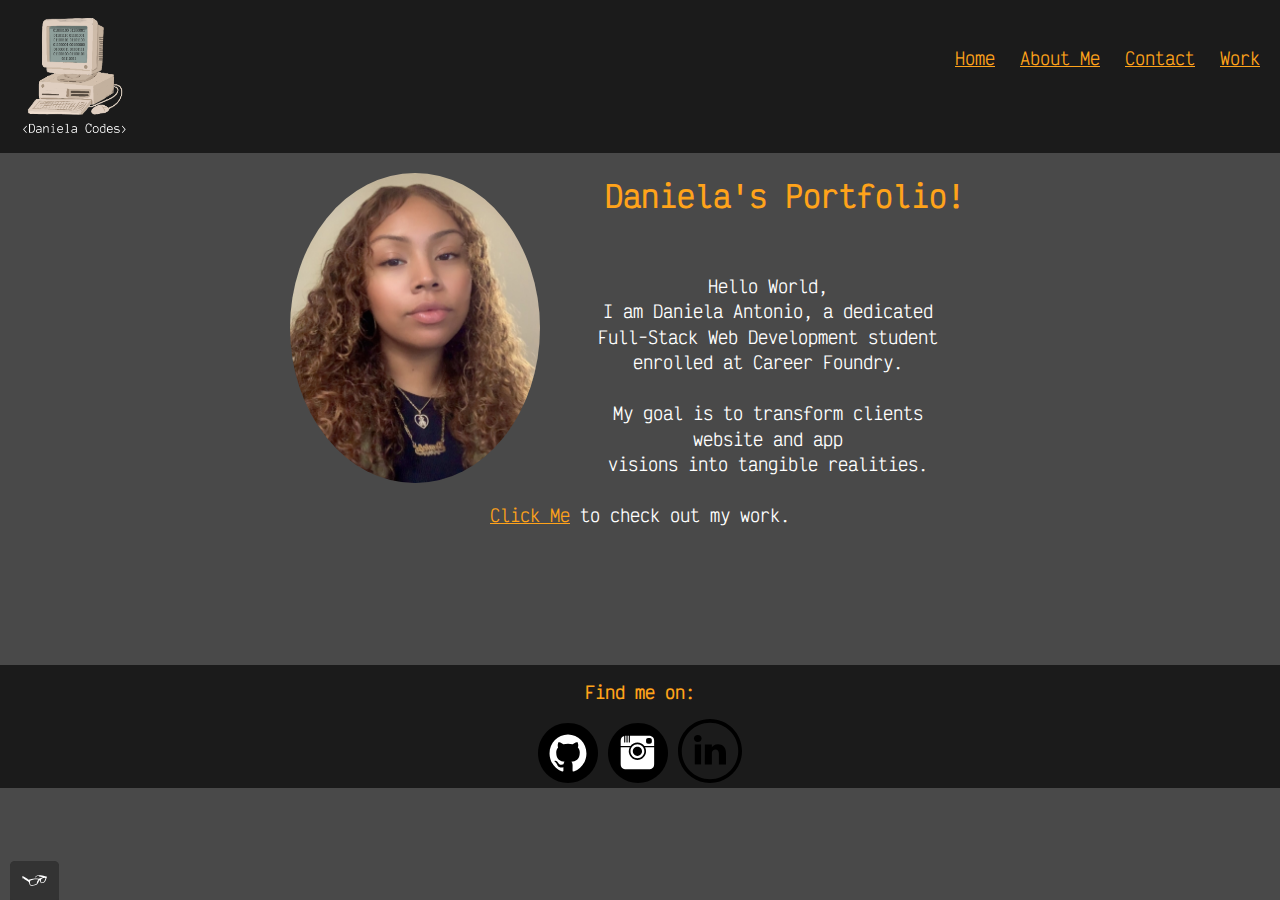
<file: index.html>
<!DOCTYPE html>
<html lang="en">
    <head>
        <meta charset="utf-8">
        <meta name="viewport" content="width=device-width, initial-scale=1" >
        <title> Daniela's Portfolio - Home </title>
        <link rel="shortcut icon" href="./img/favicon-32x32.png">
        <link rel="stylesheet" type="text/css" href="/css/normalize.min.css">
        <link rel="preconnect" href="https://fonts.googleapis.com">
        <link rel="preconnect" href="https://fonts.gstatic.com" crossorigin>
        <link href="https://fonts.googleapis.com/css2?family=Victor+Mono&display=swap" rel="stylesheet" type="text/css">
        <link rel="stylesheet" type="text/css" href="css/style.production.css">
    </head>
<body> 
    <header class="page-header">
        <a href="https://yungflare.github.io/Portfolio-website/">
    <img src="img/DanielaCodes_2.png" width="130px" height="130px" alt="daniela codes logo" class="page-header__item"> 
        </a>
    <!-- title of webpage next to logo -->
 <nav class="main-navigation page-header__item"> 
        <ul role="menubar" class="navigation-list">
            <li role="presentation">
                <a href="index.html" role="menuitem" class="navigation-list__item navigation-list__item--active">Home</a>
            </li>
            <li role="presentation">
                <a href="about.html" role="menuitem" class="navigation-list__item">About Me</a>   
            </li>
            <li role="presentation">
                <a href="contact.html" role="menuitem" class="navigation-list__item">Contact</a>
            </li>
            <li role="presentation">
                <a href="work.html" role="menuitem" class="navigation-list__item">Work</a>
            </li>
        </ul>
</nav>
</header>                         
    <main>
        <div class="profile"> 
        <img src="img/portfolio_pic.jpg" class="profile_portrait" alt="Daniela Antonio Portrait">
        <h1>Daniela's Portfolio!</h1>
            <!--Insert screenshots of work/ make it a link-->
            <p> 
                Hello World, <br> 
                I am Daniela Antonio, a dedicated <br>
                 Full-Stack Web Development student <br>
                enrolled at Career Foundry. <br>
                <br>
                 My goal is to transform clients website and app <br>
                 visions into tangible realities.<br>
                <br>
                <a href="#">Click Me</a> to check out my work. </p>

              <!--Click on any of the image's below to take a more in depth look at my  work. --> 
           <!--  <img src="https://via.placeholder.com/300" alt="placeholder">
            <img src="https://via.placeholder.com/300" alt="placeholder">
            <img src="https://via.placeholder.com/300" alt="placeholder">
            <img src="https://via.placeholder.com/300" alt="placeholder"> -->

        </div>

    
    </main>

    <footer class="page-footer">
        <h3> Find me on: </h3>
        <div class="social-media">
        <a href="https://github.com/"><img src="img/Github_icon.svg" alt="Github"></a>
        <a href="https://instagram.com/"><img src="img/Instagram_icon.svg" alt="Instagram"></a>
        <a href="https://www.linkedin.com"><img src="img/linkedin_icon.svg" alt="LinkedIn"></a>

        <!--button type="button">Back to top</button-->

        </div>

       
        <!--div> back to top button
        <a href="#">Back to top</a>
        </div>
    -->
    </footer> 
    <script src="js/tota11y.min.js"></script>
    </body>
    </html>
</file>
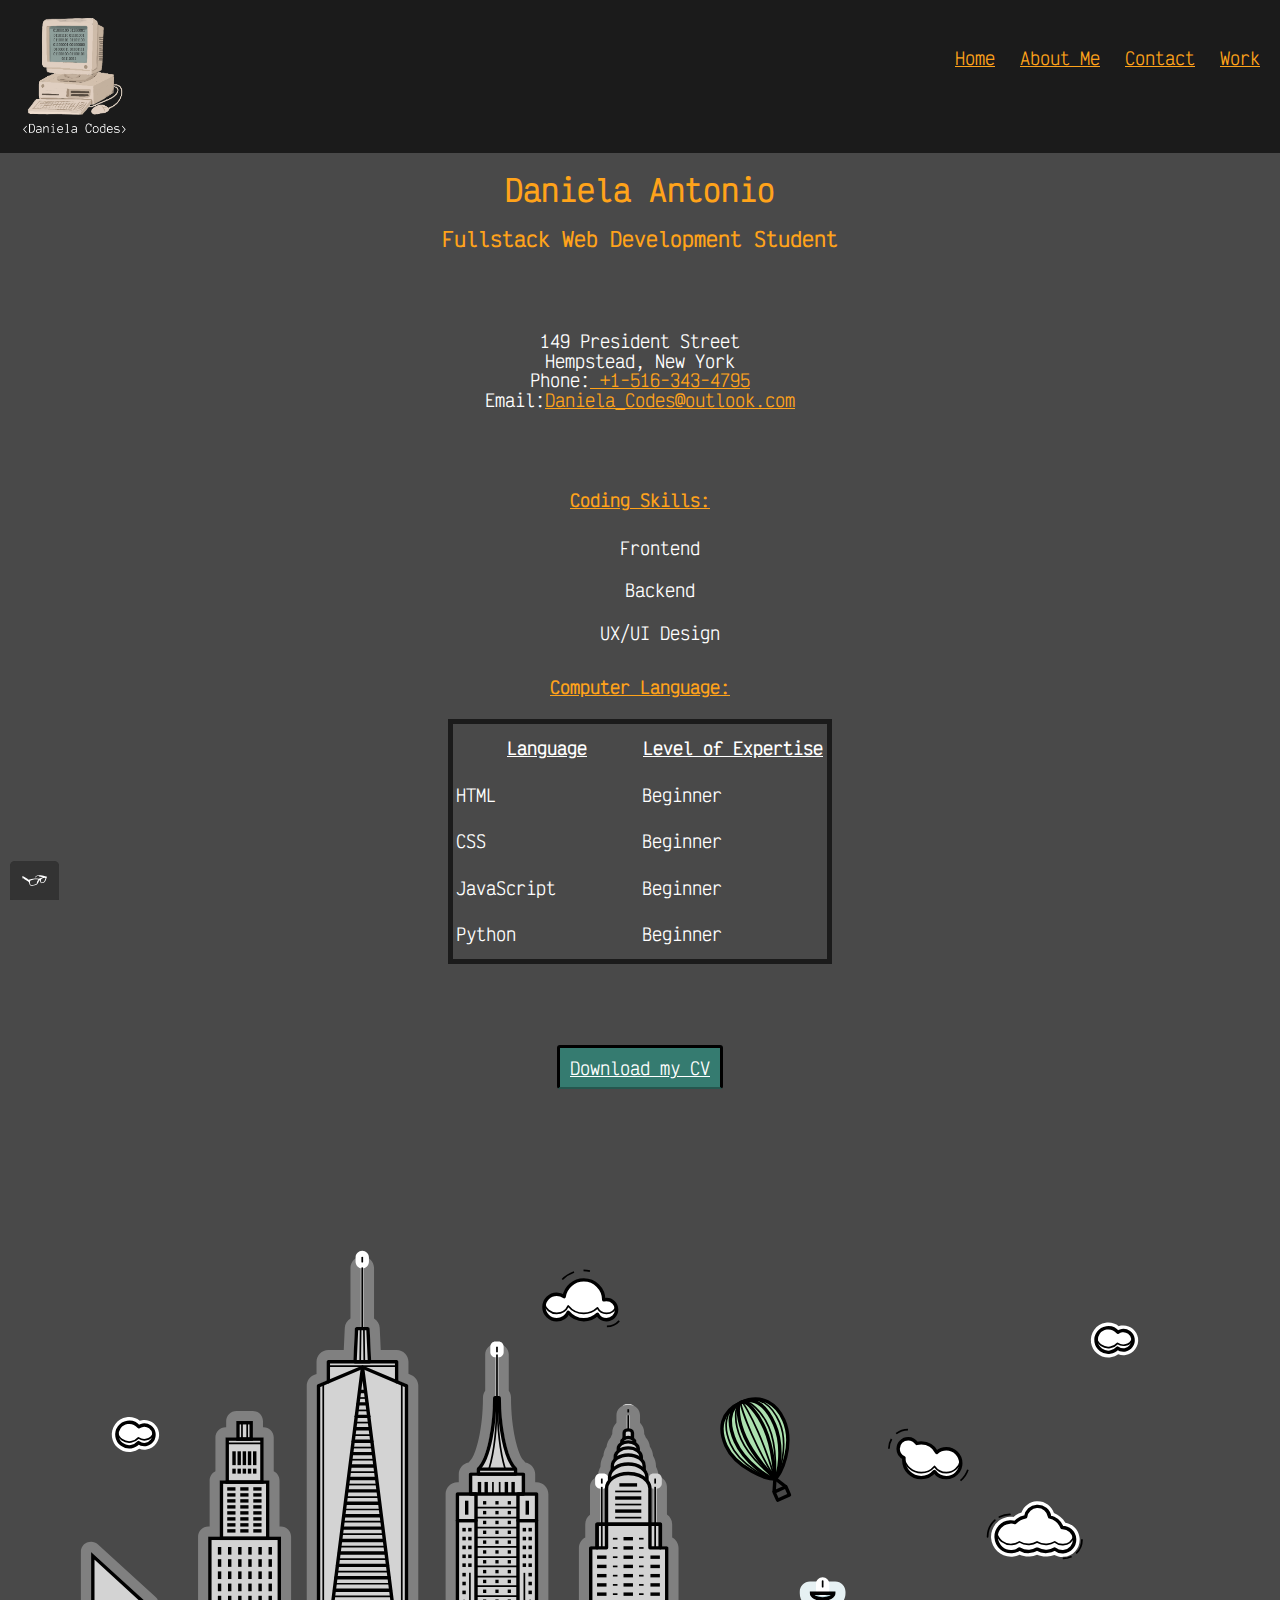
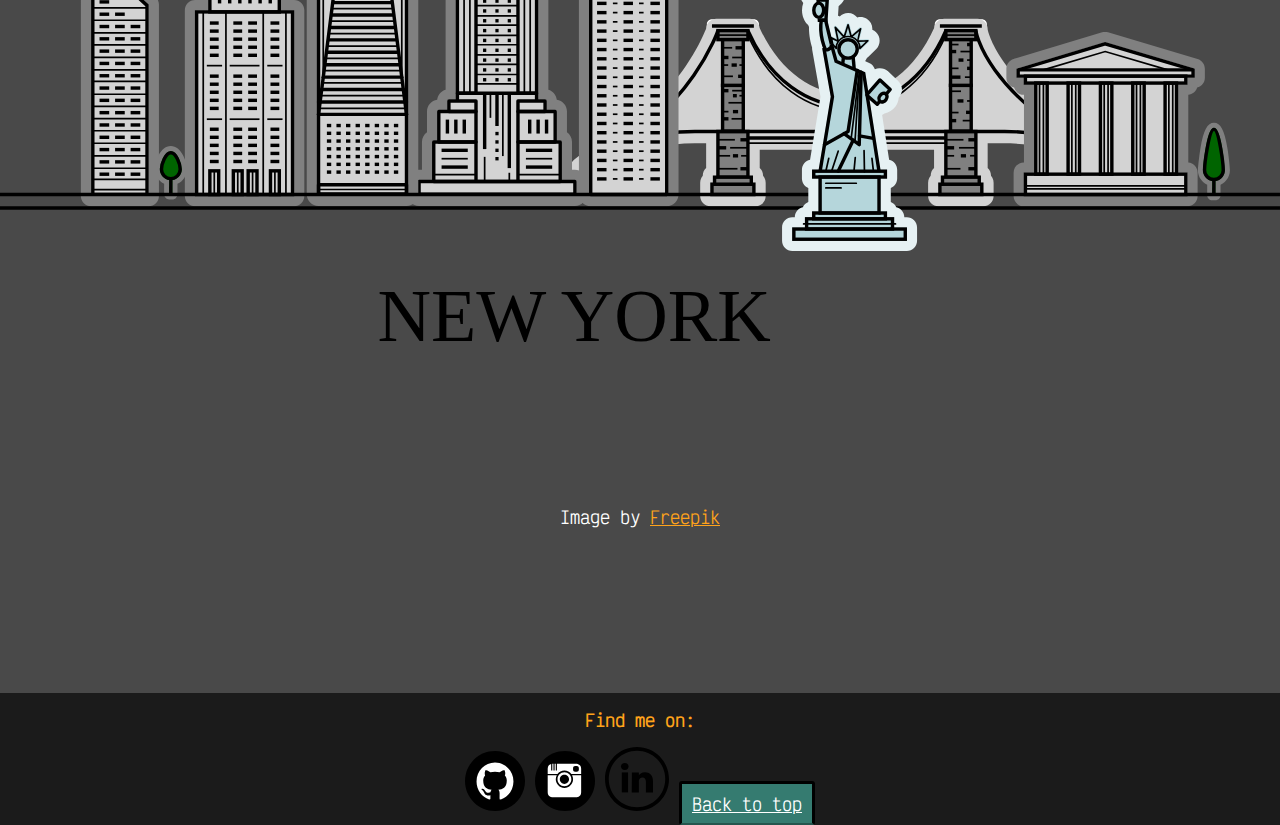
<file: about.html>
<!DOCTYPE html>
<html lang="en">
    <head>
        <meta charset="utf-8">
        <meta name="viewport" content="width=device-width, initial-scale=1" >
        <title> Daniela's Portfolio - About</title>
        <link rel="shortcut icon" href="./img/favicon-32x32.png">
        <link rel="stylesheet" type="text/css" href="/css/normalize.min.css">
        <link rel="preconnect" href="https://fonts.googleapis.com">
        <link rel="preconnect" href="https://fonts.gstatic.com" crossorigin>
        <link href="https://fonts.googleapis.com/css2?family=Victor+Mono&display=swap" rel="stylesheet" type="text/css">
        <link rel="stylesheet" type="text/css" href="css/style.production.css">
    </head>
<body>
    <header class="page-header">
        <a href="https://yungflare.github.io/Portfolio-website/">
            <img src="img/DanielaCodes_2.png" width="130px" height="130px" alt="daniela codes logo" class="page-header__item"> 
                </a>
        <!-- title of webpage next to logo -->
     <nav class="main-navigation page-header__item"> 
            <ul role="menubar" class="navigation-list">
                <li role="presentation">
                    <a href="index.html" role="menuitem" class="navigation-list__item">Home</a>
                </li>
                <li role="presentation">
                    <a href="about.html" role="menuitem" class="navigation-list__item">About Me</a>   
                </li>
                <li role="presentation">
                    <a href="contact.html" role="menuitem" class="navigation-list__item">Contact</a>
                </li>
                <li role="presentation">
                    <a href="work.html" role="menuitem" class="navigation-list__item">Work</a>
                </li>
            </ul>
    </nav>
    </header>

<main>
    <h1> Daniela Antonio </h1>
    <!--Portfolio Picture here 150x150-->
    <!--img src="img/portfolio_pic.jpg" class="profile_portrait" alt="Daniela Antonio Portrait"-->
    
    <h2>Fullstack Web Development Student </h2>

    <p> 149 President Street <br>
    Hempstead, New York <br>
    Phone:<a aria-label="tel" href="tel:+15163434795"> +1-516-343-4795 </a> <br>
    Email:<a href="mailto:daniela_codes@outlook.com">Daniela_Codes@outlook.com</a> <br>
        </p>
        
    <h3 style="text-decoration:underline;">Coding Skills:</h3>
    
    <ul class="skills">
        <li>Frontend</li>
        <li>Backend</li>
        <li>UX/UI Design</li>
    </ul>
       
     

        <h4 style="text-decoration: underline;">Computer Language:</h4>
        
      <table class="center">
        <thead>
            <tr>
                <th style="text-decoration: underline;">Language</th>
                <th style="text-decoration: underline;">Level of Expertise</th>
            </tr>
        </thead>
        <tbody>
            <tr>
                <td>HTML</td>
                <td>Beginner</td>
            </tr>
            <tr>
                <td>CSS</td>
                <td>Beginner</td>
            </tr>
            <tr>
                <td>JavaScript</td>
                <td>Beginner</td>
            </tr>
            <tr>
                <td>Python</td>
                <td>Beginner</td>
            </tr>
        </tbody>
      </table>
    
      <p>
        <a href="files/cv.pdf" class="button" download> Download my CV</a>
        </p>
    </main>
</body>

        <xml version="1.0" encoding="utf-8">
        <!--Generator: Adobe Illustrator 27.5.0, SVG Export Plug-In . SVG Version: 6.00 Build 0)  -->
        <svg version="1.1" xmlns="http://www.w3.org/2000/svg" xmlns:xlink="http://www.w3.org/1999/xlink" x="0px" y="0px"
             viewBox="0 0 750 500" style="enable-background:new 0 0 750 500;" xml:space="preserve">
        <g id="BACKGROUND">
        </g>
        <g id="OBJECTS">
            <g>
                <g>
                    <g>
                        <g>
                            <path style="fill: #FFFFFF;" d="M417.176,269.56c-0.828,0-1.5-0.672-1.5-1.5v-1.819c0-0.828,0.672-1.5,1.5-1.5h24.559
                                c0.828,0,1.5,0.672,1.5,1.5v1.819c0,0.828-0.672,1.5-1.5,1.5H417.176z"/>
                            <path style="fill:#FFFFFF;" d="M441.734,266.241v1.819h-24.559v-1.819H441.734 M441.734,263.241h-24.559c-1.657,0-3,1.343-3,3
                                v1.819c0,1.657,1.343,3,3,3h24.559c1.657,0,3-1.343,3-3v-1.819C444.734,264.584,443.392,263.241,441.734,263.241
                                L441.734,263.241z"/>
                        </g>
                        <g>
                            <path style="fill: lightgray;" d="M550.731,269.56c-0.828,0-1.5-0.672-1.5-1.5v-1.819c0-0.828,0.672-1.5,1.5-1.5h24.559
                                c0.828,0,1.5,0.672,1.5,1.5v1.819c0,0.828-0.672,1.5-1.5,1.5H550.731z"/>
                            <path style="fill:#FFFFFF;" d="M575.29,266.241v1.819h-24.559v-1.819H575.29 M575.29,263.241h-24.559c-1.657,0-3,1.343-3,3
                                v1.819c0,1.657,1.343,3,3,3h24.559c1.657,0,3-1.343,3-3v-1.819C578.29,264.584,576.947,263.241,575.29,263.241L575.29,263.241z
                                "/>
                        </g>
                        <g>
                            <path style="fill:lightgray;" d="M549.821,369.849c-1.657,0-3-1.343-3-3v-7.884c0-1.117,0.611-2.093,1.518-2.608v-1.484
                                c0-1.295,0.82-2.398,1.97-2.818V336.7H442.156v15.353c1.15,0.419,1.973,1.523,1.973,2.819v1.485
                                c0.904,0.517,1.515,1.491,1.515,2.607v7.884c0,1.657-1.343,3-3,3h-26.378c-1.657,0-3-1.343-3-3v-7.884
                                c0-1.117,0.61-2.091,1.516-2.607v-1.485c0-1.296,0.822-2.4,1.973-2.819V332.91h-9.584c-17.072,0-34.495,4.031-49.058,11.351
                                c-0.94,0.51-1.97,1.055-3.019,1.593c-4.352,2.396-8.355,5.095-11.819,7.982c-0.542,0.451-1.222,0.695-1.921,0.695
                                c-0.09,0-0.181-0.004-0.272-0.013c-0.793-0.072-1.524-0.456-2.033-1.067l-1.165-1.398c-1.06-1.273-0.888-3.164,0.385-4.225
                                c3.746-3.121,8.039-6.034,12.763-8.659c0.089-0.058,0.182-0.111,0.278-0.16l0.342-0.178c0.861-0.474,1.814-0.979,2.785-1.47
                                c44.679-24.127,60.459-63.198,62.317-68.166v-0.226c0-1.657,1.343-3,3-3h19.402c1.657,0,3,1.343,3,3v0.07
                                c11.646,25.796,31.902,41.176,54.286,41.176l0.133-0.001c22.31-0.077,42.345-15.449,53.733-41.161v-0.084c0-1.657,1.343-3,3-3
                                h19.405c1.657,0,3,1.343,3,3v0.584c0.598,3.183,7.981,35.091,67.679,67.675c6.332,3.143,12.154,6.885,17.307,11.125
                                c1.279,1.053,1.463,2.943,0.41,4.223l-1.156,1.405c-0.593,0.721-1.452,1.094-2.318,1.094c-0.671,0-1.346-0.224-1.904-0.684
                                c-3.374-2.775-7.084-5.333-11.03-7.603c-0.049-0.022-0.097-0.046-0.144-0.07c-1.642-0.855-3.234-1.712-4.803-2.569
                                c-20.541-10.144-42.59-11.239-51.122-11.239h-12.918v19.144c1.149,0.42,1.97,1.523,1.97,2.818v1.485
                                c0.905,0.517,1.516,1.49,1.516,2.607v7.884c0,1.657-1.343,3-3,3H549.821z"/>
                            <path style="fill:lightgrey;" d="M572.714,268.97v0.844c0.244,1.525,6.507,35.825,69.294,70.077
                                c5.772,2.86,11.459,6.397,16.785,10.779l-1.156,1.405c-3.745-3.081-7.675-5.737-11.688-8.028l-0.006,0.012
                                c-1.643-0.857-3.236-1.714-4.806-2.571c-20.707-10.243-42.58-11.577-52.506-11.577h-15.918v24.962h1.97v4.093h1.516v7.884
                                h-26.378v-7.884h1.518v-4.093h1.97V333.7H439.156v21.172h1.973v4.093h1.515v7.884h-26.378v-7.884h1.516v-4.093h1.973V329.91
                                H407.17c-17.701,0-35.726,4.292-50.405,11.67c-1,0.541-2.011,1.076-3.04,1.603c-4.529,2.491-8.696,5.284-12.372,8.348
                                l-1.165-1.398c3.715-3.096,7.918-5.92,12.484-8.443l-0.004-0.007c0.115-0.059,0.227-0.119,0.342-0.178
                                c0.913-0.5,1.837-0.99,2.778-1.466c47.558-25.681,63.04-67.69,63.964-70.314v-0.755h19.402v0.711
                                c12.105,27.275,33.499,43.535,57.286,43.535c0.061,0,0.122,0,0.183-0.001c23.671-0.082,44.849-16.353,56.684-43.531v-0.714
                                H572.714 M572.714,262.97h-19.405c-3.102,0-5.653,2.354-5.968,5.372c-10.931,24.294-29.83,38.801-50.736,38.873
                                c-0.026,0-0.053,0-0.078,0.001h-0.084c-21.024,0-40.142-14.52-51.322-38.905c-0.328-3.003-2.873-5.341-5.964-5.341h-19.402
                                c-3.196,0-5.809,2.499-5.99,5.649c-2.446,6.334-18.133,43.058-60.755,66.103c-0.906,0.459-1.832,0.948-2.827,1.492
                                l-0.131,0.067l-0.102,0.054c-0.156,0.079-0.308,0.165-0.455,0.257c-4.857,2.704-9.278,5.708-13.146,8.932
                                c-2.546,2.121-2.89,5.903-0.77,8.449l1.165,1.398c1.018,1.223,2.481,1.991,4.066,2.136c0.182,0.017,0.364,0.025,0.544,0.025
                                c1.398,0,2.759-0.488,3.841-1.391c3.298-2.749,7.116-5.325,11.347-7.658c0.954-0.49,1.936-1.008,2.997-1.581
                                c14.137-7.089,31.049-10.991,47.632-10.991h6.584v14.515c-1.212,1.098-1.973,2.684-1.973,4.447v0.106
                                c-0.942,1.06-1.516,2.456-1.516,3.986v7.884c0,3.314,2.686,6,6,6h26.378c3.313,0,6-2.686,6-6v-7.884
                                c0-1.529-0.572-2.926-1.515-3.985v-0.107c0-1.764-0.761-3.35-1.973-4.447V339.7h102.152v10.727
                                c-1.21,1.098-1.97,2.683-1.97,4.445v0.104c-0.944,1.06-1.518,2.457-1.518,3.988v7.884c0,3.314,2.687,6,6,6h26.378
                                c3.313,0,6-2.686,6-6v-7.884c0-1.53-0.573-2.927-1.516-3.986v-0.106c0-1.763-0.76-3.348-1.97-4.445V335.91h9.918
                                c8.314,0,29.78,1.063,49.739,10.902c1.779,0.972,3.308,1.789,4.798,2.566c0.046,0.023,0.091,0.047,0.137,0.068
                                c3.765,2.173,7.302,4.615,10.519,7.262c1.116,0.919,2.467,1.366,3.808,1.366c1.732,0,3.451-0.746,4.637-2.188l1.156-1.405
                                c2.106-2.559,1.738-6.34-0.82-8.445c-5.314-4.373-11.311-8.231-17.826-11.469c-31.403-17.149-47.721-34.111-55.879-45.324
                                c-7.766-10.672-9.801-18.286-10.186-20.012v-0.263C578.714,265.656,576.027,262.97,572.714,262.97L572.714,262.97z"/>
                        </g>
                    </g>
                    <g>
                        
                            <rect x="420.663" y="329" style="fill:#808080;stroke:#000000;stroke-width:2;stroke-miterlimit:10;" width="17.584" height="26.781"/>
                        
                            <rect x="420.663" y="269.879" style="fill:#808080;stroke:#000000;stroke-width:2;stroke-miterlimit:10;" width="17.584" height="5.306"/>
                        
                            <rect x="423.392" y="301.966" style="fill:#808080;stroke:#000000;stroke-width:2;stroke-miterlimit:10;" width="12.127" height="26.781"/>
                        
                            <rect x="423.392" y="275.185" style="fill:#808080;stroke:#000000;stroke-width:2;stroke-miterlimit:10;" width="12.127" height="26.781"/>
                        
                            <rect x="417.176" y="359.875" style="fill:#808080;stroke:#000000;stroke-width:2;stroke-miterlimit:10;" width="24.559" height="6.063"/>
                        
                            <rect x="418.691" y="355.781" style="fill:#808080;stroke:#000000;stroke-width:2;stroke-miterlimit:10;" width="21.527" height="4.094"/>
                        
                            <line style="fill:none;stroke:#000000;stroke-width:2;stroke-miterlimit:10;" x1="438.247" y1="333.853" x2="433.852" y2="333.853"/>
                        
                            <line style="fill:none;stroke:#000000;stroke-width:2;stroke-miterlimit:10;" x1="420.663" y1="338.553" x2="425.513" y2="338.553"/>
                        
                            <line style="fill:none;stroke:#000000;stroke-width:2;stroke-miterlimit:10;" x1="429.455" y1="343.252" x2="432.487" y2="343.252"/>
                        
                            <line style="fill:none;stroke:#000000;stroke-width:2;stroke-miterlimit:10;" x1="433.852" y1="350.832" x2="438.247" y2="350.832"/>
                        
                            <line style="fill:none;stroke:#000000;stroke-width:2;stroke-miterlimit:10;" x1="417.176" y1="267.15" x2="441.734" y2="267.15"/>
                        
                            <rect x="554.219" y="329" style="fill:#808080;stroke:#000000;stroke-width:2;stroke-miterlimit:10;" width="17.586" height="26.781"/>
                        
                            <rect x="554.219" y="269.879" style="fill:#808080;stroke:#000000;stroke-width:2;stroke-miterlimit:10;" width="17.586" height="5.306"/>
                        
                            <rect x="556.947" y="301.966" style="fill:#808080;stroke:#000000;stroke-width:2;stroke-miterlimit:10;" width="12.129" height="26.781"/>
                        
                            <rect x="556.947" y="275.185" style="fill:#808080;stroke:#000000;stroke-width:2;stroke-miterlimit:10;" width="12.129" height="26.781"/>
                        
                            <rect x="550.731" y="359.875" style="fill:#808080;stroke:#000000;stroke-width:2;stroke-miterlimit:10;" width="24.559" height="6.063"/>
                        
                            <rect x="552.248" y="355.781" style="fill:#808080;stroke:#000000;stroke-width:2;stroke-miterlimit:10;" width="21.526" height="4.094"/>
                        
                            <line style="fill:none;stroke:#000000;stroke-width:2;stroke-miterlimit:10;" x1="571.805" y1="333.853" x2="567.407" y2="333.853"/>
                        
                            <line style="fill:none;stroke:#000000;stroke-width:2;stroke-miterlimit:10;" x1="554.219" y1="338.553" x2="559.07" y2="338.553"/>
                        
                            <line style="fill:none;stroke:#000000;stroke-width:2;stroke-miterlimit:10;" x1="563.011" y1="343.252" x2="566.043" y2="343.252"/>
                        
                            <line style="fill:none;stroke:#000000;stroke-width:2;stroke-miterlimit:10;" x1="567.407" y1="350.832" x2="571.805" y2="350.832"/>
                        
                            <line style="fill:none;stroke:#000000;stroke-width:2;stroke-miterlimit:10;" x1="550.731" y1="267.15" x2="575.29" y2="267.15"/>
                        <path style="fill:none;stroke:#000000;stroke-width:2;stroke-miterlimit:10;" d="M340.771,350.832
                            C357.598,336.809,383.522,329,407.17,329h181.462c21.375,0,49.117,5.533,69.583,22.373"/>
                        <path style="fill:none;stroke:#000000;stroke-width:2;stroke-miterlimit:10;" d="M438.247,269.879
                            c25.999,58.868,90.353,59.121,115.972,0"/>
                        
                            <line style="fill:none;stroke:#000000;stroke-width:2;stroke-miterlimit:10;" x1="438.247" y1="332.791" x2="554.219" y2="332.791"/>
                        <path style="fill:none;stroke:#000000;stroke-width:2;stroke-miterlimit:10;" d="M420.663,269.879
                            c0,0-15.311,45.975-67.581,72.614"/>
                        <path style="fill:none;stroke:#000000;stroke-width:2;stroke-miterlimit:10;" d="M571.805,269.879
                            c0,0,4.799,36.989,74.56,73.373"/>
                        
                            <line style="fill:none;stroke:#000000;stroke-width:2;stroke-miterlimit:10;" x1="423.392" y1="321.572" x2="426.84" y2="321.572"/>
                        
                            <line style="fill:none;stroke:#000000;stroke-width:2;stroke-miterlimit:10;" x1="429.455" y1="317.366" x2="432.487" y2="317.366"/>
                        
                            <line style="fill:none;stroke:#000000;stroke-width:2;stroke-miterlimit:10;" x1="429.455" y1="308.043" x2="431.728" y2="308.043"/>
                        
                            <line style="fill:none;stroke:#000000;stroke-width:2;stroke-miterlimit:10;" x1="423.392" y1="305.086" x2="426.84" y2="305.086"/>
                        
                            <line style="fill:none;stroke:#000000;stroke-width:2;stroke-miterlimit:10;" x1="432.487" y1="296.673" x2="435.519" y2="296.673"/>
                        
                            <line style="fill:none;stroke:#000000;stroke-width:2;stroke-miterlimit:10;" x1="428.659" y1="290.078" x2="431.728" y2="290.078"/>
                        
                            <line style="fill:none;stroke:#000000;stroke-width:2;stroke-miterlimit:10;" x1="423.884" y1="285.645" x2="426.84" y2="285.645"/>
                        
                            <line style="fill:none;stroke:#000000;stroke-width:2;stroke-miterlimit:10;" x1="430.971" y1="279.959" x2="435.519" y2="279.959"/>
                        
                            <line style="fill:none;stroke:#000000;stroke-width:2;stroke-miterlimit:10;" x1="556.947" y1="322.634" x2="560.283" y2="322.634"/>
                        
                            <line style="fill:none;stroke:#000000;stroke-width:2;stroke-miterlimit:10;" x1="566.043" y1="317.782" x2="569.076" y2="317.782"/>
                        
                            <line style="fill:none;stroke:#000000;stroke-width:2;stroke-miterlimit:10;" x1="561.04" y1="311.112" x2="564.527" y2="311.112"/>
                        
                            <line style="fill:none;stroke:#000000;stroke-width:2;stroke-miterlimit:10;" x1="556.947" y1="297.166" x2="562.784" y2="297.166"/>
                        
                            <line style="fill:none;stroke:#000000;stroke-width:2;stroke-miterlimit:10;" x1="566.65" y1="292.002" x2="569.076" y2="292.002"/>
                        
                            <line style="fill:none;stroke:#000000;stroke-width:2;stroke-miterlimit:10;" x1="561.648" y1="287.16" x2="564.527" y2="287.16"/>
                        
                            <line style="fill:none;stroke:#000000;stroke-width:2;stroke-miterlimit:10;" x1="556.947" y1="282.158" x2="560.283" y2="282.158"/>
                        
                            <line style="fill:none;stroke:#000000;stroke-width:2;stroke-miterlimit:10;" x1="566.65" y1="278.065" x2="569.076" y2="278.065"/>
                        <line style="fill:none;stroke:#000000;stroke-miterlimit:10;" x1="562.784" y1="350.832" x2="554.219" y2="350.832"/>
                        <line style="fill:none;stroke:#000000;stroke-miterlimit:10;" x1="568.412" y1="343.199" x2="571.805" y2="343.199"/>
                        <line style="fill:none;stroke:#000000;stroke-miterlimit:10;" x1="559.07" y1="343.252" x2="554.541" y2="343.252"/>
                        <line style="fill:none;stroke:#000000;stroke-miterlimit:10;" x1="561.894" y1="338.553" x2="571.805" y2="338.553"/>
                        <line style="fill:none;stroke:#000000;stroke-miterlimit:10;" x1="564.527" y1="333.853" x2="554.219" y2="333.853"/>
                        <line style="fill:none;stroke:#000000;stroke-miterlimit:10;" x1="564.092" y1="322.634" x2="569.076" y2="322.634"/>
                        <line style="fill:none;stroke:#000000;stroke-miterlimit:10;" x1="561.648" y1="317.909" x2="556.947" y2="317.909"/>
                        <line style="fill:none;stroke:#000000;stroke-miterlimit:10;" x1="566.65" y1="311.112" x2="569.076" y2="311.112"/>
                        <line style="fill:none;stroke:#000000;stroke-miterlimit:10;" x1="563.088" y1="305.429" x2="556.947" y2="305.429"/>
                        <line style="fill:none;stroke:#000000;stroke-miterlimit:10;" x1="565.38" y1="297.166" x2="569.076" y2="297.166"/>
                        <line style="fill:none;stroke:#000000;stroke-miterlimit:10;" x1="561.648" y1="292.002" x2="556.947" y2="292.002"/>
                        <line style="fill:none;stroke:#000000;stroke-miterlimit:10;" x1="566.65" y1="287.16" x2="569.076" y2="287.16"/>
                        <line style="fill:none;stroke:#000000;stroke-miterlimit:10;" x1="562.784" y1="282.158" x2="569.076" y2="282.158"/>
                        <line style="fill:none;stroke:#000000;stroke-miterlimit:10;" x1="561.648" y1="278.065" x2="556.947" y2="278.065"/>
                        <line style="fill:none;stroke:#000000;stroke-miterlimit:10;" x1="554.219" y1="272.531" x2="571.805" y2="272.531"/>
                        <line style="fill:none;stroke:#000000;stroke-miterlimit:10;" x1="438.247" y1="335.822" x2="554.219" y2="335.822"/>
                        <line style="fill:none;stroke:#000000;stroke-miterlimit:10;" x1="432.127" y1="350.832" x2="420.663" y2="350.832"/>
                        <line style="fill:none;stroke:#000000;stroke-miterlimit:10;" x1="434.249" y1="343.252" x2="438.247" y2="343.252"/>
                        <line style="fill:none;stroke:#000000;stroke-miterlimit:10;" x1="427.807" y1="343.252" x2="420.984" y2="343.252"/>
                        <line style="fill:none;stroke:#000000;stroke-miterlimit:10;" x1="427.807" y1="338.553" x2="438.247" y2="338.553"/>
                        <line style="fill:none;stroke:#000000;stroke-miterlimit:10;" x1="430.592" y1="333.853" x2="420.984" y2="333.853"/>
                        <line style="fill:none;stroke:#000000;stroke-miterlimit:10;" x1="428.659" y1="321.572" x2="435.519" y2="321.572"/>
                        <line style="fill:none;stroke:#000000;stroke-miterlimit:10;" x1="426.84" y1="317.366" x2="423.638" y2="317.366"/>
                        <line style="fill:none;stroke:#000000;stroke-miterlimit:10;" x1="426.84" y1="312.174" x2="435.083" y2="312.174"/>
                        <line style="fill:none;stroke:#000000;stroke-miterlimit:10;" x1="433.245" y1="308.043" x2="435.083" y2="308.043"/>
                        <line style="fill:none;stroke:#000000;stroke-miterlimit:10;" x1="429.019" y1="305.086" x2="435.519" y2="305.086"/>
                        <line style="fill:none;stroke:#000000;stroke-miterlimit:10;" x1="429.455" y1="296.673" x2="423.884" y2="296.673"/>
                        <line style="fill:none;stroke:#000000;stroke-miterlimit:10;" x1="433.245" y1="290.078" x2="435.519" y2="290.078"/>
                        <line style="fill:none;stroke:#000000;stroke-miterlimit:10;" x1="426.67" y1="290.078" x2="423.638" y2="290.078"/>
                        <line style="fill:none;stroke:#000000;stroke-miterlimit:10;" x1="429.019" y1="285.645" x2="435.917" y2="285.645"/>
                        <line style="fill:none;stroke:#000000;stroke-miterlimit:10;" x1="429.019" y1="279.959" x2="423.392" y2="279.959"/>
                        <line style="fill:none;stroke:#000000;stroke-miterlimit:10;" x1="420.663" y1="272.531" x2="437.887" y2="272.531"/>
                        <path style="fill:none;stroke:#000000;stroke-miterlimit:10;" d="M438.247,272.608c25.999,58.867,90.353,59.12,115.972,0"/>
                    </g>
                </g>
                <g>
                    <g>
                        <g>
                            <path style="fill:lightgray;" d="M367.203,143.573c-0.829,0-1.5-0.671-1.5-1.5v-1.903c0-0.829,0.671-1.5,1.5-1.5h1.819
                                c0.829,0,1.5,0.671,1.5,1.5v1.903c0,0.829-0.671,1.5-1.5,1.5H367.203z"/>
                            <path style="fill:lightgray;" d="M369.022,140.169v1.903h-1.819v-1.903H369.022 M369.022,137.169h-1.819c-1.657,0-3,1.343-3,3
                                v1.903c0,1.657,1.343,3,3,3h1.819c1.657,0,3-1.343,3-3v-1.903C372.022,138.513,370.679,137.169,369.022,137.169
                                L369.022,137.169z"/>
                        </g>
                        <g>
                            <path style="fill:lightgray;" d="M346.122,369.849c-2.156,0-3.91-1.754-3.91-3.91V221.398c0-2.093,1.653-3.807,3.722-3.905
                                v-9.945c0-1.76,1.169-3.251,2.771-3.74v-18.16c0-1.657,1.343-3,3-3h0.613c0.262-0.606,0.583-1.196,0.962-1.767v-1.029
                                c0-1.807,0.543-3.575,1.579-5.171v-1.252c0-1.813,0.581-3.555,1.691-5.102v-0.201c0-1.754,0.624-3.463,1.778-4.924
                                c0.037-1.854,0.828-3.605,2.222-4.982c0.183-0.926,0.595-1.805,1.202-2.572v-1.676c0-1.787,0.94-3.402,2.453-4.432v-5.86
                                c0-1.657,1.343-3,3-3h1.819c1.657,0,3,1.343,3,3v5.861c1.511,1.03,2.451,2.645,2.451,4.431v1.676
                                c0.607,0.767,1.018,1.644,1.202,2.57c1.395,1.377,2.187,3.129,2.224,4.984c1.153,1.46,1.776,3.169,1.776,4.923v0.2
                                c1.111,1.546,1.692,3.29,1.692,5.103v1.254c1.035,1.596,1.577,3.364,1.577,5.169v1c0.385,0.579,0.709,1.18,0.973,1.796h0.873
                                c1.656,0,3,1.343,3,3v18.086c1.76,0.394,3.066,1.954,3.066,3.814v9.945c2.068,0.099,3.721,1.813,3.721,3.905v144.541
                                c0,2.156-1.754,3.91-3.91,3.91H346.122z"/>
                            <path style="fill:#808080;" d="M369.023,143.68v7.793c1.425,0.302,2.451,1.286,2.451,2.499v2.901
                                c0.813,0.629,1.311,1.488,1.311,2.455v0.38c1.307,0.901,2.116,2.182,2.116,3.63v1.023c1.108,1.045,1.776,2.348,1.776,3.765
                                v1.259c1.066,1.162,1.691,2.551,1.691,4.044v2.22c0.997,1.24,1.577,2.672,1.577,4.203v1.975
                                c1.178,1.464,1.805,3.127,1.805,4.836v19.976h1.221v-20.991h1.82v20.991h2.127h0.029c0.503,0,0.91,0.407,0.91,0.91v12.94h2.811
                                c0.504,0,0.91,0.407,0.91,0.91v144.541c0,0.503-0.406,0.91-0.91,0.91h-44.546c-0.503,0-0.91-0.407-0.91-0.91V221.398
                                c0-0.503,0.407-0.91,0.91-0.91h2.812v-12.94c0-0.502,0.408-0.91,0.91-0.91h1.861v-20.991h1.819v20.991h0.951v-19.976
                                c0-1.749,0.663-3.387,1.805-4.806v-2.006c0-1.531,0.581-2.964,1.579-4.204v-2.219c0-1.493,0.625-2.881,1.691-4.043v-1.26
                                c0-1.417,0.667-2.72,1.776-3.766v-1.022c0-1.447,0.809-2.728,2.114-3.628v-0.381c0-0.966,0.499-1.826,1.311-2.454v-2.902
                                c0-1.213,1.026-2.197,2.453-2.499v-7.793H369.023 M369.023,137.68h-1.819c-3.314,0-6,2.686-6,6v4.46
                                c-1.539,1.54-2.453,3.595-2.453,5.832v0.739c-0.389,0.636-0.697,1.313-0.916,2.018c-1.348,1.556-2.191,3.414-2.436,5.4
                                c-1.065,1.599-1.692,3.393-1.824,5.255c-1.13,1.852-1.718,3.905-1.718,6.044v0.421c-1.033,1.86-1.573,3.889-1.579,5.969
                                c-2.625,0.64-4.575,3.007-4.575,5.83v16.371c-1.681,1.261-2.771,3.271-2.771,5.529v7.721c-2.209,1.154-3.722,3.469-3.722,6.129
                                v144.541c0,3.81,3.1,6.91,6.91,6.91h44.546c3.81,0,6.91-3.1,6.91-6.91V221.398c0-2.661-1.512-4.975-3.721-6.129v-7.721
                                c0-2.389-1.219-4.498-3.066-5.74v-16.161c0-2.919-2.084-5.351-4.846-5.889c-0.016-2.058-0.555-4.063-1.577-5.906v-0.424
                                c0-2.14-0.588-4.193-1.718-6.046c-0.133-1.86-0.76-3.654-1.824-5.252c-0.244-1.987-1.088-3.847-2.438-5.404
                                c-0.219-0.703-0.526-1.379-0.915-2.015v-0.739c0-2.236-0.913-4.29-2.451-5.83v-4.462
                                C375.023,140.366,372.336,137.68,369.023,137.68L369.023,137.68z"/>
                        </g>
                        <g>
                            <path style="fill:#FFFFFF;" d="M351.704,185.23c-0.829,0-1.5-0.671-1.5-1.5v-2.932c0-0.829,0.671-1.5,1.5-1.5h1.819
                                c0.829,0,1.5,0.671,1.5,1.5v2.932c0,0.829-0.671,1.5-1.5,1.5H351.704z"/>
                            <path style="fill:#FFFFFF;" d="M353.523,180.798v2.932h-1.819v-2.932H353.523 M353.523,177.798h-1.819c-1.657,0-3,1.343-3,3
                                v2.932c0,1.657,1.343,3,3,3h1.819c1.657,0,3-1.343,3-3v-2.932C356.523,179.141,355.18,177.798,353.523,177.798L353.523,177.798
                                z"/>
                        </g>
                        <g>
                            <path style="fill:lightgray;" d="M382.971,185.23c-0.828,0-1.5-0.671-1.5-1.5v-2.932c0-0.829,0.672-1.5,1.5-1.5h1.82
                                c0.828,0,1.5,0.671,1.5,1.5v2.932c0,0.829-0.672,1.5-1.5,1.5H382.971z"/>
                            <path style="fill:lightgray;" d="M384.791,180.798v2.932h-1.82v-2.932H384.791 M384.791,177.798h-1.82c-1.656,0-3,1.343-3,3
                                v2.932c0,1.657,1.344,3,3,3h1.82c1.656,0,3-1.343,3-3v-2.932C387.791,179.141,386.447,177.798,384.791,177.798L384.791,177.798
                                z"/>
                        </g>
                    </g>
                    <g>
                        <path style="fill:none;stroke:#000000;stroke-width:2;stroke-linejoin:round;stroke-miterlimit:10;" d="M379.038,182.145
                            c-2.224-2.563-6.285-4.28-10.925-4.28c-7.031,0-12.73,3.938-12.73,8.796v20.885h25.459v-20.885
                            C380.842,185.011,380.184,183.466,379.038,182.145"/>
                        <path style="fill:none;stroke:#000000;stroke-width:2;stroke-linejoin:round;stroke-miterlimit:10;" d="M379.036,182.145v-2.294
                            c0-4.17-4.891-7.55-10.923-7.55c-6.034,0-10.925,3.38-10.925,7.55v2.296"/>
                        <path style="fill:none;stroke:#000000;stroke-width:2;stroke-linejoin:round;stroke-miterlimit:10;" d="M377.459,175.938v-2.51
                            c0-3.567-4.184-6.459-9.346-6.459c-5.163,0-9.346,2.892-9.346,6.459v2.51"/>
                        <path style="fill:none;stroke:#000000;stroke-width:2;stroke-linejoin:round;stroke-miterlimit:10;" d="M375.767,169.727v-1.602
                            c0-2.922-3.427-5.289-7.653-5.289c-4.228,0-7.654,2.367-7.654,5.289v1.602"/>
                        <path style="fill:none;stroke:#000000;stroke-width:2;stroke-linejoin:round;stroke-miterlimit:10;" d="M373.991,164.569v-1.231
                            c0-2.243-2.632-4.061-5.877-4.061c-3.247,0-5.878,1.818-5.878,4.061v1.231"/>
                        <path style="fill:none;stroke:#000000;stroke-width:2;stroke-linejoin:round;stroke-miterlimit:10;" d="M371.875,160.116v-0.788
                            c0-1.437-1.684-2.601-3.762-2.601c-2.08,0-3.764,1.163-3.764,2.601v0.788"/>
                        <path style="fill:none;stroke:#000000;stroke-width:2;stroke-linejoin:round;stroke-miterlimit:10;" d="M370.564,157.22v-3.249
                            c0-0.936-1.096-1.694-2.451-1.694c-1.355,0-2.453,0.758-2.453,1.694v3.385"/>
                        
                            <line style="fill:none;stroke:#000000;stroke-linejoin:round;stroke-miterlimit:10;" x1="368.113" y1="152.278" x2="368.113" y2="143.68"/>
                        
                            <line style="fill:none;stroke:#000000;stroke-linejoin:round;stroke-miterlimit:10;" x1="368.112" y1="142.073" x2="368.112" y2="140.169"/>
                        <polygon style="fill:none;stroke:#000000;stroke-width:2;stroke-linejoin:round;stroke-miterlimit:10;" points="
                            386.947,221.398 386.947,207.547 349.843,207.547 349.843,221.398 346.122,221.398 346.122,365.939 390.668,365.939 
                            390.668,221.398 				"/>
                        
                            <rect x="349.843" y="207.547" style="fill:none;stroke:#000000;stroke-width:2;stroke-linejoin:round;stroke-miterlimit:10;" width="5.54" height="13.85"/>
                        
                            <rect x="380.842" y="207.547" style="fill:none;stroke:#000000;stroke-width:2;stroke-linejoin:round;stroke-miterlimit:10;" width="6.076" height="13.85"/>
                        
                            <line style="fill:none;stroke:#000000;stroke-width:2;stroke-linejoin:round;stroke-miterlimit:10;" x1="349.843" y1="226.867" x2="355.383" y2="226.867"/>
                        
                            <line style="fill:none;stroke:#000000;stroke-width:2;stroke-linejoin:round;stroke-miterlimit:10;" x1="349.843" y1="232.28" x2="355.383" y2="232.28"/>
                        
                            <line style="fill:none;stroke:#000000;stroke-width:2;stroke-linejoin:round;stroke-miterlimit:10;" x1="349.843" y1="237.693" x2="355.383" y2="237.693"/>
                        
                            <line style="fill:none;stroke:#000000;stroke-width:2;stroke-linejoin:round;stroke-miterlimit:10;" x1="349.843" y1="243.106" x2="355.383" y2="243.106"/>
                        
                            <line style="fill:none;stroke:#000000;stroke-width:2;stroke-linejoin:round;stroke-miterlimit:10;" x1="349.843" y1="248.52" x2="355.383" y2="248.52"/>
                        
                            <line style="fill:none;stroke:#000000;stroke-width:2;stroke-linejoin:round;stroke-miterlimit:10;" x1="349.843" y1="253.934" x2="355.383" y2="253.934"/>
                        
                            <line style="fill:none;stroke:#000000;stroke-width:2;stroke-linejoin:round;stroke-miterlimit:10;" x1="349.843" y1="259.347" x2="355.383" y2="259.347"/>
                        
                            <line style="fill:none;stroke:#000000;stroke-width:2;stroke-linejoin:round;stroke-miterlimit:10;" x1="349.843" y1="264.76" x2="355.383" y2="264.76"/>
                        
                            <line style="fill:none;stroke:#000000;stroke-width:2;stroke-linejoin:round;stroke-miterlimit:10;" x1="349.843" y1="270.174" x2="355.383" y2="270.174"/>
                        
                            <line style="fill:none;stroke:#000000;stroke-width:2;stroke-linejoin:round;stroke-miterlimit:10;" x1="349.843" y1="275.586" x2="355.383" y2="275.586"/>
                        
                            <line style="fill:none;stroke:#000000;stroke-width:2;stroke-linejoin:round;stroke-miterlimit:10;" x1="349.843" y1="281" x2="355.383" y2="281"/>
                        
                            <line style="fill:none;stroke:#000000;stroke-width:2;stroke-linejoin:round;stroke-miterlimit:10;" x1="349.843" y1="286.413" x2="355.383" y2="286.413"/>
                        
                            <line style="fill:none;stroke:#000000;stroke-width:2;stroke-linejoin:round;stroke-miterlimit:10;" x1="349.843" y1="291.826" x2="355.383" y2="291.826"/>
                        
                            <line style="fill:none;stroke:#000000;stroke-width:2;stroke-linejoin:round;stroke-miterlimit:10;" x1="349.843" y1="297.239" x2="355.383" y2="297.239"/>
                        
                            <line style="fill:none;stroke:#000000;stroke-width:2;stroke-linejoin:round;stroke-miterlimit:10;" x1="349.843" y1="302.652" x2="355.383" y2="302.652"/>
                        
                            <line style="fill:none;stroke:#000000;stroke-width:2;stroke-linejoin:round;stroke-miterlimit:10;" x1="349.843" y1="308.066" x2="355.383" y2="308.066"/>
                        
                            <line style="fill:none;stroke:#000000;stroke-width:2;stroke-linejoin:round;stroke-miterlimit:10;" x1="349.843" y1="313.478" x2="355.383" y2="313.478"/>
                        
                            <line style="fill:none;stroke:#000000;stroke-width:2;stroke-linejoin:round;stroke-miterlimit:10;" x1="349.843" y1="318.893" x2="355.383" y2="318.893"/>
                        
                            <line style="fill:none;stroke:#000000;stroke-width:2;stroke-linejoin:round;stroke-miterlimit:10;" x1="349.843" y1="324.306" x2="355.383" y2="324.306"/>
                        
                            <line style="fill:none;stroke:#000000;stroke-width:2;stroke-linejoin:round;stroke-miterlimit:10;" x1="349.843" y1="329.72" x2="355.383" y2="329.72"/>
                        
                            <line style="fill:none;stroke:#000000;stroke-width:2;stroke-linejoin:round;stroke-miterlimit:10;" x1="349.843" y1="335.133" x2="355.383" y2="335.133"/>
                        
                            <line style="fill:none;stroke:#000000;stroke-width:2;stroke-linejoin:round;stroke-miterlimit:10;" x1="349.843" y1="340.546" x2="355.383" y2="340.546"/>
                        
                            <line style="fill:none;stroke:#000000;stroke-width:2;stroke-linejoin:round;stroke-miterlimit:10;" x1="349.843" y1="345.96" x2="355.383" y2="345.96"/>
                        
                            <line style="fill:none;stroke:#000000;stroke-width:2;stroke-linejoin:round;stroke-miterlimit:10;" x1="349.843" y1="351.373" x2="355.383" y2="351.373"/>
                        
                            <line style="fill:none;stroke:#000000;stroke-width:2;stroke-linejoin:round;stroke-miterlimit:10;" x1="349.843" y1="356.785" x2="355.383" y2="356.785"/>
                        
                            <line style="fill:none;stroke:#000000;stroke-width:2;stroke-linejoin:round;stroke-miterlimit:10;" x1="381.109" y1="226.867" x2="386.65" y2="226.867"/>
                        
                            <line style="fill:none;stroke:#000000;stroke-width:2;stroke-linejoin:round;stroke-miterlimit:10;" x1="381.109" y1="232.28" x2="386.65" y2="232.28"/>
                        
                            <line style="fill:none;stroke:#000000;stroke-width:2;stroke-linejoin:round;stroke-miterlimit:10;" x1="381.109" y1="237.693" x2="386.65" y2="237.693"/>
                        
                            <line style="fill:none;stroke:#000000;stroke-width:2;stroke-linejoin:round;stroke-miterlimit:10;" x1="381.109" y1="243.106" x2="386.65" y2="243.106"/>
                        
                            <line style="fill:none;stroke:#000000;stroke-width:2;stroke-linejoin:round;stroke-miterlimit:10;" x1="381.109" y1="248.52" x2="386.65" y2="248.52"/>
                        
                            <line style="fill:none;stroke:#000000;stroke-width:2;stroke-linejoin:round;stroke-miterlimit:10;" x1="381.109" y1="253.934" x2="386.65" y2="253.934"/>
                        
                            <line style="fill:none;stroke:#000000;stroke-width:2;stroke-linejoin:round;stroke-miterlimit:10;" x1="381.109" y1="259.347" x2="386.65" y2="259.347"/>
                        
                            <line style="fill:none;stroke:#000000;stroke-width:2;stroke-linejoin:round;stroke-miterlimit:10;" x1="381.109" y1="264.76" x2="386.65" y2="264.76"/>
                        
                            <line style="fill:none;stroke:#000000;stroke-width:2;stroke-linejoin:round;stroke-miterlimit:10;" x1="381.109" y1="270.174" x2="386.65" y2="270.174"/>
                        
                            <line style="fill:none;stroke:#000000;stroke-width:2;stroke-linejoin:round;stroke-miterlimit:10;" x1="381.109" y1="275.586" x2="386.65" y2="275.586"/>
                        
                            <line style="fill:none;stroke:#000000;stroke-width:2;stroke-linejoin:round;stroke-miterlimit:10;" x1="381.109" y1="281" x2="386.65" y2="281"/>
                        
                            <line style="fill:none;stroke:#000000;stroke-width:2;stroke-linejoin:round;stroke-miterlimit:10;" x1="381.109" y1="286.413" x2="386.65" y2="286.413"/>
                        
                            <line style="fill:none;stroke:#000000;stroke-width:2;stroke-linejoin:round;stroke-miterlimit:10;" x1="381.109" y1="291.826" x2="386.65" y2="291.826"/>
                        
                            <line style="fill:none;stroke:#000000;stroke-width:2;stroke-linejoin:round;stroke-miterlimit:10;" x1="381.109" y1="297.239" x2="386.65" y2="297.239"/>
                        
                            <line style="fill:none;stroke:#000000;stroke-width:2;stroke-linejoin:round;stroke-miterlimit:10;" x1="381.109" y1="302.652" x2="386.65" y2="302.652"/>
                        
                            <line style="fill:none;stroke:#000000;stroke-width:2;stroke-linejoin:round;stroke-miterlimit:10;" x1="381.109" y1="308.066" x2="386.65" y2="308.066"/>
                        
                            <line style="fill:none;stroke:#000000;stroke-width:2;stroke-linejoin:round;stroke-miterlimit:10;" x1="381.109" y1="313.478" x2="386.65" y2="313.478"/>
                        
                            <line style="fill:none;stroke:#000000;stroke-width:2;stroke-linejoin:round;stroke-miterlimit:10;" x1="381.109" y1="318.893" x2="386.65" y2="318.893"/>
                        
                            <line style="fill:none;stroke:#000000;stroke-width:2;stroke-linejoin:round;stroke-miterlimit:10;" x1="381.109" y1="324.306" x2="386.65" y2="324.306"/>
                        
                            <line style="fill:none;stroke:#000000;stroke-width:2;stroke-linejoin:round;stroke-miterlimit:10;" x1="381.109" y1="329.72" x2="386.65" y2="329.72"/>
                        
                            <line style="fill:none;stroke:#000000;stroke-width:2;stroke-linejoin:round;stroke-miterlimit:10;" x1="381.109" y1="335.133" x2="386.65" y2="335.133"/>
                        
                            <line style="fill:none;stroke:#000000;stroke-width:2;stroke-linejoin:round;stroke-miterlimit:10;" x1="381.109" y1="340.546" x2="386.65" y2="340.546"/>
                        
                            <line style="fill:none;stroke:#000000;stroke-width:2;stroke-linejoin:round;stroke-miterlimit:10;" x1="381.109" y1="345.96" x2="386.65" y2="345.96"/>
                        
                            <line style="fill:none;stroke:#000000;stroke-width:2;stroke-linejoin:round;stroke-miterlimit:10;" x1="381.109" y1="351.373" x2="386.65" y2="351.373"/>
                        
                            <line style="fill:none;stroke:#000000;stroke-width:2;stroke-linejoin:round;stroke-miterlimit:10;" x1="381.109" y1="356.785" x2="386.65" y2="356.785"/>
                        
                            <line style="fill:none;stroke:#000000;stroke-width:2;stroke-linejoin:round;stroke-miterlimit:10;" x1="365.342" y1="226.867" x2="370.884" y2="226.867"/>
                        
                            <line style="fill:none;stroke:#000000;stroke-width:2;stroke-linejoin:round;stroke-miterlimit:10;" x1="365.342" y1="232.28" x2="370.884" y2="232.28"/>
                        
                            <line style="fill:none;stroke:#000000;stroke-width:2;stroke-linejoin:round;stroke-miterlimit:10;" x1="365.342" y1="237.693" x2="370.884" y2="237.693"/>
                        
                            <line style="fill:none;stroke:#000000;stroke-width:2;stroke-linejoin:round;stroke-miterlimit:10;" x1="365.342" y1="243.106" x2="370.884" y2="243.106"/>
                        
                            <line style="fill:none;stroke:#000000;stroke-width:2;stroke-linejoin:round;stroke-miterlimit:10;" x1="365.342" y1="216.04" x2="370.884" y2="216.04"/>
                        
                            <line style="fill:none;stroke:#000000;stroke-width:2;stroke-linejoin:round;stroke-miterlimit:10;" x1="365.342" y1="221.454" x2="370.884" y2="221.454"/>
                        
                            <line style="fill:none;stroke:#000000;stroke-width:2;stroke-linejoin:round;stroke-miterlimit:10;" x1="365.342" y1="248.52" x2="370.884" y2="248.52"/>
                        
                            <line style="fill:none;stroke:#000000;stroke-width:2;stroke-linejoin:round;stroke-miterlimit:10;" x1="365.342" y1="253.934" x2="370.884" y2="253.934"/>
                        
                            <line style="fill:none;stroke:#000000;stroke-width:2;stroke-linejoin:round;stroke-miterlimit:10;" x1="365.342" y1="259.347" x2="370.884" y2="259.347"/>
                        
                            <line style="fill:none;stroke:#000000;stroke-width:2;stroke-linejoin:round;stroke-miterlimit:10;" x1="365.342" y1="264.76" x2="370.884" y2="264.76"/>
                        
                            <line style="fill:none;stroke:#000000;stroke-width:2;stroke-linejoin:round;stroke-miterlimit:10;" x1="365.342" y1="270.174" x2="370.884" y2="270.174"/>
                        
                            <line style="fill:none;stroke:#000000;stroke-width:2;stroke-linejoin:round;stroke-miterlimit:10;" x1="365.342" y1="275.586" x2="370.884" y2="275.586"/>
                        
                            <line style="fill:none;stroke:#000000;stroke-width:2;stroke-linejoin:round;stroke-miterlimit:10;" x1="365.342" y1="281" x2="370.884" y2="281"/>
                        
                            <line style="fill:none;stroke:#000000;stroke-width:2;stroke-linejoin:round;stroke-miterlimit:10;" x1="365.342" y1="286.413" x2="370.884" y2="286.413"/>
                        
                            <line style="fill:none;stroke:#000000;stroke-width:2;stroke-linejoin:round;stroke-miterlimit:10;" x1="365.342" y1="291.826" x2="370.884" y2="291.826"/>
                        
                            <line style="fill:none;stroke:#000000;stroke-width:2;stroke-linejoin:round;stroke-miterlimit:10;" x1="365.342" y1="297.239" x2="370.884" y2="297.239"/>
                        
                            <line style="fill:none;stroke:#000000;stroke-width:2;stroke-linejoin:round;stroke-miterlimit:10;" x1="365.342" y1="302.652" x2="370.884" y2="302.652"/>
                        
                            <line style="fill:none;stroke:#000000;stroke-width:2;stroke-linejoin:round;stroke-miterlimit:10;" x1="365.342" y1="308.066" x2="370.884" y2="308.066"/>
                        
                            <line style="fill:none;stroke:#000000;stroke-width:2;stroke-linejoin:round;stroke-miterlimit:10;" x1="365.342" y1="313.478" x2="370.884" y2="313.478"/>
                        
                            <line style="fill:none;stroke:#000000;stroke-width:2;stroke-linejoin:round;stroke-miterlimit:10;" x1="365.342" y1="318.893" x2="370.884" y2="318.893"/>
                        
                            <line style="fill:none;stroke:#000000;stroke-width:2;stroke-linejoin:round;stroke-miterlimit:10;" x1="365.342" y1="324.306" x2="370.884" y2="324.306"/>
                        
                            <line style="fill:none;stroke:#000000;stroke-width:2;stroke-linejoin:round;stroke-miterlimit:10;" x1="365.342" y1="329.72" x2="370.884" y2="329.72"/>
                        
                            <line style="fill:none;stroke:#000000;stroke-width:2;stroke-linejoin:round;stroke-miterlimit:10;" x1="365.342" y1="335.133" x2="370.884" y2="335.133"/>
                        
                            <line style="fill:none;stroke:#000000;stroke-width:2;stroke-linejoin:round;stroke-miterlimit:10;" x1="365.342" y1="340.546" x2="370.884" y2="340.546"/>
                        
                            <line style="fill:none;stroke:#000000;stroke-width:2;stroke-linejoin:round;stroke-miterlimit:10;" x1="365.342" y1="345.96" x2="370.884" y2="345.96"/>
                        
                            <line style="fill:none;stroke:#000000;stroke-width:2;stroke-linejoin:round;stroke-miterlimit:10;" x1="365.342" y1="351.373" x2="370.884" y2="351.373"/>
                        
                            <line style="fill:none;stroke:#000000;stroke-width:2;stroke-linejoin:round;stroke-miterlimit:10;" x1="365.342" y1="356.785" x2="370.884" y2="356.785"/>
                        
                            <line style="fill:none;stroke:#000000;stroke-linejoin:round;stroke-miterlimit:10;" x1="359.121" y1="226.867" x2="361.798" y2="226.867"/>
                        
                            <line style="fill:none;stroke:#000000;stroke-linejoin:round;stroke-miterlimit:10;" x1="359.121" y1="232.28" x2="361.798" y2="232.28"/>
                        
                            <line style="fill:none;stroke:#000000;stroke-linejoin:round;stroke-miterlimit:10;" x1="359.121" y1="237.693" x2="361.798" y2="237.693"/>
                        
                            <line style="fill:none;stroke:#000000;stroke-linejoin:round;stroke-miterlimit:10;" x1="359.121" y1="243.106" x2="361.798" y2="243.106"/>
                        
                            <line style="fill:none;stroke:#000000;stroke-linejoin:round;stroke-miterlimit:10;" x1="359.121" y1="216.04" x2="361.798" y2="216.04"/>
                        
                            <line style="fill:none;stroke:#000000;stroke-linejoin:round;stroke-miterlimit:10;" x1="359.121" y1="221.454" x2="361.798" y2="221.454"/>
                        
                            <line style="fill:none;stroke:#000000;stroke-linejoin:round;stroke-miterlimit:10;" x1="359.121" y1="248.52" x2="361.798" y2="248.52"/>
                        
                            <line style="fill:none;stroke:#000000;stroke-linejoin:round;stroke-miterlimit:10;" x1="359.121" y1="253.934" x2="361.798" y2="253.934"/>
                        
                            <line style="fill:none;stroke:#000000;stroke-linejoin:round;stroke-miterlimit:10;" x1="359.121" y1="259.347" x2="361.798" y2="259.347"/>
                        
                            <line style="fill:none;stroke:#000000;stroke-linejoin:round;stroke-miterlimit:10;" x1="359.121" y1="264.76" x2="361.798" y2="264.76"/>
                        
                            <line style="fill:none;stroke:#000000;stroke-linejoin:round;stroke-miterlimit:10;" x1="359.121" y1="270.174" x2="361.798" y2="270.174"/>
                        
                            <line style="fill:none;stroke:#000000;stroke-linejoin:round;stroke-miterlimit:10;" x1="359.121" y1="275.586" x2="361.798" y2="275.586"/>
                        
                            <line style="fill:none;stroke:#000000;stroke-linejoin:round;stroke-miterlimit:10;" x1="359.121" y1="281" x2="361.798" y2="281"/>
                        
                            <line style="fill:none;stroke:#000000;stroke-linejoin:round;stroke-miterlimit:10;" x1="359.121" y1="286.413" x2="361.798" y2="286.413"/>
                        
                            <line style="fill:none;stroke:#000000;stroke-linejoin:round;stroke-miterlimit:10;" x1="359.121" y1="291.826" x2="361.798" y2="291.826"/>
                        
                            <line style="fill:none;stroke:#000000;stroke-linejoin:round;stroke-miterlimit:10;" x1="359.121" y1="297.239" x2="361.798" y2="297.239"/>
                        
                            <line style="fill:none;stroke:#000000;stroke-linejoin:round;stroke-miterlimit:10;" x1="359.121" y1="302.652" x2="361.798" y2="302.652"/>
                        
                            <line style="fill:none;stroke:#000000;stroke-linejoin:round;stroke-miterlimit:10;" x1="359.121" y1="308.066" x2="361.798" y2="308.066"/>
                        
                            <line style="fill:none;stroke:#000000;stroke-linejoin:round;stroke-miterlimit:10;" x1="359.121" y1="313.478" x2="361.798" y2="313.478"/>
                        
                            <line style="fill:none;stroke:#000000;stroke-linejoin:round;stroke-miterlimit:10;" x1="359.121" y1="318.893" x2="361.798" y2="318.893"/>
                        
                            <line style="fill:none;stroke:#000000;stroke-linejoin:round;stroke-miterlimit:10;" x1="359.121" y1="324.306" x2="361.798" y2="324.306"/>
                        
                            <line style="fill:none;stroke:#000000;stroke-linejoin:round;stroke-miterlimit:10;" x1="359.121" y1="329.72" x2="361.798" y2="329.72"/>
                        
                            <line style="fill:none;stroke:#000000;stroke-linejoin:round;stroke-miterlimit:10;" x1="359.121" y1="335.133" x2="361.798" y2="335.133"/>
                        
                            <line style="fill:none;stroke:#000000;stroke-linejoin:round;stroke-miterlimit:10;" x1="359.121" y1="340.546" x2="361.798" y2="340.546"/>
                        
                            <line style="fill:none;stroke:#000000;stroke-linejoin:round;stroke-miterlimit:10;" x1="359.121" y1="345.96" x2="361.798" y2="345.96"/>
                        
                            <line style="fill:none;stroke:#000000;stroke-linejoin:round;stroke-miterlimit:10;" x1="359.121" y1="351.373" x2="361.798" y2="351.373"/>
                        
                            <line style="fill:none;stroke:#000000;stroke-linejoin:round;stroke-miterlimit:10;" x1="359.121" y1="356.785" x2="361.798" y2="356.785"/>
                        
                            <line style="fill:none;stroke:#000000;stroke-linejoin:round;stroke-miterlimit:10;" x1="374.428" y1="226.867" x2="377.105" y2="226.867"/>
                        
                            <line style="fill:none;stroke:#000000;stroke-linejoin:round;stroke-miterlimit:10;" x1="374.428" y1="232.28" x2="377.105" y2="232.28"/>
                        
                            <line style="fill:none;stroke:#000000;stroke-linejoin:round;stroke-miterlimit:10;" x1="374.428" y1="237.693" x2="377.105" y2="237.693"/>
                        
                            <line style="fill:none;stroke:#000000;stroke-linejoin:round;stroke-miterlimit:10;" x1="374.428" y1="243.106" x2="377.105" y2="243.106"/>
                        
                            <line style="fill:none;stroke:#000000;stroke-linejoin:round;stroke-miterlimit:10;" x1="374.428" y1="216.04" x2="377.105" y2="216.04"/>
                        
                            <line style="fill:none;stroke:#000000;stroke-linejoin:round;stroke-miterlimit:10;" x1="374.428" y1="221.454" x2="377.105" y2="221.454"/>
                        
                            <line style="fill:none;stroke:#000000;stroke-linejoin:round;stroke-miterlimit:10;" x1="374.428" y1="248.52" x2="377.105" y2="248.52"/>
                        
                            <line style="fill:none;stroke:#000000;stroke-linejoin:round;stroke-miterlimit:10;" x1="374.428" y1="253.934" x2="377.105" y2="253.934"/>
                        
                            <line style="fill:none;stroke:#000000;stroke-linejoin:round;stroke-miterlimit:10;" x1="374.428" y1="259.347" x2="377.105" y2="259.347"/>
                        
                            <line style="fill:none;stroke:#000000;stroke-linejoin:round;stroke-miterlimit:10;" x1="374.428" y1="264.76" x2="377.105" y2="264.76"/>
                        
                            <line style="fill:none;stroke:#000000;stroke-linejoin:round;stroke-miterlimit:10;" x1="374.428" y1="270.174" x2="377.105" y2="270.174"/>
                        
                            <line style="fill:none;stroke:#000000;stroke-linejoin:round;stroke-miterlimit:10;" x1="374.428" y1="275.586" x2="377.105" y2="275.586"/>
                        
                            <line style="fill:none;stroke:#000000;stroke-linejoin:round;stroke-miterlimit:10;" x1="374.428" y1="281" x2="377.105" y2="281"/>
                        
                            <line style="fill:none;stroke:#000000;stroke-linejoin:round;stroke-miterlimit:10;" x1="374.428" y1="286.413" x2="377.105" y2="286.413"/>
                        
                            <line style="fill:none;stroke:#000000;stroke-linejoin:round;stroke-miterlimit:10;" x1="374.428" y1="291.826" x2="377.105" y2="291.826"/>
                        
                            <line style="fill:none;stroke:#000000;stroke-linejoin:round;stroke-miterlimit:10;" x1="374.428" y1="297.239" x2="377.105" y2="297.239"/>
                        
                            <line style="fill:none;stroke:#000000;stroke-linejoin:round;stroke-miterlimit:10;" x1="374.428" y1="302.652" x2="377.105" y2="302.652"/>
                        
                            <line style="fill:none;stroke:#000000;stroke-linejoin:round;stroke-miterlimit:10;" x1="374.428" y1="308.066" x2="377.105" y2="308.066"/>
                        
                            <line style="fill:none;stroke:#000000;stroke-linejoin:round;stroke-miterlimit:10;" x1="374.428" y1="313.478" x2="377.105" y2="313.478"/>
                        
                            <line style="fill:none;stroke:#000000;stroke-linejoin:round;stroke-miterlimit:10;" x1="374.428" y1="318.893" x2="377.105" y2="318.893"/>
                        
                            <line style="fill:none;stroke:#000000;stroke-linejoin:round;stroke-miterlimit:10;" x1="374.428" y1="324.306" x2="377.105" y2="324.306"/>
                        
                            <line style="fill:none;stroke:#000000;stroke-linejoin:round;stroke-miterlimit:10;" x1="374.428" y1="329.72" x2="377.105" y2="329.72"/>
                        
                            <line style="fill:none;stroke:#000000;stroke-linejoin:round;stroke-miterlimit:10;" x1="374.428" y1="335.133" x2="377.105" y2="335.133"/>
                        
                            <line style="fill:none;stroke:#000000;stroke-linejoin:round;stroke-miterlimit:10;" x1="374.428" y1="340.546" x2="377.105" y2="340.546"/>
                        
                            <line style="fill:none;stroke:#000000;stroke-linejoin:round;stroke-miterlimit:10;" x1="374.428" y1="345.96" x2="377.105" y2="345.96"/>
                        
                            <line style="fill:none;stroke:#000000;stroke-linejoin:round;stroke-miterlimit:10;" x1="374.428" y1="351.373" x2="377.105" y2="351.373"/>
                        
                            <line style="fill:none;stroke:#000000;stroke-linejoin:round;stroke-miterlimit:10;" x1="374.428" y1="356.785" x2="377.105" y2="356.785"/>
                        
                            <line style="fill:none;stroke:#000000;stroke-linejoin:round;stroke-miterlimit:10;" x1="352.614" y1="207.547" x2="352.614" y2="185.647"/>
                        
                            <line style="fill:none;stroke:#000000;stroke-linejoin:round;stroke-miterlimit:10;" x1="352.614" y1="183.73" x2="352.614" y2="180.798"/>
                        
                            <line style="fill:none;stroke:#000000;stroke-linejoin:round;stroke-miterlimit:10;" x1="383.881" y1="207.547" x2="383.881" y2="185.647"/>
                        
                            <line style="fill:none;stroke:#000000;stroke-linejoin:round;stroke-miterlimit:10;" x1="383.881" y1="183.73" x2="383.881" y2="180.798"/>
                        
                            <line style="fill:none;stroke:#000000;stroke-linejoin:round;stroke-miterlimit:10;" x1="360.459" y1="203.691" x2="375.767" y2="203.691"/>
                        
                            <line style="fill:none;stroke:#000000;stroke-width:2;stroke-linejoin:round;stroke-miterlimit:10;" x1="360.459" y1="199.856" x2="375.767" y2="199.856"/>
                        
                            <line style="fill:none;stroke:#000000;stroke-linejoin:round;stroke-miterlimit:10;" x1="360.459" y1="196.023" x2="375.767" y2="196.023"/>
                        
                            <line style="fill:none;stroke:#000000;stroke-width:2;stroke-linejoin:round;stroke-miterlimit:10;" x1="360.459" y1="192.189" x2="375.767" y2="192.189"/>
                        
                            <line style="fill:none;stroke:#000000;stroke-linejoin:round;stroke-miterlimit:10;" x1="360.459" y1="188.354" x2="375.767" y2="188.354"/>
                        
                            <line style="fill:none;stroke:#000000;stroke-width:2;stroke-linejoin:round;stroke-miterlimit:10;" x1="362.925" y1="184.52" x2="373.301" y2="184.52"/>
                        
                            <line style="fill:none;stroke:#000000;stroke-linejoin:round;stroke-miterlimit:10;" x1="383.881" y1="207.547" x2="383.881" y2="221.398"/>
                        
                            <line style="fill:none;stroke:#000000;stroke-linejoin:round;stroke-miterlimit:10;" x1="352.614" y1="207.547" x2="352.614" y2="221.454"/>
                    </g>
                </g>
                <g>
                    <g>
                        <g>
                            <path style="fill:lightgray;" d="M245.545,369.651c-2.156,0-3.91-1.754-3.91-3.91v-7.409c0-2.155,1.754-3.909,3.91-3.909h4.699
                                v-19.298c0-1.827,1.26-3.366,2.957-3.793v-14.027c0-2.156,1.754-3.91,3.91-3.91h2.008v-2.263c0-2.155,1.754-3.909,3.91-3.909
                                h1.071V189.852c0-2.156,1.754-3.91,3.91-3.91h3.813v-7.75c0-2.156,1.754-3.91,3.91-3.91h0.791
                                c0.153-0.593,0.446-1.148,0.855-1.612c0.073-0.088,0.153-0.173,0.238-0.254c4.617-4.389,8.374-21.89,8.374-39.012
                                c0-1.158,0.506-2.199,1.308-2.915v-22.365c0-1.657,1.343-3,3-3h1.819c1.657,0,3,1.343,3,3v22.365
                                c0.802,0.716,1.308,1.758,1.308,2.915c0,17.122,3.757,34.622,8.374,39.012c0.086,0.081,0.166,0.166,0.24,0.255
                                c0.408,0.464,0.699,1.018,0.853,1.611h0.791c2.156,0,3.91,1.754,3.91,3.91v7.75h3.813c2.156,0,3.91,1.754,3.91,3.91v117.371
                                h1.072c2.156,0,3.91,1.754,3.91,3.909v2.263h2.006c2.155,0,3.909,1.754,3.909,3.91v14.027c1.697,0.427,2.956,1.966,2.956,3.793
                                v19.298h4.699c2.156,0,3.91,1.754,3.91,3.909v7.409c0,2.156-1.754,3.91-3.91,3.91H245.545z"/>
                            <path style="fill:#808080;" d="M292.115,108.124v24.371h0.398c0.502,0,0.91,0.407,0.91,0.91
                                c0,15.677,3.262,35.439,9.308,41.186l-0.003,0.003c0.174,0.166,0.286,0.397,0.286,0.656v2.033h3.667
                                c0.502,0,0.91,0.407,0.91,0.91v10.75h6.813c0.502,0,0.91,0.408,0.91,0.91v15.583v101.116v3.672h4.072
                                c0.502,0,0.91,0.406,0.91,0.909v5.263h5.006c0.502,0,0.909,0.407,0.909,0.91v16.91h2.047c0.502,0,0.91,0.407,0.91,0.91v22.298
                                h7.699c0.503,0,0.91,0.407,0.91,0.909v7.409c0,0.503-0.407,0.91-0.91,0.91h-91.32c-0.502,0-0.91-0.407-0.91-0.91v-7.409
                                c0-0.502,0.407-0.909,0.91-0.909h7.699v-22.298c0-0.503,0.407-0.91,0.91-0.91h2.047v-16.91c0-0.503,0.407-0.91,0.91-0.91h5.008
                                v-5.263c0-0.503,0.407-0.909,0.91-0.909h4.071v-3.672V205.435v-15.583c0-0.502,0.408-0.91,0.91-0.91h6.813v-10.75
                                c0-0.503,0.407-0.91,0.91-0.91h3.667v-2.033c0-0.259,0.111-0.49,0.286-0.656l-0.003-0.003
                                c6.045-5.747,9.307-25.509,9.307-41.186c0-0.503,0.407-0.91,0.91-0.91h0.398v-24.371H292.115 M292.115,102.124h-1.819
                                c-3.313,0-6,2.687-6,6v21.24c-0.822,1.137-1.308,2.533-1.308,4.04c0,17.54-3.921,33.492-7.44,36.837
                                c-0.169,0.16-0.326,0.328-0.472,0.502c-0.174,0.202-0.335,0.413-0.483,0.632c-3.27,0.545-5.771,3.394-5.771,6.816v4.75h-0.813
                                c-3.81,0-6.91,3.1-6.91,6.91v15.583v99.061c-2.667,0.777-4.673,3.121-4.948,5.965c-3.357,0.469-5.95,3.359-5.95,6.844v12.155
                                c-1.787,1.251-2.957,3.323-2.957,5.665v16.298h-1.699c-3.81,0-6.91,3.1-6.91,6.909v7.409c0,3.811,3.1,6.91,6.91,6.91h91.32
                                c3.81,0,6.91-3.1,6.91-6.91v-7.409c0-3.81-3.1-6.909-6.91-6.909h-1.699v-16.298c0-2.341-1.17-4.414-2.956-5.665v-12.155
                                c0-3.484-2.592-6.374-5.948-6.844c-0.275-2.844-2.282-5.188-4.949-5.965v-99.061v-15.583c0-3.81-3.1-6.91-6.91-6.91h-0.813
                                v-4.75c0-3.422-2.501-6.271-5.771-6.816c-0.149-0.22-0.311-0.433-0.486-0.635c-0.145-0.173-0.302-0.34-0.469-0.499
                                c-3.52-3.346-7.441-19.297-7.441-36.837c0-1.507-0.485-2.904-1.308-4.04v-21.24
                                C298.115,104.811,295.429,102.124,292.115,102.124L292.115,102.124z"/>
                        </g>
                        <g>
                            <path style="fill:#FFFFFF;" d="M290.296,108.235c-0.829,0-1.5-0.671-1.5-1.5v-3.188c0-0.829,0.671-1.5,1.5-1.5h1.819
                                c0.829,0,1.5,0.671,1.5,1.5v3.188c0,0.829-0.671,1.5-1.5,1.5H290.296z"/>
                            <path style="fill:#FFFFFF;" d="M292.115,103.547v3.188h-1.819v-3.188H292.115 M292.115,100.547h-1.819c-1.657,0-3,1.343-3,3
                                v3.188c0,1.657,1.343,3,3,3h1.819c1.657,0,3-1.343,3-3v-3.188C295.115,101.89,293.772,100.547,292.115,100.547L292.115,100.547
                                z"/>
                        </g>
                    </g>
                    <g>
                        <polyline style="fill:none;stroke:#000000;stroke-width:2;stroke-linejoin:round;stroke-miterlimit:10;" points="
                            278.907,358.332 278.907,335.125 254.154,335.125 254.154,358.332 259.447,358.332 273.77,358.332 308.641,358.332 
                            318.449,358.332 328.257,358.332 328.257,335.125 303.504,335.125 303.504,358.332 				"/>
                        
                            <rect x="257.111" y="317.305" style="fill:none;stroke:#000000;stroke-width:2;stroke-linejoin:round;stroke-miterlimit:10;" width="21.795" height="17.82"/>
                        
                            <rect x="263.029" y="311.132" style="fill:none;stroke:#000000;stroke-width:2;stroke-linejoin:round;stroke-miterlimit:10;" width="15.878" height="6.173"/>
                        
                            <rect x="303.504" y="311.132" style="fill:none;stroke:#000000;stroke-width:2;stroke-linejoin:round;stroke-miterlimit:10;" width="15.88" height="6.173"/>
                        
                            <rect x="303.504" y="317.305" style="fill:none;stroke:#000000;stroke-width:2;stroke-linejoin:round;stroke-miterlimit:10;" width="21.796" height="17.82"/>
                        
                            <rect x="303.504" y="189.852" style="fill:none;stroke:#000000;stroke-width:2;stroke-linejoin:round;stroke-miterlimit:10;" width="10.899" height="15.583"/>
                        
                            <rect x="275.732" y="178.192" style="fill:none;stroke:#000000;stroke-width:2;stroke-linejoin:round;stroke-miterlimit:10;" width="30.949" height="11.665"/>
                        
                            <rect x="280.309" y="175.25" style="fill:none;stroke:#000000;stroke-width:2;stroke-linejoin:round;stroke-miterlimit:10;" width="21.795" height="2.942"/>
                        
                            <rect x="268.009" y="189.852" style="fill:none;stroke:#000000;stroke-width:2;stroke-linejoin:round;stroke-miterlimit:10;" width="10.897" height="15.583"/>
                        <polyline style="fill:none;stroke:#000000;stroke-width:2;stroke-linejoin:round;stroke-miterlimit:10;" points="
                            268.009,311.132 268.009,306.551 314.403,306.551 314.403,311.132 				"/>
                        
                            <rect x="245.545" y="358.332" style="fill:none;stroke:#000000;stroke-width:2;stroke-linejoin:round;stroke-miterlimit:10;" width="91.32" height="7.409"/>
                        
                            <rect x="268.009" y="205.435" style="fill:none;stroke:#000000;stroke-width:2;stroke-linejoin:round;stroke-miterlimit:10;" width="10.897" height="101.116"/>
                        
                            <rect x="303.504" y="205.435" style="fill:none;stroke:#000000;stroke-width:2;stroke-linejoin:round;stroke-miterlimit:10;" width="10.899" height="101.116"/>
                        <path style="fill:none;stroke:#000000;stroke-width:2;stroke-linejoin:round;stroke-miterlimit:10;" d="M280.309,175.25
                            c6.648-6.32,9.589-27.352,9.589-41.845h2.615c0,14.494,2.942,35.525,9.59,41.845"/>
                        
                            <line style="fill:lightgray;stroke:#000000;stroke-linejoin:round;stroke-miterlimit:10;" x1="291.206" y1="133.405" x2="291.206" y2="108.124"/>
                        
                            <line style="fill:lightgray;stroke:#000000;stroke-linejoin:round;stroke-miterlimit:10;" x1="291.206" y1="106.735" x2="291.206" y2="103.547"/>
                        
                            <line style="fill:none;stroke:#000000;stroke-width:2;stroke-linejoin:round;stroke-miterlimit:10;" x1="273.458" y1="193.776" x2="273.458" y2="201.963"/>
                        
                            <line style="fill:none;stroke:#000000;stroke-width:2;stroke-linejoin:round;stroke-miterlimit:10;" x1="308.954" y1="193.776" x2="308.954" y2="201.963"/>
                        
                            <line style="fill:none;stroke:#000000;stroke-width:2;stroke-linejoin:round;stroke-miterlimit:10;" x1="280.946" y1="182.786" x2="280.946" y2="189.852"/>
                        
                            <line style="fill:none;stroke:#000000;stroke-width:2;stroke-linejoin:round;stroke-miterlimit:10;" x1="284.888" y1="182.786" x2="284.888" y2="189.852"/>
                        
                            <line style="fill:none;stroke:#000000;stroke-linejoin:round;stroke-miterlimit:10;" x1="288.829" y1="182.786" x2="288.829" y2="189.852"/>
                        
                            <line style="fill:none;stroke:#000000;stroke-linejoin:round;stroke-miterlimit:10;" x1="292.77" y1="182.786" x2="292.77" y2="189.852"/>
                        
                            <line style="fill:none;stroke:#000000;stroke-width:2;stroke-linejoin:round;stroke-miterlimit:10;" x1="296.711" y1="182.786" x2="296.711" y2="189.852"/>
                        
                            <line style="fill:none;stroke:#000000;stroke-width:2;stroke-linejoin:round;stroke-miterlimit:10;" x1="300.653" y1="182.786" x2="300.653" y2="189.852"/>
                        
                            <line style="fill:none;stroke:#000000;stroke-width:2;stroke-miterlimit:10;" x1="283.03" y1="194.989" x2="284.926" y2="194.989"/>
                        
                            <line style="fill:none;stroke:#000000;stroke-width:2;stroke-miterlimit:10;" x1="290.259" y1="194.989" x2="292.153" y2="194.989"/>
                        
                            <line style="fill:none;stroke:#000000;stroke-width:2;stroke-miterlimit:10;" x1="297.485" y1="194.989" x2="299.381" y2="194.989"/>
                        
                            <line style="fill:none;stroke:#000000;stroke-width:2;stroke-miterlimit:10;" x1="283.03" y1="200.751" x2="284.926" y2="200.751"/>
                        
                            <line style="fill:none;stroke:#000000;stroke-width:2;stroke-miterlimit:10;" x1="290.259" y1="200.751" x2="292.153" y2="200.751"/>
                        
                            <line style="fill:none;stroke:#000000;stroke-width:2;stroke-miterlimit:10;" x1="297.485" y1="200.751" x2="299.381" y2="200.751"/>
                        
                            <line style="fill:none;stroke:#000000;stroke-width:2;stroke-miterlimit:10;" x1="283.03" y1="206.511" x2="284.926" y2="206.511"/>
                        
                            <line style="fill:none;stroke:#000000;stroke-width:2;stroke-miterlimit:10;" x1="290.259" y1="206.511" x2="292.153" y2="206.511"/>
                        
                            <line style="fill:none;stroke:#000000;stroke-width:2;stroke-miterlimit:10;" x1="297.485" y1="206.511" x2="299.381" y2="206.511"/>
                        
                            <line style="fill:none;stroke:#000000;stroke-width:2;stroke-miterlimit:10;" x1="283.03" y1="212.272" x2="284.926" y2="212.272"/>
                        
                            <line style="fill:none;stroke:#000000;stroke-width:2;stroke-miterlimit:10;" x1="290.259" y1="212.272" x2="292.153" y2="212.272"/>
                        
                            <line style="fill:none;stroke:#000000;stroke-width:2;stroke-miterlimit:10;" x1="297.485" y1="212.272" x2="299.381" y2="212.272"/>
                        
                            <line style="fill:none;stroke:#000000;stroke-width:2;stroke-miterlimit:10;" x1="283.03" y1="218.033" x2="284.926" y2="218.033"/>
                        
                            <line style="fill:none;stroke:#000000;stroke-width:2;stroke-miterlimit:10;" x1="290.259" y1="218.033" x2="292.153" y2="218.033"/>
                        
                            <line style="fill:none;stroke:#000000;stroke-width:2;stroke-miterlimit:10;" x1="297.485" y1="218.033" x2="299.381" y2="218.033"/>
                        
                            <line style="fill:none;stroke:#000000;stroke-width:2;stroke-miterlimit:10;" x1="283.03" y1="223.794" x2="284.926" y2="223.794"/>
                        
                            <line style="fill:none;stroke:#000000;stroke-width:2;stroke-miterlimit:10;" x1="290.259" y1="223.794" x2="292.153" y2="223.794"/>
                        
                            <line style="fill:none;stroke:#000000;stroke-width:2;stroke-miterlimit:10;" x1="297.485" y1="223.794" x2="299.381" y2="223.794"/>
                        
                            <line style="fill:none;stroke:#000000;stroke-width:2;stroke-miterlimit:10;" x1="283.03" y1="229.555" x2="284.926" y2="229.555"/>
                        
                            <line style="fill:none;stroke:#000000;stroke-width:2;stroke-miterlimit:10;" x1="290.259" y1="229.555" x2="292.153" y2="229.555"/>
                        
                            <line style="fill:none;stroke:#000000;stroke-width:2;stroke-miterlimit:10;" x1="297.485" y1="229.555" x2="299.381" y2="229.555"/>
                        
                            <line style="fill:none;stroke:#000000;stroke-width:2;stroke-miterlimit:10;" x1="283.03" y1="235.315" x2="284.926" y2="235.315"/>
                        
                            <line style="fill:none;stroke:#000000;stroke-width:2;stroke-miterlimit:10;" x1="290.259" y1="235.315" x2="292.153" y2="235.315"/>
                        
                            <line style="fill:none;stroke:#000000;stroke-width:2;stroke-miterlimit:10;" x1="297.485" y1="235.315" x2="299.381" y2="235.315"/>
                        
                            <line style="fill:none;stroke:#000000;stroke-width:2;stroke-miterlimit:10;" x1="283.03" y1="241.076" x2="284.926" y2="241.076"/>
                        
                            <line style="fill:none;stroke:#000000;stroke-width:2;stroke-miterlimit:10;" x1="290.259" y1="241.076" x2="292.153" y2="241.076"/>
                        
                            <line style="fill:none;stroke:#000000;stroke-width:2;stroke-miterlimit:10;" x1="297.485" y1="241.076" x2="299.381" y2="241.076"/>
                        
                            <line style="fill:none;stroke:#000000;stroke-width:2;stroke-miterlimit:10;" x1="283.03" y1="246.837" x2="284.926" y2="246.837"/>
                        
                            <line style="fill:none;stroke:#000000;stroke-width:2;stroke-miterlimit:10;" x1="290.259" y1="246.837" x2="292.153" y2="246.837"/>
                        
                            <line style="fill:none;stroke:#000000;stroke-width:2;stroke-miterlimit:10;" x1="297.485" y1="246.837" x2="299.381" y2="246.837"/>
                        
                            <line style="fill:none;stroke:#000000;stroke-width:2;stroke-miterlimit:10;" x1="283.03" y1="252.598" x2="284.926" y2="252.598"/>
                        
                            <line style="fill:none;stroke:#000000;stroke-width:2;stroke-miterlimit:10;" x1="290.259" y1="252.598" x2="292.153" y2="252.598"/>
                        
                            <line style="fill:none;stroke:#000000;stroke-width:2;stroke-miterlimit:10;" x1="297.485" y1="252.598" x2="299.381" y2="252.598"/>
                        
                            <line style="fill:none;stroke:#000000;stroke-width:2;stroke-miterlimit:10;" x1="283.03" y1="258.358" x2="284.926" y2="258.358"/>
                        
                            <line style="fill:none;stroke:#000000;stroke-width:2;stroke-miterlimit:10;" x1="290.259" y1="258.358" x2="292.153" y2="258.358"/>
                        
                            <line style="fill:none;stroke:#000000;stroke-width:2;stroke-miterlimit:10;" x1="297.485" y1="258.358" x2="299.381" y2="258.358"/>
                        
                            <line style="fill:none;stroke:#000000;stroke-width:2;stroke-miterlimit:10;" x1="283.03" y1="264.12" x2="284.926" y2="264.12"/>
                        
                            <line style="fill:none;stroke:#000000;stroke-width:2;stroke-miterlimit:10;" x1="290.259" y1="264.12" x2="292.153" y2="264.12"/>
                        
                            <line style="fill:none;stroke:#000000;stroke-width:2;stroke-miterlimit:10;" x1="297.485" y1="264.12" x2="299.381" y2="264.12"/>
                        
                            <line style="fill:none;stroke:#000000;stroke-width:2;stroke-miterlimit:10;" x1="283.03" y1="269.881" x2="284.926" y2="269.881"/>
                        
                            <line style="fill:none;stroke:#000000;stroke-width:2;stroke-miterlimit:10;" x1="290.259" y1="269.881" x2="292.153" y2="269.881"/>
                        
                            <line style="fill:none;stroke:#000000;stroke-width:2;stroke-miterlimit:10;" x1="297.485" y1="269.881" x2="299.381" y2="269.881"/>
                        
                            <line style="fill:none;stroke:#000000;stroke-width:2;stroke-miterlimit:10;" x1="283.03" y1="275.643" x2="284.926" y2="275.643"/>
                        
                            <line style="fill:none;stroke:#000000;stroke-width:2;stroke-miterlimit:10;" x1="290.259" y1="275.643" x2="292.153" y2="275.643"/>
                        
                            <line style="fill:none;stroke:#000000;stroke-width:2;stroke-miterlimit:10;" x1="297.485" y1="275.643" x2="299.381" y2="275.643"/>
                        
                            <line style="fill:none;stroke:#000000;stroke-width:2;stroke-miterlimit:10;" x1="283.03" y1="281.403" x2="284.926" y2="281.403"/>
                        
                            <line style="fill:none;stroke:#000000;stroke-width:2;stroke-miterlimit:10;" x1="290.259" y1="281.403" x2="292.153" y2="281.403"/>
                        
                            <line style="fill:none;stroke:#000000;stroke-width:2;stroke-miterlimit:10;" x1="297.485" y1="281.403" x2="299.381" y2="281.403"/>
                        
                            <line style="fill:none;stroke:#000000;stroke-width:2;stroke-miterlimit:10;" x1="283.03" y1="287.165" x2="284.926" y2="287.165"/>
                        
                            <line style="fill:none;stroke:#000000;stroke-width:2;stroke-miterlimit:10;" x1="290.259" y1="287.165" x2="292.153" y2="287.165"/>
                        
                            <line style="fill:none;stroke:#000000;stroke-width:2;stroke-miterlimit:10;" x1="297.485" y1="287.165" x2="299.381" y2="287.165"/>
                        
                            <line style="fill:none;stroke:#000000;stroke-width:2;stroke-miterlimit:10;" x1="283.03" y1="292.926" x2="284.926" y2="292.926"/>
                        
                            <line style="fill:none;stroke:#000000;stroke-width:2;stroke-miterlimit:10;" x1="290.259" y1="292.926" x2="292.153" y2="292.926"/>
                        
                            <line style="fill:none;stroke:#000000;stroke-width:2;stroke-miterlimit:10;" x1="297.485" y1="292.926" x2="299.381" y2="292.926"/>
                        
                            <line style="fill:none;stroke:#000000;stroke-width:2;stroke-miterlimit:10;" x1="283.03" y1="298.688" x2="284.926" y2="298.688"/>
                        
                            <line style="fill:none;stroke:#000000;stroke-width:2;stroke-miterlimit:10;" x1="290.259" y1="298.688" x2="292.153" y2="298.688"/>
                        
                            <line style="fill:none;stroke:#000000;stroke-width:2;stroke-miterlimit:10;" x1="290.259" y1="330.214" x2="292.153" y2="330.214"/>
                        
                            <line style="fill:none;stroke:#000000;stroke-width:2;stroke-miterlimit:10;" x1="290.259" y1="335.125" x2="292.153" y2="335.125"/>
                        
                            <line style="fill:none;stroke:#000000;stroke-width:2;stroke-miterlimit:10;" x1="290.259" y1="340.036" x2="292.153" y2="340.036"/>
                        
                            <line style="fill:none;stroke:#000000;stroke-width:2;stroke-miterlimit:10;" x1="290.259" y1="344.947" x2="292.153" y2="344.947"/>
                        
                            <line style="fill:none;stroke:#000000;stroke-width:2;stroke-miterlimit:10;" x1="297.485" y1="298.688" x2="299.381" y2="298.688"/>
                        <line style="fill:none;stroke:#000000;stroke-miterlimit:10;" x1="275.337" y1="306.551" x2="275.337" y2="236.038"/>
                        <line style="fill:none;stroke:#000000;stroke-miterlimit:10;" x1="271.927" y1="306.551" x2="271.927" y2="251.765"/>
                        
                            <line style="fill:none;stroke:#000000;stroke-width:2;stroke-miterlimit:10;" x1="275.337" y1="232.592" x2="275.337" y2="230.497"/>
                        
                            <line style="fill:none;stroke:#000000;stroke-width:2;stroke-miterlimit:10;" x1="275.337" y1="227.392" x2="275.337" y2="225.296"/>
                        
                            <line style="fill:none;stroke:#000000;stroke-width:2;stroke-miterlimit:10;" x1="275.337" y1="222.192" x2="275.337" y2="220.096"/>
                        
                            <line style="fill:none;stroke:#000000;stroke-width:2;stroke-miterlimit:10;" x1="275.337" y1="216.992" x2="275.337" y2="214.896"/>
                        
                            <line style="fill:none;stroke:#000000;stroke-width:2;stroke-miterlimit:10;" x1="275.337" y1="211.792" x2="275.337" y2="209.695"/>
                        
                            <line style="fill:none;stroke:#000000;stroke-width:2;stroke-miterlimit:10;" x1="271.927" y1="232.592" x2="271.927" y2="230.497"/>
                        
                            <line style="fill:none;stroke:#000000;stroke-width:2;stroke-miterlimit:10;" x1="271.927" y1="227.392" x2="271.927" y2="225.296"/>
                        
                            <line style="fill:none;stroke:#000000;stroke-width:2;stroke-miterlimit:10;" x1="271.927" y1="222.192" x2="271.927" y2="220.096"/>
                        
                            <line style="fill:none;stroke:#000000;stroke-width:2;stroke-miterlimit:10;" x1="271.927" y1="248.542" x2="271.927" y2="246.446"/>
                        
                            <line style="fill:none;stroke:#000000;stroke-width:2;stroke-miterlimit:10;" x1="271.927" y1="243.343" x2="271.927" y2="241.247"/>
                        
                            <line style="fill:none;stroke:#000000;stroke-width:2;stroke-miterlimit:10;" x1="271.927" y1="238.142" x2="271.927" y2="236.046"/>
                        
                            <line style="fill:none;stroke:#000000;stroke-width:2;stroke-miterlimit:10;" x1="271.927" y1="216.992" x2="271.927" y2="214.896"/>
                        
                            <line style="fill:none;stroke:#000000;stroke-width:2;stroke-miterlimit:10;" x1="271.927" y1="211.792" x2="271.927" y2="209.695"/>
                        <line style="fill:none;stroke:#000000;stroke-miterlimit:10;" x1="307.248" y1="306.551" x2="307.248" y2="236.038"/>
                        <line style="fill:none;stroke:#000000;stroke-miterlimit:10;" x1="310.659" y1="306.551" x2="310.659" y2="251.765"/>
                        
                            <line style="fill:none;stroke:#000000;stroke-width:2;stroke-miterlimit:10;" x1="307.248" y1="232.592" x2="307.248" y2="230.497"/>
                        
                            <line style="fill:none;stroke:#000000;stroke-width:2;stroke-miterlimit:10;" x1="307.248" y1="227.392" x2="307.248" y2="225.296"/>
                        
                            <line style="fill:none;stroke:#000000;stroke-width:2;stroke-miterlimit:10;" x1="307.248" y1="222.192" x2="307.248" y2="220.096"/>
                        
                            <line style="fill:none;stroke:#000000;stroke-width:2;stroke-miterlimit:10;" x1="307.248" y1="216.992" x2="307.248" y2="214.896"/>
                        
                            <line style="fill:none;stroke:#000000;stroke-width:2;stroke-miterlimit:10;" x1="307.248" y1="211.792" x2="307.248" y2="209.695"/>
                        
                            <line style="fill:none;stroke:#000000;stroke-width:2;stroke-miterlimit:10;" x1="310.659" y1="232.592" x2="310.659" y2="230.497"/>
                        
                            <line style="fill:none;stroke:#000000;stroke-width:2;stroke-miterlimit:10;" x1="310.659" y1="227.392" x2="310.659" y2="225.296"/>
                        
                            <line style="fill:none;stroke:#000000;stroke-width:2;stroke-miterlimit:10;" x1="310.659" y1="222.192" x2="310.659" y2="220.096"/>
                        
                            <line style="fill:none;stroke:#000000;stroke-width:2;stroke-miterlimit:10;" x1="310.659" y1="248.542" x2="310.659" y2="246.446"/>
                        
                            <line style="fill:none;stroke:#000000;stroke-width:2;stroke-miterlimit:10;" x1="310.659" y1="243.343" x2="310.659" y2="241.247"/>
                        
                            <line style="fill:none;stroke:#000000;stroke-width:2;stroke-miterlimit:10;" x1="310.659" y1="238.142" x2="310.659" y2="236.046"/>
                        
                            <line style="fill:none;stroke:#000000;stroke-width:2;stroke-miterlimit:10;" x1="310.659" y1="216.992" x2="310.659" y2="214.896"/>
                        
                            <line style="fill:none;stroke:#000000;stroke-width:2;stroke-miterlimit:10;" x1="310.659" y1="211.792" x2="310.659" y2="209.695"/>
                        
                            <line style="fill:none;stroke:#000000;stroke-width:2;stroke-miterlimit:10;" x1="283.978" y1="306.551" x2="283.978" y2="339.31"/>
                        
                            <line style="fill:none;stroke:#000000;stroke-width:2;stroke-miterlimit:10;" x1="291.206" y1="306.551" x2="291.206" y2="325.779"/>
                        
                            <line style="fill:none;stroke:#000000;stroke-width:2;stroke-miterlimit:10;" x1="298.434" y1="306.551" x2="298.434" y2="350.452"/>
                        
                            <line style="fill:none;stroke:#000000;stroke-width:2;stroke-miterlimit:10;" x1="258.738" y1="340.032" x2="274.087" y2="340.032"/>
                        <line style="fill:none;stroke:#000000;stroke-miterlimit:10;" x1="258.738" y1="344.944" x2="274.087" y2="344.944"/>
                        
                            <line style="fill:none;stroke:#000000;stroke-width:2;stroke-miterlimit:10;" x1="258.738" y1="349.856" x2="274.087" y2="349.856"/>
                        
                            <line style="fill:none;stroke:#000000;stroke-width:2;stroke-miterlimit:10;" x1="308.158" y1="340.032" x2="323.545" y2="340.032"/>
                        <line style="fill:none;stroke:#000000;stroke-miterlimit:10;" x1="308.158" y1="344.944" x2="323.545" y2="344.944"/>
                        
                            <line style="fill:none;stroke:#000000;stroke-width:2;stroke-miterlimit:10;" x1="308.158" y1="349.856" x2="323.545" y2="349.856"/>
                        
                            <line style="fill:none;stroke:#000000;stroke-width:2;stroke-miterlimit:10;" x1="272.04" y1="322.027" x2="272.04" y2="330.21"/>
                        <line style="fill:none;stroke:#000000;stroke-width:2;stroke-miterlimit:10;" x1="267.1" y1="322.027" x2="267.1" y2="330.21"/>
                        
                            <line style="fill:none;stroke:#000000;stroke-width:2;stroke-miterlimit:10;" x1="262.159" y1="322.027" x2="262.159" y2="330.21"/>
                        
                            <line style="fill:none;stroke:#000000;stroke-width:2;stroke-miterlimit:10;" x1="320.253" y1="322.027" x2="320.253" y2="330.21"/>
                        
                            <line style="fill:none;stroke:#000000;stroke-width:2;stroke-miterlimit:10;" x1="315.313" y1="322.027" x2="315.313" y2="330.21"/>
                        
                            <line style="fill:none;stroke:#000000;stroke-width:2;stroke-miterlimit:10;" x1="310.373" y1="322.027" x2="310.373" y2="330.21"/>
                        <line style="fill:none;stroke:#000000;stroke-miterlimit:10;" x1="278.907" y1="197.87" x2="303.504" y2="197.87"/>
                        <line style="fill:none;stroke:#000000;stroke-miterlimit:10;" x1="278.907" y1="203.691" x2="303.504" y2="203.691"/>
                        <line style="fill:none;stroke:#000000;stroke-miterlimit:10;" x1="278.907" y1="209.513" x2="303.504" y2="209.513"/>
                        <line style="fill:none;stroke:#000000;stroke-miterlimit:10;" x1="278.907" y1="215.335" x2="303.504" y2="215.335"/>
                        <line style="fill:none;stroke:#000000;stroke-miterlimit:10;" x1="278.907" y1="220.836" x2="303.504" y2="220.836"/>
                        <line style="fill:none;stroke:#000000;stroke-miterlimit:10;" x1="278.907" y1="226.804" x2="303.504" y2="226.804"/>
                        <line style="fill:none;stroke:#000000;stroke-miterlimit:10;" x1="278.907" y1="232.305" x2="303.504" y2="232.305"/>
                        <line style="fill:none;stroke:#000000;stroke-miterlimit:10;" x1="278.907" y1="238.273" x2="303.504" y2="238.273"/>
                        <line style="fill:none;stroke:#000000;stroke-miterlimit:10;" x1="278.907" y1="243.774" x2="303.504" y2="243.774"/>
                        <line style="fill:none;stroke:#000000;stroke-miterlimit:10;" x1="278.907" y1="249.74" x2="303.504" y2="249.74"/>
                        <line style="fill:none;stroke:#000000;stroke-miterlimit:10;" x1="278.907" y1="255.242" x2="303.504" y2="255.242"/>
                        <line style="fill:none;stroke:#000000;stroke-miterlimit:10;" x1="278.907" y1="261.21" x2="303.504" y2="261.21"/>
                        <line style="fill:none;stroke:#000000;stroke-miterlimit:10;" x1="278.907" y1="266.712" x2="303.504" y2="266.712"/>
                        <line style="fill:none;stroke:#000000;stroke-miterlimit:10;" x1="278.907" y1="272.68" x2="303.504" y2="272.68"/>
                        <line style="fill:none;stroke:#000000;stroke-miterlimit:10;" x1="278.907" y1="278.181" x2="303.504" y2="278.181"/>
                        <line style="fill:none;stroke:#000000;stroke-miterlimit:10;" x1="278.907" y1="284.148" x2="303.504" y2="284.148"/>
                        <line style="fill:none;stroke:#000000;stroke-miterlimit:10;" x1="278.907" y1="289.65" x2="303.504" y2="289.65"/>
                        <line style="fill:none;stroke:#000000;stroke-miterlimit:10;" x1="278.907" y1="295.617" x2="303.504" y2="295.617"/>
                        <line style="fill:none;stroke:#000000;stroke-miterlimit:10;" x1="278.907" y1="301.119" x2="303.504" y2="301.119"/>
                        <line style="fill:none;stroke:#000000;stroke-miterlimit:10;" x1="294.639" y1="306.551" x2="294.639" y2="343.402"/>
                        <line style="fill:none;stroke:#000000;stroke-miterlimit:10;" x1="287.362" y1="306.551" x2="287.362" y2="321.004"/>
                        <line style="fill:none;stroke:#000000;stroke-miterlimit:10;" x1="254.154" y1="354.317" x2="278.907" y2="354.317"/>
                        <line style="fill:none;stroke:#000000;stroke-miterlimit:10;" x1="303.504" y1="354.317" x2="328.257" y2="354.317"/>
                        <line style="fill:none;stroke:#000000;stroke-miterlimit:10;" x1="283.978" y1="343.857" x2="283.978" y2="358.332"/>
                        <line style="fill:none;stroke:#000000;stroke-miterlimit:10;" x1="298.434" y1="353.185" x2="298.434" y2="358.332"/>
                        <path style="fill:none;stroke:#000000;stroke-miterlimit:10;" d="M296.003,175.25c-4.798-15.974-4.57-34.566-4.57-41.504"/>
                        <path style="fill:none;stroke:#000000;stroke-miterlimit:10;" d="M286.542,175.25c4.798-15.974,4.571-34.566,4.571-41.504"/>
                    </g>
                </g>
                <g>
                    <g>
                        <g>
                            <path style="fill:lightgray;" d="M186.644,369.651c-2.156,0-3.91-1.754-3.91-3.91V126.468c0-1.572,0.935-2.985,2.383-3.6
                                l3.354-1.42v-9.079c0-2.156,1.754-3.91,3.91-3.91h11.909l0.735-15.678c0.087-1.894,1.506-3.417,3.331-3.685V57.491
                                c0-2.156,1.754-3.91,3.91-3.91c2.156,0,3.91,1.754,3.91,3.91v31.606c1.822,0.268,3.241,1.789,3.331,3.683l0.735,15.68h12.187
                                c2.156,0,3.91,1.754,3.91,3.91v9.069l3.376,1.43c1.449,0.614,2.385,2.027,2.385,3.6v239.273c0,2.156-1.754,3.91-3.91,3.91
                                H186.644z"/>
                            <path style="fill:#808080;" d="M212.264,56.581c0.502,0,0.91,0.408,0.91,0.91v34.564h2.425c0.486,0,0.886,0.382,0.909,0.867
                                l0.869,18.538h15.049c0.502,0,0.91,0.407,0.91,0.91v11.056l5.206,2.205c0.336,0.143,0.555,0.473,0.555,0.838v233.762v5.512
                                c0,0.503-0.407,0.91-0.91,0.91h-51.543c-0.503,0-0.91-0.407-0.91-0.91v-5.512V126.468c0-0.365,0.219-0.695,0.555-0.838
                                l5.182-2.194v-11.066c0-0.502,0.407-0.91,0.91-0.91h14.771l0.869-18.538c0.023-0.485,0.423-0.867,0.909-0.867h2.425V57.491
                                C211.354,56.989,211.762,56.581,212.264,56.581 M212.264,50.581c-3.81,0-6.91,3.1-6.91,6.91v29.556
                                c-1.91,1.154-3.217,3.208-3.328,5.598l-0.601,12.816h-9.046c-3.81,0-6.91,3.1-6.91,6.91v7.091l-1.521,0.645
                                c-2.562,1.087-4.215,3.584-4.215,6.363v233.762v5.512c0,3.811,3.1,6.91,6.91,6.91h51.543c3.81,0,6.91-3.1,6.91-6.91v-5.512
                                V126.468c0-2.78-1.654-5.277-4.213-6.362l-1.547-0.655v-7.081c0-3.81-3.1-6.91-6.91-6.91h-9.324l-0.601-12.819
                                c-0.113-2.388-1.42-4.44-3.328-5.593V57.491C219.174,53.681,216.074,50.581,212.264,50.581L212.264,50.581z"/>
                        </g>
                        <g>
                            <path style="fill:#FFFFFF;" d="M212.264,56.111c-1.329,0-2.41-1.081-2.41-2.41v-2.425c0-1.329,1.081-2.41,2.41-2.41
                                c1.329,0,2.41,1.081,2.41,2.41v2.425C214.674,55.03,213.593,56.111,212.264,56.111z"/>
                            <path style="fill:#FFFFFF;" d="M212.264,50.366c0.502,0,0.91,0.407,0.91,0.91v2.425c0,0.502-0.408,0.91-0.91,0.91
                                c-0.503,0-0.91-0.407-0.91-0.91v-2.425C211.354,50.773,211.762,50.366,212.264,50.366 M212.264,47.366
                                c-2.156,0-3.91,1.754-3.91,3.91v2.425c0,2.156,1.754,3.91,3.91,3.91c2.156,0,3.91-1.754,3.91-3.91v-2.425
                                C216.174,49.12,214.42,47.366,212.264,47.366L212.264,47.366z"/>
                        </g>
                    </g>
                    <g>
                        
                            <polygon style="fill:none;stroke:#000000;stroke-width:2;stroke-linecap:round;stroke-linejoin:round;stroke-miterlimit:10;" points="
                            238.186,126.468 212.415,115.553 186.644,126.468 186.644,365.741 238.186,365.741 				"/>
                        
                            <polyline style="fill:none;stroke:#000000;stroke-width:2;stroke-linecap:round;stroke-linejoin:round;stroke-miterlimit:10;" points="
                            232.426,124.038 232.426,112.369 192.38,112.369 192.38,124.038 				"/>
                        
                            <polygon style="fill:none;stroke:#000000;stroke-width:2;stroke-linecap:round;stroke-linejoin:round;stroke-miterlimit:10;" points="
                            215.599,92.964 208.929,92.964 208.019,112.369 216.509,112.369 				"/>
                        
                            <line style="fill:none;stroke:#000000;stroke-linecap:round;stroke-linejoin:round;stroke-miterlimit:10;" x1="212.264" y1="92.964" x2="212.264" y2="57.491"/>
                        
                            <line style="fill:none;stroke:#000000;stroke-linecap:round;stroke-linejoin:round;stroke-miterlimit:10;" x1="212.264" y1="53.701" x2="212.264" y2="51.276"/>
                        
                            <rect x="186.644" y="360.229" style="fill:none;stroke:#000000;stroke-width:2;stroke-linecap:round;stroke-linejoin:round;stroke-miterlimit:10;" width="51.543" height="5.512"/>
                        
                            <polyline style="fill:none;stroke:#000000;stroke-width:2;stroke-linecap:round;stroke-linejoin:round;stroke-miterlimit:10;" points="
                            186.644,318.997 212.415,115.553 238.186,318.997 				"/>
                        
                            <line style="fill:none;stroke:#000000;stroke-width:2;stroke-linecap:round;stroke-linejoin:round;stroke-miterlimit:10;" x1="186.644" y1="318.997" x2="238.186" y2="318.997"/>
                        
                            <line style="fill:none;stroke:#000000;stroke-width:2;stroke-linecap:round;stroke-linejoin:round;stroke-miterlimit:10;" x1="186.644" y1="311.719" x2="238.186" y2="311.719"/>
                        
                            <line style="fill:none;stroke:#000000;stroke-width:2;stroke-linecap:round;stroke-linejoin:round;stroke-miterlimit:10;" x1="188.487" y1="304.441" x2="236.343" y2="304.441"/>
                        
                            <line style="fill:none;stroke:#000000;stroke-width:2;stroke-linecap:round;stroke-linejoin:round;stroke-miterlimit:10;" x1="189.409" y1="297.164" x2="235.421" y2="297.164"/>
                        
                            <line style="fill:none;stroke:#000000;stroke-width:2;stroke-linecap:round;stroke-linejoin:round;stroke-miterlimit:10;" x1="190.331" y1="289.887" x2="234.499" y2="289.887"/>
                        
                            <line style="fill:none;stroke:#000000;stroke-width:2;stroke-linecap:round;stroke-linejoin:round;stroke-miterlimit:10;" x1="191.532" y1="282.609" x2="233.298" y2="282.609"/>
                        
                            <line style="fill:none;stroke:#000000;stroke-width:2;stroke-linecap:round;stroke-linejoin:round;stroke-miterlimit:10;" x1="192.555" y1="275.332" x2="232.275" y2="275.332"/>
                        
                            <line style="fill:none;stroke:#000000;stroke-width:2;stroke-linecap:round;stroke-linejoin:round;stroke-miterlimit:10;" x1="193.408" y1="268.054" x2="231.422" y2="268.054"/>
                        
                            <line style="fill:none;stroke:#000000;stroke-width:2;stroke-linecap:round;stroke-linejoin:round;stroke-miterlimit:10;" x1="194.317" y1="260.776" x2="230.513" y2="260.776"/>
                        
                            <line style="fill:none;stroke:#000000;stroke-width:2;stroke-linecap:round;stroke-linejoin:round;stroke-miterlimit:10;" x1="195.341" y1="253.499" x2="229.489" y2="253.499"/>
                        
                            <line style="fill:none;stroke:#000000;stroke-width:2;stroke-linecap:round;stroke-linejoin:round;stroke-miterlimit:10;" x1="196.137" y1="246.221" x2="228.693" y2="246.221"/>
                        
                            <line style="fill:none;stroke:#000000;stroke-width:2;stroke-linecap:round;stroke-linejoin:round;stroke-miterlimit:10;" x1="196.876" y1="238.944" x2="227.954" y2="238.944"/>
                        
                            <line style="fill:none;stroke:#000000;stroke-width:2;stroke-linecap:round;stroke-linejoin:round;stroke-miterlimit:10;" x1="197.899" y1="231.666" x2="226.931" y2="231.666"/>
                        
                            <line style="fill:none;stroke:#000000;stroke-width:2;stroke-linecap:round;stroke-linejoin:round;stroke-miterlimit:10;" x1="198.866" y1="224.389" x2="225.964" y2="224.389"/>
                        
                            <line style="fill:none;stroke:#000000;stroke-width:2;stroke-linecap:round;stroke-linejoin:round;stroke-miterlimit:10;" x1="199.889" y1="217.111" x2="224.941" y2="217.111"/>
                        
                            <line style="fill:none;stroke:#000000;stroke-width:2;stroke-linecap:round;stroke-linejoin:round;stroke-miterlimit:10;" x1="200.798" y1="209.833" x2="224.032" y2="209.833"/>
                        
                            <line style="fill:none;stroke:#000000;stroke-width:2;stroke-linecap:round;stroke-linejoin:round;stroke-miterlimit:10;" x1="201.822" y1="202.556" x2="223.008" y2="202.556"/>
                        
                            <line style="fill:none;stroke:#000000;stroke-width:2;stroke-linecap:round;stroke-linejoin:round;stroke-miterlimit:10;" x1="202.788" y1="195.279" x2="222.042" y2="195.279"/>
                        
                            <line style="fill:none;stroke:#000000;stroke-width:2;stroke-linecap:round;stroke-linejoin:round;stroke-miterlimit:10;" x1="203.698" y1="188.001" x2="221.132" y2="188.001"/>
                        
                            <line style="fill:none;stroke:#000000;stroke-width:2;stroke-linecap:round;stroke-linejoin:round;stroke-miterlimit:10;" x1="204.55" y1="180.724" x2="220.28" y2="180.724"/>
                        
                            <line style="fill:none;stroke:#000000;stroke-width:2;stroke-linecap:round;stroke-linejoin:round;stroke-miterlimit:10;" x1="205.517" y1="173.446" x2="219.313" y2="173.446"/>
                        
                            <line style="fill:none;stroke:#000000;stroke-width:2;stroke-linecap:round;stroke-linejoin:round;stroke-miterlimit:10;" x1="206.256" y1="166.169" x2="218.574" y2="166.169"/>
                        
                            <line style="fill:none;stroke:#000000;stroke-width:2;stroke-linecap:round;stroke-linejoin:round;stroke-miterlimit:10;" x1="207.052" y1="158.891" x2="217.778" y2="158.891"/>
                        
                            <line style="fill:none;stroke:#000000;stroke-width:2;stroke-linecap:round;stroke-linejoin:round;stroke-miterlimit:10;" x1="208.075" y1="151.613" x2="216.755" y2="151.613"/>
                        
                            <line style="fill:none;stroke:#000000;stroke-width:2;stroke-linecap:round;stroke-linejoin:round;stroke-miterlimit:10;" x1="208.757" y1="144.336" x2="216.073" y2="144.336"/>
                        
                            <line style="fill:none;stroke:#000000;stroke-width:2;stroke-linecap:round;stroke-linejoin:round;stroke-miterlimit:10;" x1="209.837" y1="137.059" x2="214.993" y2="137.059"/>
                        
                            <line style="fill:none;stroke:#000000;stroke-width:2;stroke-linecap:round;stroke-linejoin:round;stroke-miterlimit:10;" x1="210.917" y1="129.781" x2="213.913" y2="129.781"/>
                        
                            <line style="fill:none;stroke:#000000;stroke-linecap:round;stroke-linejoin:round;stroke-miterlimit:10;" x1="192.38" y1="114.946" x2="232.426" y2="114.946"/>
                        
                            <line style="fill:none;stroke:#000000;stroke-width:2;stroke-miterlimit:10;" x1="191.532" y1="325.514" x2="194.072" y2="325.514"/>
                        
                            <line style="fill:none;stroke:#000000;stroke-width:2;stroke-miterlimit:10;" x1="197.141" y1="325.514" x2="199.682" y2="325.514"/>
                        
                            <line style="fill:none;stroke:#000000;stroke-width:2;stroke-miterlimit:10;" x1="202.75" y1="325.514" x2="205.291" y2="325.514"/>
                        
                            <line style="fill:none;stroke:#000000;stroke-width:2;stroke-miterlimit:10;" x1="208.36" y1="325.514" x2="210.9" y2="325.514"/>
                        
                            <line style="fill:none;stroke:#000000;stroke-width:2;stroke-miterlimit:10;" x1="213.969" y1="325.514" x2="216.51" y2="325.514"/>
                        
                            <line style="fill:none;stroke:#000000;stroke-width:2;stroke-miterlimit:10;" x1="219.579" y1="325.514" x2="222.119" y2="325.514"/>
                        
                            <line style="fill:none;stroke:#000000;stroke-width:2;stroke-miterlimit:10;" x1="225.188" y1="325.514" x2="227.728" y2="325.514"/>
                        
                            <line style="fill:none;stroke:#000000;stroke-width:2;stroke-miterlimit:10;" x1="230.798" y1="325.514" x2="233.338" y2="325.514"/>
                        
                            <line style="fill:none;stroke:#000000;stroke-width:2;stroke-miterlimit:10;" x1="191.532" y1="330.061" x2="194.072" y2="330.061"/>
                        
                            <line style="fill:none;stroke:#000000;stroke-width:2;stroke-miterlimit:10;" x1="197.141" y1="330.061" x2="199.682" y2="330.061"/>
                        
                            <line style="fill:none;stroke:#000000;stroke-width:2;stroke-miterlimit:10;" x1="202.75" y1="330.061" x2="205.291" y2="330.061"/>
                        
                            <line style="fill:none;stroke:#000000;stroke-width:2;stroke-miterlimit:10;" x1="208.36" y1="330.061" x2="210.9" y2="330.061"/>
                        
                            <line style="fill:none;stroke:#000000;stroke-width:2;stroke-miterlimit:10;" x1="213.969" y1="330.061" x2="216.51" y2="330.061"/>
                        
                            <line style="fill:none;stroke:#000000;stroke-width:2;stroke-miterlimit:10;" x1="219.579" y1="330.061" x2="222.119" y2="330.061"/>
                        
                            <line style="fill:none;stroke:#000000;stroke-width:2;stroke-miterlimit:10;" x1="225.188" y1="330.061" x2="227.728" y2="330.061"/>
                        
                            <line style="fill:none;stroke:#000000;stroke-width:2;stroke-miterlimit:10;" x1="230.798" y1="330.061" x2="233.338" y2="330.061"/>
                        
                            <line style="fill:none;stroke:#000000;stroke-width:2;stroke-miterlimit:10;" x1="191.532" y1="334.609" x2="194.072" y2="334.609"/>
                        
                            <line style="fill:none;stroke:#000000;stroke-width:2;stroke-miterlimit:10;" x1="197.141" y1="334.609" x2="199.682" y2="334.609"/>
                        
                            <line style="fill:none;stroke:#000000;stroke-width:2;stroke-miterlimit:10;" x1="202.75" y1="334.609" x2="205.291" y2="334.609"/>
                        
                            <line style="fill:none;stroke:#000000;stroke-width:2;stroke-miterlimit:10;" x1="208.36" y1="334.609" x2="210.9" y2="334.609"/>
                        
                            <line style="fill:none;stroke:#000000;stroke-width:2;stroke-miterlimit:10;" x1="213.969" y1="334.609" x2="216.51" y2="334.609"/>
                        
                            <line style="fill:none;stroke:#000000;stroke-width:2;stroke-miterlimit:10;" x1="219.579" y1="334.609" x2="222.119" y2="334.609"/>
                        
                            <line style="fill:none;stroke:#000000;stroke-width:2;stroke-miterlimit:10;" x1="225.188" y1="334.609" x2="227.728" y2="334.609"/>
                        
                            <line style="fill:none;stroke:#000000;stroke-width:2;stroke-miterlimit:10;" x1="230.798" y1="334.609" x2="233.338" y2="334.609"/>
                        
                            <line style="fill:none;stroke:#000000;stroke-width:2;stroke-miterlimit:10;" x1="191.532" y1="339.157" x2="194.072" y2="339.157"/>
                        
                            <line style="fill:none;stroke:#000000;stroke-width:2;stroke-miterlimit:10;" x1="197.141" y1="339.157" x2="199.682" y2="339.157"/>
                        
                            <line style="fill:none;stroke:#000000;stroke-width:2;stroke-miterlimit:10;" x1="202.75" y1="339.157" x2="205.291" y2="339.157"/>
                        
                            <line style="fill:none;stroke:#000000;stroke-width:2;stroke-miterlimit:10;" x1="208.36" y1="339.157" x2="210.9" y2="339.157"/>
                        
                            <line style="fill:none;stroke:#000000;stroke-width:2;stroke-miterlimit:10;" x1="213.969" y1="339.157" x2="216.51" y2="339.157"/>
                        
                            <line style="fill:none;stroke:#000000;stroke-width:2;stroke-miterlimit:10;" x1="219.579" y1="339.157" x2="222.119" y2="339.157"/>
                        
                            <line style="fill:none;stroke:#000000;stroke-width:2;stroke-miterlimit:10;" x1="225.188" y1="339.157" x2="227.728" y2="339.157"/>
                        
                            <line style="fill:none;stroke:#000000;stroke-width:2;stroke-miterlimit:10;" x1="230.798" y1="339.157" x2="233.338" y2="339.157"/>
                        
                            <line style="fill:none;stroke:#000000;stroke-width:2;stroke-miterlimit:10;" x1="191.532" y1="343.705" x2="194.072" y2="343.705"/>
                        
                            <line style="fill:none;stroke:#000000;stroke-width:2;stroke-miterlimit:10;" x1="197.141" y1="343.705" x2="199.682" y2="343.705"/>
                        
                            <line style="fill:none;stroke:#000000;stroke-width:2;stroke-miterlimit:10;" x1="202.75" y1="343.705" x2="205.291" y2="343.705"/>
                        
                            <line style="fill:none;stroke:#000000;stroke-width:2;stroke-miterlimit:10;" x1="208.36" y1="343.705" x2="210.9" y2="343.705"/>
                        
                            <line style="fill:none;stroke:#000000;stroke-width:2;stroke-miterlimit:10;" x1="213.969" y1="343.705" x2="216.51" y2="343.705"/>
                        
                            <line style="fill:none;stroke:#000000;stroke-width:2;stroke-miterlimit:10;" x1="219.579" y1="343.705" x2="222.119" y2="343.705"/>
                        
                            <line style="fill:none;stroke:#000000;stroke-width:2;stroke-miterlimit:10;" x1="225.188" y1="343.705" x2="227.728" y2="343.705"/>
                        
                            <line style="fill:none;stroke:#000000;stroke-width:2;stroke-miterlimit:10;" x1="230.798" y1="343.705" x2="233.338" y2="343.705"/>
                        
                            <line style="fill:none;stroke:#000000;stroke-width:2;stroke-miterlimit:10;" x1="191.532" y1="348.254" x2="194.072" y2="348.254"/>
                        
                            <line style="fill:none;stroke:#000000;stroke-width:2;stroke-miterlimit:10;" x1="197.141" y1="348.254" x2="199.682" y2="348.254"/>
                        
                            <line style="fill:none;stroke:#000000;stroke-width:2;stroke-miterlimit:10;" x1="202.75" y1="348.254" x2="205.291" y2="348.254"/>
                        
                            <line style="fill:none;stroke:#000000;stroke-width:2;stroke-miterlimit:10;" x1="208.36" y1="348.254" x2="210.9" y2="348.254"/>
                        
                            <line style="fill:none;stroke:#000000;stroke-width:2;stroke-miterlimit:10;" x1="213.969" y1="348.254" x2="216.51" y2="348.254"/>
                        
                            <line style="fill:none;stroke:#000000;stroke-width:2;stroke-miterlimit:10;" x1="219.579" y1="348.254" x2="222.119" y2="348.254"/>
                        
                            <line style="fill:none;stroke:#000000;stroke-width:2;stroke-miterlimit:10;" x1="225.188" y1="348.254" x2="227.728" y2="348.254"/>
                        
                            <line style="fill:none;stroke:#000000;stroke-width:2;stroke-miterlimit:10;" x1="230.798" y1="348.254" x2="233.338" y2="348.254"/>
                        
                            <line style="fill:none;stroke:#000000;stroke-width:2;stroke-miterlimit:10;" x1="191.532" y1="352.801" x2="194.072" y2="352.801"/>
                        
                            <line style="fill:none;stroke:#000000;stroke-width:2;stroke-miterlimit:10;" x1="197.141" y1="352.801" x2="199.682" y2="352.801"/>
                        
                            <line style="fill:none;stroke:#000000;stroke-width:2;stroke-miterlimit:10;" x1="202.75" y1="352.801" x2="205.291" y2="352.801"/>
                        
                            <line style="fill:none;stroke:#000000;stroke-width:2;stroke-miterlimit:10;" x1="208.36" y1="352.801" x2="210.9" y2="352.801"/>
                        
                            <line style="fill:none;stroke:#000000;stroke-width:2;stroke-miterlimit:10;" x1="213.969" y1="352.801" x2="216.51" y2="352.801"/>
                        
                            <line style="fill:none;stroke:#000000;stroke-width:2;stroke-miterlimit:10;" x1="219.579" y1="352.801" x2="222.119" y2="352.801"/>
                        
                            <line style="fill:none;stroke:#000000;stroke-width:2;stroke-miterlimit:10;" x1="225.188" y1="352.801" x2="227.728" y2="352.801"/>
                        
                            <line style="fill:none;stroke:#000000;stroke-width:2;stroke-miterlimit:10;" x1="230.798" y1="352.801" x2="233.338" y2="352.801"/>
                        
                            <line style="fill:none;stroke:#000000;stroke-linejoin:round;stroke-miterlimit:10;" x1="235.421" y1="125.296" x2="235.421" y2="297.164"/>
                        
                            <line style="fill:none;stroke:#000000;stroke-linejoin:round;stroke-miterlimit:10;" x1="189.409" y1="125.296" x2="189.409" y2="297.164"/>
                        
                            <line style="fill:none;stroke:#000000;stroke-linejoin:round;stroke-miterlimit:10;" x1="187.09" y1="315.469" x2="237.74" y2="315.469"/>
                        
                            <line style="fill:none;stroke:#000000;stroke-linejoin:round;stroke-miterlimit:10;" x1="188.045" y1="307.929" x2="236.785" y2="307.929"/>
                        
                            <line style="fill:none;stroke:#000000;stroke-linejoin:round;stroke-miterlimit:10;" x1="189.409" y1="300.539" x2="235.421" y2="300.539"/>
                        
                            <line style="fill:none;stroke:#000000;stroke-linejoin:round;stroke-miterlimit:10;" x1="189.889" y1="293.376" x2="234.941" y2="293.376"/>
                        
                            <line style="fill:none;stroke:#000000;stroke-linejoin:round;stroke-miterlimit:10;" x1="190.796" y1="286.213" x2="234.034" y2="286.213"/>
                        
                            <line style="fill:none;stroke:#000000;stroke-linejoin:round;stroke-miterlimit:10;" x1="191.69" y1="278.975" x2="233.14" y2="278.975"/>
                        
                            <line style="fill:none;stroke:#000000;stroke-linejoin:round;stroke-miterlimit:10;" x1="192.973" y1="271.622" x2="231.857" y2="271.622"/>
                        
                            <line style="fill:none;stroke:#000000;stroke-linejoin:round;stroke-miterlimit:10;" x1="193.566" y1="264.346" x2="231.264" y2="264.346"/>
                        
                            <line style="fill:none;stroke:#000000;stroke-linejoin:round;stroke-miterlimit:10;" x1="194.488" y1="257.068" x2="230.342" y2="257.068"/>
                        
                            <line style="fill:none;stroke:#000000;stroke-linejoin:round;stroke-miterlimit:10;" x1="195.341" y1="249.867" x2="229.489" y2="249.867"/>
                        
                            <line style="fill:none;stroke:#000000;stroke-linejoin:round;stroke-miterlimit:10;" x1="196.341" y1="242.439" x2="228.489" y2="242.439"/>
                        
                            <line style="fill:none;stroke:#000000;stroke-linejoin:round;stroke-miterlimit:10;" x1="197.244" y1="235.314" x2="227.586" y2="235.314"/>
                        
                            <line style="fill:none;stroke:#000000;stroke-linejoin:round;stroke-miterlimit:10;" x1="198.175" y1="227.962" x2="226.655" y2="227.962"/>
                        
                            <line style="fill:none;stroke:#000000;stroke-linejoin:round;stroke-miterlimit:10;" x1="199.492" y1="220.685" x2="225.338" y2="220.685"/>
                        
                            <line style="fill:none;stroke:#000000;stroke-linejoin:round;stroke-miterlimit:10;" x1="200.019" y1="213.409" x2="224.811" y2="213.409"/>
                        
                            <line style="fill:none;stroke:#000000;stroke-linejoin:round;stroke-miterlimit:10;" x1="200.95" y1="206.056" x2="223.88" y2="206.056"/>
                        
                            <line style="fill:none;stroke:#000000;stroke-linejoin:round;stroke-miterlimit:10;" x1="201.822" y1="198.931" x2="223.008" y2="198.931"/>
                        
                            <line style="fill:none;stroke:#000000;stroke-linejoin:round;stroke-miterlimit:10;" x1="202.775" y1="191.654" x2="222.055" y2="191.654"/>
                        
                            <line style="fill:none;stroke:#000000;stroke-linejoin:round;stroke-miterlimit:10;" x1="203.698" y1="184.302" x2="221.132" y2="184.302"/>
                        
                            <line style="fill:none;stroke:#000000;stroke-linejoin:round;stroke-miterlimit:10;" x1="204.628" y1="177.025" x2="220.202" y2="177.025"/>
                        
                            <line style="fill:none;stroke:#000000;stroke-linejoin:round;stroke-miterlimit:10;" x1="205.55" y1="169.749" x2="219.28" y2="169.749"/>
                        
                            <line style="fill:none;stroke:#000000;stroke-linejoin:round;stroke-miterlimit:10;" x1="206.452" y1="162.624" x2="218.378" y2="162.624"/>
                        
                            <line style="fill:none;stroke:#000000;stroke-linejoin:round;stroke-miterlimit:10;" x1="207.374" y1="155.347" x2="217.456" y2="155.347"/>
                        
                            <line style="fill:none;stroke:#000000;stroke-linejoin:round;stroke-miterlimit:10;" x1="208.306" y1="147.995" x2="216.524" y2="147.995"/>
                        
                            <line style="fill:none;stroke:#000000;stroke-linejoin:round;stroke-miterlimit:10;" x1="209.208" y1="140.87" x2="215.622" y2="140.87"/>
                        
                            <line style="fill:none;stroke:#000000;stroke-linejoin:round;stroke-miterlimit:10;" x1="210.129" y1="133.593" x2="214.701" y2="133.593"/>
                        <polygon style="fill:none;stroke:#000000;stroke-linecap:round;stroke-linejoin:round;stroke-miterlimit:10;" points="
                            213.217,92.964 211.311,92.964 211.051,112.369 213.477,112.369 				"/>
                        
                            <line style="fill:none;stroke:#000000;stroke-linecap:round;stroke-linejoin:round;stroke-miterlimit:10;" x1="186.644" y1="362.985" x2="238.186" y2="362.985"/>
                    </g>
                </g>
                <g>
                    <g>
                        <path style="fill:lightgray;" d="M53.386,369.849c-1.657,0-3-1.343-3-3V223.794c0-1.189,0.702-2.266,1.791-2.746
                            c0.389-0.171,0.8-0.254,1.209-0.254c0.735,0,1.461,0.27,2.025,0.787l33.749,30.871c0.621,0.568,0.975,1.372,0.975,2.214v112.184
                            c0,1.657-1.343,3-3,3H53.386z"/>
                        <path style="fill:#808080;" d="M53.386,223.794l33.749,30.871v112.184H53.386V223.794 M53.385,217.794
                            c-0.817,0-1.641,0.167-2.418,0.509c-2.176,0.958-3.581,3.112-3.581,5.491v143.055c0,3.314,2.687,6,6,6h33.749
                            c3.314,0,6-2.686,6-6V254.665c0-1.684-0.708-3.29-1.95-4.427l-33.749-30.872C56.308,218.335,54.855,217.794,53.385,217.794
                            L53.385,217.794z"/>
                    </g>
                    <g>
                        <polygon style="fill:none;stroke:#000000;stroke-width:2;stroke-miterlimit:10;" points="86.141,255.104 54.379,226.049 
                            54.379,365.854 86.141,365.854 				"/>
                        
                            <line style="fill:none;stroke:#000000;stroke-width:2;stroke-miterlimit:10;" x1="58.319" y1="354.026" x2="63.981" y2="354.026"/>
                        
                            <line style="fill:none;stroke:#000000;stroke-width:2;stroke-miterlimit:10;" x1="67.428" y1="354.026" x2="73.092" y2="354.026"/>
                        
                            <line style="fill:none;stroke:#000000;stroke-width:2;stroke-miterlimit:10;" x1="76.538" y1="354.026" x2="82.201" y2="354.026"/>
                        
                            <line style="fill:none;stroke:#000000;stroke-width:2;stroke-miterlimit:10;" x1="58.319" y1="346.815" x2="63.981" y2="346.815"/>
                        
                            <line style="fill:none;stroke:#000000;stroke-width:2;stroke-miterlimit:10;" x1="67.428" y1="346.815" x2="73.092" y2="346.815"/>
                        
                            <line style="fill:none;stroke:#000000;stroke-width:2;stroke-miterlimit:10;" x1="76.538" y1="346.815" x2="82.201" y2="346.815"/>
                        
                            <line style="fill:none;stroke:#000000;stroke-width:2;stroke-miterlimit:10;" x1="58.319" y1="339.604" x2="63.981" y2="339.604"/>
                        
                            <line style="fill:none;stroke:#000000;stroke-width:2;stroke-miterlimit:10;" x1="67.428" y1="339.604" x2="73.092" y2="339.604"/>
                        
                            <line style="fill:none;stroke:#000000;stroke-width:2;stroke-miterlimit:10;" x1="76.538" y1="339.604" x2="82.201" y2="339.604"/>
                        
                            <line style="fill:none;stroke:#000000;stroke-width:2;stroke-miterlimit:10;" x1="58.319" y1="332.393" x2="63.981" y2="332.393"/>
                        
                            <line style="fill:none;stroke:#000000;stroke-width:2;stroke-miterlimit:10;" x1="67.428" y1="332.393" x2="73.092" y2="332.393"/>
                        
                            <line style="fill:none;stroke:#000000;stroke-width:2;stroke-miterlimit:10;" x1="76.538" y1="332.393" x2="82.201" y2="332.393"/>
                        
                            <line style="fill:none;stroke:#000000;stroke-width:2;stroke-miterlimit:10;" x1="58.319" y1="325.182" x2="63.981" y2="325.182"/>
                        
                            <line style="fill:none;stroke:#000000;stroke-width:2;stroke-miterlimit:10;" x1="67.428" y1="325.182" x2="73.092" y2="325.182"/>
                        
                            <line style="fill:none;stroke:#000000;stroke-width:2;stroke-miterlimit:10;" x1="76.538" y1="325.182" x2="82.201" y2="325.182"/>
                        
                            <line style="fill:none;stroke:#000000;stroke-width:2;stroke-miterlimit:10;" x1="58.319" y1="317.972" x2="63.981" y2="317.972"/>
                        
                            <line style="fill:none;stroke:#000000;stroke-width:2;stroke-miterlimit:10;" x1="67.428" y1="317.972" x2="73.092" y2="317.972"/>
                        
                            <line style="fill:none;stroke:#000000;stroke-width:2;stroke-miterlimit:10;" x1="76.538" y1="317.972" x2="82.201" y2="317.972"/>
                        
                            <line style="fill:none;stroke:#000000;stroke-width:2;stroke-miterlimit:10;" x1="58.319" y1="310.761" x2="63.981" y2="310.761"/>
                        
                            <line style="fill:none;stroke:#000000;stroke-width:2;stroke-miterlimit:10;" x1="67.428" y1="310.761" x2="73.092" y2="310.761"/>
                        
                            <line style="fill:none;stroke:#000000;stroke-width:2;stroke-miterlimit:10;" x1="76.538" y1="310.761" x2="82.201" y2="310.761"/>
                        
                            <line style="fill:none;stroke:#000000;stroke-width:2;stroke-miterlimit:10;" x1="58.319" y1="303.55" x2="63.981" y2="303.55"/>
                        
                            <line style="fill:none;stroke:#000000;stroke-width:2;stroke-miterlimit:10;" x1="67.428" y1="303.55" x2="73.092" y2="303.55"/>
                        
                            <line style="fill:none;stroke:#000000;stroke-width:2;stroke-miterlimit:10;" x1="76.538" y1="303.55" x2="82.201" y2="303.55"/>
                        
                            <line style="fill:none;stroke:#000000;stroke-width:2;stroke-miterlimit:10;" x1="58.319" y1="296.338" x2="63.981" y2="296.338"/>
                        
                            <line style="fill:none;stroke:#000000;stroke-width:2;stroke-miterlimit:10;" x1="67.428" y1="296.338" x2="73.092" y2="296.338"/>
                        
                            <line style="fill:none;stroke:#000000;stroke-width:2;stroke-miterlimit:10;" x1="76.538" y1="296.338" x2="82.201" y2="296.338"/>
                        
                            <line style="fill:none;stroke:#000000;stroke-width:2;stroke-miterlimit:10;" x1="58.319" y1="289.127" x2="63.981" y2="289.127"/>
                        
                            <line style="fill:none;stroke:#000000;stroke-width:2;stroke-miterlimit:10;" x1="67.428" y1="289.127" x2="73.092" y2="289.127"/>
                        
                            <line style="fill:none;stroke:#000000;stroke-width:2;stroke-miterlimit:10;" x1="76.538" y1="289.127" x2="82.201" y2="289.127"/>
                        
                            <line style="fill:none;stroke:#000000;stroke-width:2;stroke-miterlimit:10;" x1="58.319" y1="281.916" x2="63.981" y2="281.916"/>
                        
                            <line style="fill:none;stroke:#000000;stroke-width:2;stroke-miterlimit:10;" x1="67.428" y1="281.916" x2="73.092" y2="281.916"/>
                        
                            <line style="fill:none;stroke:#000000;stroke-width:2;stroke-miterlimit:10;" x1="76.538" y1="281.916" x2="82.201" y2="281.916"/>
                        
                            <line style="fill:none;stroke:#000000;stroke-width:2;stroke-miterlimit:10;" x1="58.319" y1="274.705" x2="63.981" y2="274.705"/>
                        
                            <line style="fill:none;stroke:#000000;stroke-width:2;stroke-miterlimit:10;" x1="67.428" y1="274.705" x2="73.092" y2="274.705"/>
                        
                            <line style="fill:none;stroke:#000000;stroke-width:2;stroke-miterlimit:10;" x1="76.538" y1="274.705" x2="82.201" y2="274.705"/>
                        
                            <line style="fill:none;stroke:#000000;stroke-width:2;stroke-miterlimit:10;" x1="58.319" y1="267.494" x2="63.981" y2="267.494"/>
                        
                            <line style="fill:none;stroke:#000000;stroke-width:2;stroke-miterlimit:10;" x1="67.428" y1="267.494" x2="73.092" y2="267.494"/>
                        
                            <line style="fill:none;stroke:#000000;stroke-width:2;stroke-miterlimit:10;" x1="76.538" y1="267.494" x2="82.201" y2="267.494"/>
                        
                            <line style="fill:none;stroke:#000000;stroke-width:2;stroke-miterlimit:10;" x1="58.319" y1="260.282" x2="63.981" y2="260.282"/>
                        
                            <line style="fill:none;stroke:#000000;stroke-width:2;stroke-miterlimit:10;" x1="67.428" y1="260.282" x2="73.092" y2="260.282"/>
                        
                            <line style="fill:none;stroke:#000000;stroke-width:2;stroke-miterlimit:10;" x1="58.319" y1="253.071" x2="63.981" y2="253.071"/>
                        <line style="fill:none;stroke:#000000;stroke-miterlimit:10;" x1="54.379" y1="350.528" x2="86.141" y2="350.528"/>
                        <line style="fill:none;stroke:#000000;stroke-miterlimit:10;" x1="54.379" y1="357.115" x2="86.141" y2="357.115"/>
                        <line style="fill:none;stroke:#000000;stroke-miterlimit:10;" x1="54.379" y1="363.016" x2="86.141" y2="363.016"/>
                        <line style="fill:none;stroke:#000000;stroke-miterlimit:10;" x1="54.379" y1="343.232" x2="86.141" y2="343.232"/>
                        <line style="fill:none;stroke:#000000;stroke-miterlimit:10;" x1="54.379" y1="335.898" x2="86.141" y2="335.898"/>
                        <line style="fill:none;stroke:#000000;stroke-miterlimit:10;" x1="54.379" y1="328.565" x2="86.141" y2="328.565"/>
                        <line style="fill:none;stroke:#000000;stroke-miterlimit:10;" x1="54.379" y1="321.516" x2="86.141" y2="321.516"/>
                        <line style="fill:none;stroke:#000000;stroke-miterlimit:10;" x1="54.379" y1="314.239" x2="86.141" y2="314.239"/>
                        <line style="fill:none;stroke:#000000;stroke-miterlimit:10;" x1="54.379" y1="307.189" x2="86.141" y2="307.189"/>
                        <line style="fill:none;stroke:#000000;stroke-miterlimit:10;" x1="54.379" y1="299.629" x2="86.141" y2="299.629"/>
                        <line style="fill:none;stroke:#000000;stroke-miterlimit:10;" x1="54.379" y1="292.906" x2="86.141" y2="292.906"/>
                        <line style="fill:none;stroke:#000000;stroke-miterlimit:10;" x1="54.379" y1="285.588" x2="86.141" y2="285.588"/>
                        <line style="fill:none;stroke:#000000;stroke-miterlimit:10;" x1="54.379" y1="278.254" x2="86.141" y2="278.254"/>
                        <line style="fill:none;stroke:#000000;stroke-miterlimit:10;" x1="54.379" y1="271.262" x2="86.141" y2="271.262"/>
                        <line style="fill:none;stroke:#000000;stroke-miterlimit:10;" x1="54.379" y1="263.815" x2="86.141" y2="263.815"/>
                        <line style="fill:none;stroke:#000000;stroke-miterlimit:10;" x1="54.379" y1="256.537" x2="86.141" y2="256.537"/>
                    </g>
                </g>
                <g>
                    <g>
                        <path style="fill:lightgray;" d="M599.926,369.849c-1.657,0-3-1.343-3-3v-13.743c0-1.657,1.343-3,3-3h3.063v-45.567h-3.063
                            c-1.657,0-3-1.343-3-3v-1.056h-1.244c-1.657,0-3-1.343-3-3v-5.237c0-1.322,0.866-2.489,2.133-2.872l51.847-15.587
                            c0.281-0.085,0.572-0.127,0.863-0.127c0.288,0,0.575,0.041,0.854,0.124l52.455,15.583c1.272,0.378,2.146,1.548,2.146,2.876v5.24
                            c0,1.657-1.343,3-3,3h-1.245v1.056c0,1.657-1.343,3-3,3h-2.459v45.567h2.459c1.657,0,3,1.343,3,3v13.743c0,1.657-1.343,3-3,3
                            H599.926z"/>
                        <path style="fill:#808080 ;" d="M647.524,276.659l52.455,15.583v5.24h-4.245v4.056h-5.459v51.567h5.459v13.743h-95.809v-13.743
                            h6.063v-51.567h-6.063v-4.056h-4.244v-5.237l0.647-0.195L647.524,276.659 M647.524,270.659c-0.582,0-1.164,0.085-1.728,0.254
                            l-51.196,15.391l-0.654,0.198c-2.532,0.765-4.265,3.098-4.265,5.743v5.237c0,2.798,1.915,5.148,4.506,5.813
                            c0.751,2.457,3.036,4.243,5.738,4.243h0.063v39.567h-0.063c-3.313,0-6,2.686-6,6v13.743c0,3.314,2.687,6,6,6h95.809
                            c3.314,0,6-2.686,6-6v-13.743c0-3.131-2.398-5.702-5.459-5.976v-39.616c2.463-0.22,4.497-1.928,5.197-4.219
                            c2.592-0.664,4.507-3.015,4.507-5.813v-5.24c0-2.655-1.746-4.995-4.291-5.752l-52.455-15.583
                            C648.676,270.742,648.1,270.659,647.524,270.659L647.524,270.659z"/>
                    </g>
                    <g>
                        
                            <rect x="600.835" y="354.015" style="fill:none;stroke:#000000;stroke-width:2;stroke-miterlimit:10;" width="93.989" height="11.924"/>
                        
                            <rect x="600.835" y="296.572" style="fill:none;stroke:#000000;stroke-width:2;stroke-miterlimit:10;" width="93.989" height="4.056"/>
                        
                            <rect x="606.898" y="300.628" style="fill:none;stroke:#000000;stroke-width:2;stroke-miterlimit:10;" width="6.687" height="53.387"/>
                        
                            <rect x="625.844" y="300.628" style="fill:none;stroke:#000000;stroke-width:2;stroke-miterlimit:10;" width="6.688" height="53.387"/>
                        
                            <rect x="644.79" y="300.628" style="fill:none;stroke:#000000;stroke-width:2;stroke-miterlimit:10;" width="6.687" height="53.387"/>
                        
                            <rect x="663.734" y="300.628" style="fill:none;stroke:#000000;stroke-width:2;stroke-miterlimit:10;" width="6.688" height="53.387"/>
                        
                            <rect x="682.681" y="300.628" style="fill:none;stroke:#000000;stroke-width:2;stroke-miterlimit:10;" width="6.686" height="53.387"/>
                        <polygon style="fill:none;stroke:#000000;stroke-width:2;stroke-miterlimit:10;" points="699.069,292.921 647.525,277.609 
                            596.591,292.921 596.591,296.572 699.069,296.572 				"/>
                        
                            <line style="fill:none;stroke:#000000;stroke-width:2;stroke-miterlimit:10;" x1="596.591" y1="292.921" x2="699.069" y2="292.921"/>
                        <polyline style="fill:none;stroke:#000000;stroke-miterlimit:10;" points="611.377,292.921 647.583,282.158 684.2,292.921 				
                            "/>
                        <rect x="684.891" y="300.628" style="fill:none;stroke:#000000;stroke-miterlimit:10;" width="2.266" height="53.387"/>
                        <rect x="665.945" y="300.628" style="fill:none;stroke:#000000;stroke-miterlimit:10;" width="2.266" height="53.387"/>
                        <rect x="647.001" y="300.628" style="fill:none;stroke:#000000;stroke-miterlimit:10;" width="2.266" height="53.387"/>
                        <rect x="628.056" y="300.628" style="fill:none;stroke:#000000;stroke-miterlimit:10;" width="2.266" height="53.387"/>
                        <rect x="609.111" y="300.628" style="fill:none;stroke:#000000;stroke-miterlimit:10;" width="2.266" height="53.387"/>
                        <line style="fill:none;stroke:#000000;stroke-miterlimit:10;" x1="600.835" y1="360.81" x2="694.824" y2="360.81"/>
                        <line style="fill:none;stroke:#000000;stroke-miterlimit:10;" x1="600.835" y1="362.63" x2="694.824" y2="362.63"/>
                    </g>
                </g>
                <g>
                    <g>
                        <path style="fill:lightgray;" d="M114.306,369.849c-1.657,0-3-1.343-3-3V258.02c0-1.657,1.343-3,3-3h4.751v-40.113
                            c0-1.657,1.343-3,3-3h3.782v-29.942c0-1.657,1.343-3,3-3h0.391v-22.189c0-1.657,1.343-3,3-3h3.297v-6.596c0-1.657,1.343-3,3-3
                            h9.568c1.657,0,3,1.343,3,3v6.596h3.298c1.657,0,3,1.343,3,3v22.189h0.391c1.657,0,3,1.343,3,3v29.942h3.783
                            c1.657,0,3,1.343,3,3v40.113h4.75c1.657,0,3,1.343,3,3v108.829c0,1.657-1.343,3-3,3H114.306z"/>
                        <path style="fill:#808080;" d="M148.095,147.179v9.596h6.298v25.189h3.391v32.942h6.783v43.113h2.058h5.692v108.829h-5.692
                            h-2.058h-6.991h-6.081h-6.99h-1.701h-6.991h-6.766h-6.99h-2.059h-5.692V258.02h5.692h2.059v-43.113h6.782v-32.942h3.391v-25.189
                            h6.297v-9.596H148.095 M148.095,141.179h-9.568c-3.314,0-6,2.687-6,6v3.596h-0.297c-3.313,0-6,2.687-6,6v19.785
                            c-2.007,0.971-3.391,3.026-3.391,5.405v26.942h-0.782c-3.313,0-6,2.687-6,6v37.113h-1.751c-3.313,0-6,2.687-6,6v108.829
                            c0,3.314,2.687,6,6,6h5.692h2.059h6.99h6.766h6.991h1.701h6.99h6.081h6.991h2.058h5.692c3.314,0,6-2.686,6-6V258.02
                            c0-3.313-2.686-6-6-6h-1.75v-37.113c0-3.313-2.686-6-6-6h-0.783v-26.942c0-2.378-1.384-4.434-3.391-5.404v-19.785
                            c0-3.313-2.686-6-6-6h-0.298v-3.596C154.095,143.865,151.408,141.179,148.095,141.179L148.095,141.179z"/>
                    </g>
                    <g>
                        
                            <rect x="115.215" y="258.929" style="fill:none;stroke:#000000;stroke-width:2;stroke-miterlimit:10;" width="56.192" height="107.01"/>
                        
                            <rect x="122.966" y="215.815" style="fill:none;stroke:#000000;stroke-width:2;stroke-miterlimit:10;" width="40.69" height="43.113"/>
                        
                            <rect x="129.748" y="182.874" style="fill:none;stroke:#000000;stroke-width:2;stroke-miterlimit:10;" width="27.125" height="32.942"/>
                        
                            <rect x="133.139" y="157.684" style="fill:none;stroke:#000000;stroke-width:2;stroke-miterlimit:10;" width="20.344" height="25.19"/>
                        
                            <rect x="139.436" y="148.088" style="fill:none;stroke:#000000;stroke-width:2;stroke-miterlimit:10;" width="7.749" height="9.595"/>
                        <line style="fill:none;stroke:#000000;stroke-miterlimit:10;" x1="133.139" y1="160.225" x2="153.483" y2="160.225"/>
                        
                            <line style="fill:none;stroke:#000000;stroke-width:2;stroke-miterlimit:10;" x1="137.132" y1="164.827" x2="137.132" y2="172.941"/>
                        
                            <line style="fill:none;stroke:#000000;stroke-width:2;stroke-miterlimit:10;" x1="137.132" y1="174.999" x2="137.132" y2="177.906"/>
                        
                            <line style="fill:none;stroke:#000000;stroke-width:2;stroke-miterlimit:10;" x1="140.163" y1="164.827" x2="140.163" y2="172.941"/>
                        
                            <line style="fill:none;stroke:#000000;stroke-width:2;stroke-miterlimit:10;" x1="140.163" y1="174.999" x2="140.163" y2="177.906"/>
                        
                            <line style="fill:none;stroke:#000000;stroke-width:2;stroke-miterlimit:10;" x1="143.193" y1="164.827" x2="143.193" y2="172.941"/>
                        
                            <line style="fill:none;stroke:#000000;stroke-width:2;stroke-miterlimit:10;" x1="143.193" y1="174.999" x2="143.193" y2="177.906"/>
                        
                            <line style="fill:none;stroke:#000000;stroke-width:2;stroke-miterlimit:10;" x1="146.224" y1="164.827" x2="146.224" y2="172.941"/>
                        
                            <line style="fill:none;stroke:#000000;stroke-width:2;stroke-miterlimit:10;" x1="146.224" y1="174.999" x2="146.224" y2="177.906"/>
                        
                            <line style="fill:none;stroke:#000000;stroke-width:2;stroke-miterlimit:10;" x1="149.255" y1="164.827" x2="149.255" y2="172.941"/>
                        
                            <line style="fill:none;stroke:#000000;stroke-width:2;stroke-miterlimit:10;" x1="149.255" y1="174.999" x2="149.255" y2="177.906"/>
                        
                            <line style="fill:none;stroke:#000000;stroke-width:2;stroke-miterlimit:10;" x1="133.139" y1="186.868" x2="137.98" y2="186.868"/>
                        
                            <line style="fill:none;stroke:#000000;stroke-width:2;stroke-miterlimit:10;" x1="140.773" y1="186.868" x2="145.614" y2="186.868"/>
                        
                            <line style="fill:none;stroke:#000000;stroke-width:2;stroke-miterlimit:10;" x1="148.407" y1="186.868" x2="153.248" y2="186.868"/>
                        
                            <line style="fill:none;stroke:#000000;stroke-width:2;stroke-miterlimit:10;" x1="133.139" y1="190.38" x2="137.98" y2="190.38"/>
                        
                            <line style="fill:none;stroke:#000000;stroke-width:2;stroke-miterlimit:10;" x1="140.773" y1="190.38" x2="145.614" y2="190.38"/>
                        
                            <line style="fill:none;stroke:#000000;stroke-width:2;stroke-miterlimit:10;" x1="148.407" y1="190.38" x2="153.248" y2="190.38"/>
                        
                            <line style="fill:none;stroke:#000000;stroke-width:2;stroke-miterlimit:10;" x1="133.139" y1="193.892" x2="137.98" y2="193.892"/>
                        
                            <line style="fill:none;stroke:#000000;stroke-width:2;stroke-miterlimit:10;" x1="140.773" y1="193.892" x2="145.614" y2="193.892"/>
                        
                            <line style="fill:none;stroke:#000000;stroke-width:2;stroke-miterlimit:10;" x1="148.407" y1="193.892" x2="153.248" y2="193.892"/>
                        
                            <line style="fill:none;stroke:#000000;stroke-width:2;stroke-miterlimit:10;" x1="133.139" y1="197.404" x2="137.98" y2="197.404"/>
                        
                            <line style="fill:none;stroke:#000000;stroke-width:2;stroke-miterlimit:10;" x1="140.773" y1="197.404" x2="145.614" y2="197.404"/>
                        
                            <line style="fill:none;stroke:#000000;stroke-width:2;stroke-miterlimit:10;" x1="148.407" y1="197.404" x2="153.248" y2="197.404"/>
                        
                            <line style="fill:none;stroke:#000000;stroke-width:2;stroke-miterlimit:10;" x1="133.139" y1="200.917" x2="137.98" y2="200.917"/>
                        
                            <line style="fill:none;stroke:#000000;stroke-width:2;stroke-miterlimit:10;" x1="140.773" y1="200.917" x2="145.614" y2="200.917"/>
                        
                            <line style="fill:none;stroke:#000000;stroke-width:2;stroke-miterlimit:10;" x1="148.407" y1="200.917" x2="153.248" y2="200.917"/>
                        
                            <line style="fill:none;stroke:#000000;stroke-width:2;stroke-miterlimit:10;" x1="133.139" y1="204.428" x2="137.98" y2="204.428"/>
                        
                            <line style="fill:none;stroke:#000000;stroke-width:2;stroke-miterlimit:10;" x1="140.773" y1="204.428" x2="145.614" y2="204.428"/>
                        
                            <line style="fill:none;stroke:#000000;stroke-width:2;stroke-miterlimit:10;" x1="148.407" y1="204.428" x2="153.248" y2="204.428"/>
                        
                            <line style="fill:none;stroke:#000000;stroke-width:2;stroke-miterlimit:10;" x1="133.139" y1="207.94" x2="137.98" y2="207.94"/>
                        
                            <line style="fill:none;stroke:#000000;stroke-width:2;stroke-miterlimit:10;" x1="140.773" y1="207.94" x2="145.614" y2="207.94"/>
                        
                            <line style="fill:none;stroke:#000000;stroke-width:2;stroke-miterlimit:10;" x1="148.407" y1="207.94" x2="153.248" y2="207.94"/>
                        
                            <line style="fill:none;stroke:#000000;stroke-width:2;stroke-miterlimit:10;" x1="133.139" y1="211.453" x2="137.98" y2="211.453"/>
                        
                            <line style="fill:none;stroke:#000000;stroke-width:2;stroke-miterlimit:10;" x1="140.773" y1="211.453" x2="145.614" y2="211.453"/>
                        
                            <line style="fill:none;stroke:#000000;stroke-width:2;stroke-miterlimit:10;" x1="148.407" y1="211.453" x2="153.248" y2="211.453"/>
                        
                            <line style="fill:none;stroke:#000000;stroke-width:2;stroke-miterlimit:10;" x1="128.655" y1="220.898" x2="128.655" y2="225.379"/>
                        
                            <line style="fill:none;stroke:#000000;stroke-width:2;stroke-miterlimit:10;" x1="134.593" y1="220.898" x2="134.593" y2="225.379"/>
                        
                            <line style="fill:none;stroke:#000000;stroke-width:2;stroke-miterlimit:10;" x1="140.53" y1="220.898" x2="140.53" y2="225.379"/>
                        
                            <line style="fill:none;stroke:#000000;stroke-width:2;stroke-miterlimit:10;" x1="146.467" y1="220.898" x2="146.467" y2="225.379"/>
                        
                            <line style="fill:none;stroke:#000000;stroke-width:2;stroke-miterlimit:10;" x1="152.404" y1="220.898" x2="152.404" y2="225.379"/>
                        
                            <line style="fill:none;stroke:#000000;stroke-width:2;stroke-miterlimit:10;" x1="158.341" y1="220.898" x2="158.341" y2="225.379"/>
                        
                            <line style="fill:none;stroke:#000000;stroke-width:2;stroke-miterlimit:10;" x1="128.655" y1="228.043" x2="128.655" y2="232.524"/>
                        
                            <line style="fill:none;stroke:#000000;stroke-width:2;stroke-miterlimit:10;" x1="134.593" y1="228.043" x2="134.593" y2="232.524"/>
                        
                            <line style="fill:none;stroke:#000000;stroke-width:2;stroke-miterlimit:10;" x1="140.53" y1="228.043" x2="140.53" y2="232.524"/>
                        
                            <line style="fill:none;stroke:#000000;stroke-width:2;stroke-miterlimit:10;" x1="146.467" y1="228.043" x2="146.467" y2="232.524"/>
                        
                            <line style="fill:none;stroke:#000000;stroke-width:2;stroke-miterlimit:10;" x1="152.404" y1="228.043" x2="152.404" y2="232.524"/>
                        
                            <line style="fill:none;stroke:#000000;stroke-width:2;stroke-miterlimit:10;" x1="158.341" y1="228.043" x2="158.341" y2="232.524"/>
                        
                            <line style="fill:none;stroke:#000000;stroke-width:2;stroke-miterlimit:10;" x1="128.655" y1="235.189" x2="128.655" y2="239.669"/>
                        
                            <line style="fill:none;stroke:#000000;stroke-width:2;stroke-miterlimit:10;" x1="134.593" y1="235.189" x2="134.593" y2="239.669"/>
                        
                            <line style="fill:none;stroke:#000000;stroke-width:2;stroke-miterlimit:10;" x1="140.53" y1="235.189" x2="140.53" y2="239.669"/>
                        
                            <line style="fill:none;stroke:#000000;stroke-width:2;stroke-miterlimit:10;" x1="146.467" y1="235.189" x2="146.467" y2="239.669"/>
                        
                            <line style="fill:none;stroke:#000000;stroke-width:2;stroke-miterlimit:10;" x1="152.404" y1="235.189" x2="152.404" y2="239.669"/>
                        
                            <line style="fill:none;stroke:#000000;stroke-width:2;stroke-miterlimit:10;" x1="158.341" y1="235.189" x2="158.341" y2="239.669"/>
                        
                            <line style="fill:none;stroke:#000000;stroke-width:2;stroke-miterlimit:10;" x1="128.655" y1="242.333" x2="128.655" y2="246.814"/>
                        
                            <line style="fill:none;stroke:#000000;stroke-width:2;stroke-miterlimit:10;" x1="134.593" y1="242.333" x2="134.593" y2="246.814"/>
                        
                            <line style="fill:none;stroke:#000000;stroke-width:2;stroke-miterlimit:10;" x1="140.53" y1="242.333" x2="140.53" y2="246.814"/>
                        
                            <line style="fill:none;stroke:#000000;stroke-width:2;stroke-miterlimit:10;" x1="146.467" y1="242.333" x2="146.467" y2="246.814"/>
                        
                            <line style="fill:none;stroke:#000000;stroke-width:2;stroke-miterlimit:10;" x1="152.404" y1="242.333" x2="152.404" y2="246.814"/>
                        
                            <line style="fill:none;stroke:#000000;stroke-width:2;stroke-miterlimit:10;" x1="158.341" y1="242.333" x2="158.341" y2="246.814"/>
                        
                            <line style="fill:none;stroke:#000000;stroke-width:2;stroke-miterlimit:10;" x1="128.655" y1="249.479" x2="128.655" y2="253.96"/>
                        
                            <line style="fill:none;stroke:#000000;stroke-width:2;stroke-miterlimit:10;" x1="134.593" y1="249.479" x2="134.593" y2="253.96"/>
                        
                            <line style="fill:none;stroke:#000000;stroke-width:2;stroke-miterlimit:10;" x1="140.53" y1="249.479" x2="140.53" y2="253.96"/>
                        
                            <line style="fill:none;stroke:#000000;stroke-width:2;stroke-miterlimit:10;" x1="146.467" y1="249.479" x2="146.467" y2="253.96"/>
                        
                            <line style="fill:none;stroke:#000000;stroke-width:2;stroke-miterlimit:10;" x1="152.404" y1="249.479" x2="152.404" y2="253.96"/>
                        
                            <line style="fill:none;stroke:#000000;stroke-width:2;stroke-miterlimit:10;" x1="158.341" y1="249.479" x2="158.341" y2="253.96"/>
                        
                            <line style="fill:none;stroke:#000000;stroke-width:2;stroke-miterlimit:10;" x1="122.966" y1="265.464" x2="128.137" y2="265.464"/>
                        
                            <line style="fill:none;stroke:#000000;stroke-width:2;stroke-miterlimit:10;" x1="122.966" y1="270.186" x2="128.137" y2="270.186"/>
                        
                            <line style="fill:none;stroke:#000000;stroke-width:2;stroke-miterlimit:10;" x1="122.966" y1="274.91" x2="128.137" y2="274.91"/>
                        
                            <line style="fill:none;stroke:#000000;stroke-width:2;stroke-miterlimit:10;" x1="122.966" y1="279.633" x2="128.137" y2="279.633"/>
                        
                            <line style="fill:none;stroke:#000000;stroke-width:2;stroke-miterlimit:10;" x1="122.966" y1="284.356" x2="128.137" y2="284.356"/>
                        
                            <line style="fill:none;stroke:#000000;stroke-width:2;stroke-miterlimit:10;" x1="158.485" y1="265.464" x2="163.656" y2="265.464"/>
                        
                            <line style="fill:none;stroke:#000000;stroke-width:2;stroke-miterlimit:10;" x1="158.485" y1="270.186" x2="163.656" y2="270.186"/>
                        
                            <line style="fill:none;stroke:#000000;stroke-width:2;stroke-miterlimit:10;" x1="158.485" y1="274.91" x2="163.656" y2="274.91"/>
                        
                            <line style="fill:none;stroke:#000000;stroke-width:2;stroke-miterlimit:10;" x1="158.485" y1="279.633" x2="163.656" y2="279.633"/>
                        
                            <line style="fill:none;stroke:#000000;stroke-width:2;stroke-miterlimit:10;" x1="158.485" y1="284.356" x2="163.656" y2="284.356"/>
                        
                            <line style="fill:none;stroke:#000000;stroke-width:2;stroke-miterlimit:10;" x1="136.722" y1="265.464" x2="141.893" y2="265.464"/>
                        
                            <line style="fill:none;stroke:#000000;stroke-width:2;stroke-miterlimit:10;" x1="136.722" y1="270.186" x2="141.893" y2="270.186"/>
                        
                            <line style="fill:none;stroke:#000000;stroke-width:2;stroke-miterlimit:10;" x1="136.722" y1="274.91" x2="141.893" y2="274.91"/>
                        
                            <line style="fill:none;stroke:#000000;stroke-width:2;stroke-miterlimit:10;" x1="136.722" y1="279.633" x2="141.893" y2="279.633"/>
                        
                            <line style="fill:none;stroke:#000000;stroke-width:2;stroke-miterlimit:10;" x1="136.722" y1="284.356" x2="141.893" y2="284.356"/>
                        
                            <line style="fill:none;stroke:#000000;stroke-width:2;stroke-miterlimit:10;" x1="145.414" y1="265.464" x2="150.584" y2="265.464"/>
                        
                            <line style="fill:none;stroke:#000000;stroke-width:2;stroke-miterlimit:10;" x1="145.414" y1="270.186" x2="150.584" y2="270.186"/>
                        
                            <line style="fill:none;stroke:#000000;stroke-width:2;stroke-miterlimit:10;" x1="145.414" y1="274.91" x2="150.584" y2="274.91"/>
                        
                            <line style="fill:none;stroke:#000000;stroke-width:2;stroke-miterlimit:10;" x1="145.414" y1="279.633" x2="150.584" y2="279.633"/>
                        
                            <line style="fill:none;stroke:#000000;stroke-width:2;stroke-miterlimit:10;" x1="145.414" y1="284.356" x2="150.584" y2="284.356"/>
                        
                            <line style="fill:none;stroke:#000000;stroke-width:2;stroke-miterlimit:10;" x1="122.966" y1="296.577" x2="128.137" y2="296.577"/>
                        
                            <line style="fill:none;stroke:#000000;stroke-width:2;stroke-miterlimit:10;" x1="122.966" y1="301.3" x2="128.137" y2="301.3"/>
                        
                            <line style="fill:none;stroke:#000000;stroke-width:2;stroke-miterlimit:10;" x1="122.966" y1="306.022" x2="128.137" y2="306.022"/>
                        
                            <line style="fill:none;stroke:#000000;stroke-width:2;stroke-miterlimit:10;" x1="122.966" y1="310.746" x2="128.137" y2="310.746"/>
                        
                            <line style="fill:none;stroke:#000000;stroke-width:2;stroke-miterlimit:10;" x1="122.966" y1="315.469" x2="128.137" y2="315.469"/>
                        
                            <line style="fill:none;stroke:#000000;stroke-width:2;stroke-miterlimit:10;" x1="158.485" y1="296.577" x2="163.656" y2="296.577"/>
                        
                            <line style="fill:none;stroke:#000000;stroke-width:2;stroke-miterlimit:10;" x1="158.485" y1="301.3" x2="163.656" y2="301.3"/>
                        
                            <line style="fill:none;stroke:#000000;stroke-width:2;stroke-miterlimit:10;" x1="158.485" y1="306.022" x2="163.656" y2="306.022"/>
                        
                            <line style="fill:none;stroke:#000000;stroke-width:2;stroke-miterlimit:10;" x1="158.485" y1="310.746" x2="163.656" y2="310.746"/>
                        
                            <line style="fill:none;stroke:#000000;stroke-width:2;stroke-miterlimit:10;" x1="158.485" y1="315.469" x2="163.656" y2="315.469"/>
                        
                            <line style="fill:none;stroke:#000000;stroke-width:2;stroke-miterlimit:10;" x1="136.722" y1="296.577" x2="141.893" y2="296.577"/>
                        
                            <line style="fill:none;stroke:#000000;stroke-width:2;stroke-miterlimit:10;" x1="136.722" y1="301.3" x2="141.893" y2="301.3"/>
                        
                            <line style="fill:none;stroke:#000000;stroke-width:2;stroke-miterlimit:10;" x1="136.722" y1="306.022" x2="141.893" y2="306.022"/>
                        
                            <line style="fill:none;stroke:#000000;stroke-width:2;stroke-miterlimit:10;" x1="136.722" y1="310.746" x2="141.893" y2="310.746"/>
                        
                            <line style="fill:none;stroke:#000000;stroke-width:2;stroke-miterlimit:10;" x1="136.722" y1="315.469" x2="141.893" y2="315.469"/>
                        
                            <line style="fill:none;stroke:#000000;stroke-width:2;stroke-miterlimit:10;" x1="145.414" y1="296.577" x2="150.584" y2="296.577"/>
                        
                            <line style="fill:none;stroke:#000000;stroke-width:2;stroke-miterlimit:10;" x1="145.414" y1="301.3" x2="150.584" y2="301.3"/>
                        
                            <line style="fill:none;stroke:#000000;stroke-width:2;stroke-miterlimit:10;" x1="145.414" y1="306.022" x2="150.584" y2="306.022"/>
                        
                            <line style="fill:none;stroke:#000000;stroke-width:2;stroke-miterlimit:10;" x1="145.414" y1="310.746" x2="150.584" y2="310.746"/>
                        
                            <line style="fill:none;stroke:#000000;stroke-width:2;stroke-miterlimit:10;" x1="145.414" y1="315.469" x2="150.584" y2="315.469"/>
                        
                            <line style="fill:none;stroke:#000000;stroke-width:2;stroke-miterlimit:10;" x1="122.966" y1="327.69" x2="128.137" y2="327.69"/>
                        
                            <line style="fill:none;stroke:#000000;stroke-width:2;stroke-miterlimit:10;" x1="122.966" y1="332.413" x2="128.137" y2="332.413"/>
                        
                            <line style="fill:none;stroke:#000000;stroke-width:2;stroke-miterlimit:10;" x1="122.966" y1="337.136" x2="128.137" y2="337.136"/>
                        
                            <line style="fill:none;stroke:#000000;stroke-width:2;stroke-miterlimit:10;" x1="122.966" y1="341.858" x2="128.137" y2="341.858"/>
                        
                            <line style="fill:none;stroke:#000000;stroke-width:2;stroke-miterlimit:10;" x1="122.966" y1="346.582" x2="128.137" y2="346.582"/>
                        
                            <line style="fill:none;stroke:#000000;stroke-width:2;stroke-miterlimit:10;" x1="158.485" y1="327.69" x2="163.656" y2="327.69"/>
                        
                            <line style="fill:none;stroke:#000000;stroke-width:2;stroke-miterlimit:10;" x1="158.485" y1="332.413" x2="163.656" y2="332.413"/>
                        
                            <line style="fill:none;stroke:#000000;stroke-width:2;stroke-miterlimit:10;" x1="158.485" y1="337.136" x2="163.656" y2="337.136"/>
                        
                            <line style="fill:none;stroke:#000000;stroke-width:2;stroke-miterlimit:10;" x1="158.485" y1="341.858" x2="163.656" y2="341.858"/>
                        
                            <line style="fill:none;stroke:#000000;stroke-width:2;stroke-miterlimit:10;" x1="158.485" y1="346.582" x2="163.656" y2="346.582"/>
                        
                            <line style="fill:none;stroke:#000000;stroke-width:2;stroke-miterlimit:10;" x1="136.722" y1="327.69" x2="141.893" y2="327.69"/>
                        
                            <line style="fill:none;stroke:#000000;stroke-width:2;stroke-miterlimit:10;" x1="136.722" y1="332.413" x2="141.893" y2="332.413"/>
                        
                            <line style="fill:none;stroke:#000000;stroke-width:2;stroke-miterlimit:10;" x1="136.722" y1="337.136" x2="141.893" y2="337.136"/>
                        
                            <line style="fill:none;stroke:#000000;stroke-width:2;stroke-miterlimit:10;" x1="136.722" y1="341.858" x2="141.893" y2="341.858"/>
                        
                            <line style="fill:none;stroke:#000000;stroke-width:2;stroke-miterlimit:10;" x1="136.722" y1="346.582" x2="141.893" y2="346.582"/>
                        
                            <line style="fill:none;stroke:#000000;stroke-width:2;stroke-miterlimit:10;" x1="145.414" y1="327.69" x2="150.584" y2="327.69"/>
                        
                            <line style="fill:none;stroke:#000000;stroke-width:2;stroke-miterlimit:10;" x1="145.414" y1="332.413" x2="150.584" y2="332.413"/>
                        
                            <line style="fill:none;stroke:#000000;stroke-width:2;stroke-miterlimit:10;" x1="145.414" y1="337.136" x2="150.584" y2="337.136"/>
                        
                            <line style="fill:none;stroke:#000000;stroke-width:2;stroke-miterlimit:10;" x1="145.414" y1="341.858" x2="150.584" y2="341.858"/>
                        
                            <line style="fill:none;stroke:#000000;stroke-width:2;stroke-miterlimit:10;" x1="145.414" y1="346.582" x2="150.584" y2="346.582"/>
                        <rect x="115.215" y="258.929" style="fill:none;stroke:#000000;stroke-miterlimit:10;" width="3.873" height="107.01"/>
                        <rect x="132.385" y="258.929" style="fill:none;stroke:#000000;stroke-miterlimit:10;" width="21.853" height="107.01"/>
                        <rect x="167.534" y="258.929" style="fill:none;stroke:#000000;stroke-miterlimit:10;" width="3.873" height="107.01"/>
                        
                            <rect x="122.966" y="352.054" style="fill:none;stroke:#000000;stroke-width:2;stroke-miterlimit:10;" width="5.171" height="13.885"/>
                        
                            <rect x="136.722" y="352.054" style="fill:none;stroke:#000000;stroke-width:2;stroke-miterlimit:10;" width="5.171" height="13.885"/>
                        
                            <rect x="145.413" y="352.054" style="fill:none;stroke:#000000;stroke-width:2;stroke-miterlimit:10;" width="5.171" height="13.885"/>
                        
                            <rect x="158.485" y="352.054" style="fill:none;stroke:#000000;stroke-width:2;stroke-miterlimit:10;" width="5.171" height="13.885"/>
                        <rect x="141.783" y="148.088" style="fill:none;stroke:#000000;stroke-miterlimit:10;" width="3.056" height="9.595"/>
                        <line style="fill:none;stroke:#000000;stroke-miterlimit:10;" x1="125.551" y1="352.054" x2="125.551" y2="365.826"/>
                        <line style="fill:none;stroke:#000000;stroke-miterlimit:10;" x1="139.308" y1="352.054" x2="139.308" y2="365.826"/>
                        <line style="fill:none;stroke:#000000;stroke-miterlimit:10;" x1="147.998" y1="352.054" x2="147.998" y2="365.826"/>
                        <line style="fill:none;stroke:#000000;stroke-miterlimit:10;" x1="161.071" y1="352.054" x2="161.071" y2="365.826"/>
                        <line style="fill:none;stroke:#000000;stroke-miterlimit:10;" x1="121.19" y1="290.42" x2="130.134" y2="290.42"/>
                        <line style="fill:none;stroke:#000000;stroke-miterlimit:10;" x1="156.599" y1="290.42" x2="165.542" y2="290.42"/>
                        <line style="fill:none;stroke:#000000;stroke-miterlimit:10;" x1="134.583" y1="290.42" x2="152.04" y2="290.42"/>
                        <line style="fill:none;stroke:#000000;stroke-miterlimit:10;" x1="121.19" y1="321.8" x2="130.134" y2="321.8"/>
                        <line style="fill:none;stroke:#000000;stroke-miterlimit:10;" x1="156.599" y1="321.8" x2="165.542" y2="321.8"/>
                        <line style="fill:none;stroke:#000000;stroke-miterlimit:10;" x1="134.583" y1="321.8" x2="152.04" y2="321.8"/>
                    </g>
                </g>
                <g>
                    <g>
                        <path style="fill: darkgreen;" d="M710.339,367.823c-0.828-0.002-1.498-0.675-1.497-1.503l0.013-7.185
                            c-3.197-1.037-5.472-4.064-5.467-7.514c0-0.232,0.463-6.483,1.51-12.733c1.59-9.5,3.509-13.554,6.419-13.554
                            c2.915,0.005,4.822,4.064,6.381,13.572c1.017,6.205,1.468,12.5,1.468,12.737c-0.006,3.45-2.291,6.471-5.492,7.498l-0.012,7.187
                            c-0.001,0.397-0.159,0.779-0.441,1.059c-0.281,0.28-0.662,0.438-1.059,0.438C712.16,367.827,710.339,367.823,710.339,367.823z"
                            />
                        <path style="fill:#808080;" d="M711.316,326.836h0.002c4.602,0.008,6.347,24.563,6.347,24.81
                            c-0.006,3.214-2.397,5.87-5.49,6.309l-0.014,8.373l-1.819-0.004l0.015-8.373c-3.093-0.447-5.474-3.113-5.469-6.326
                            C704.888,351.377,706.715,326.836,711.316,326.836 M711.323,323.836c-0.001,0-0.003,0-0.005,0h-0.002
                            c-3.851,0-6.139,4.29-7.898,14.807c-1.02,6.09-1.53,12.554-1.53,12.981c-0.006,3.716,2.217,7.023,5.465,8.53l-0.011,6.164
                            c-0.003,1.656,1.337,3.001,2.993,3.005l1.819,0.004c0.003,0,0.005,0,0.007,0c0.794,0,1.555-0.314,2.117-0.875
                            c0.563-0.561,0.882-1.324,0.883-2.12l0.01-6.165c3.254-1.496,5.487-4.797,5.494-8.516c0-0.262-0.435-6.567-1.487-12.985
                            C717.452,328.139,715.177,323.843,711.323,323.836L711.323,323.836z"/>
                    </g>
                    <g>
                        <path style="fill:none;stroke:#000000;stroke-width:2;stroke-linejoin:round;stroke-miterlimit:10;" d="M716.755,351.645
                            c-0.005,3.026-2.462,5.477-5.488,5.471c-3.026-0.005-5.475-2.464-5.469-5.489c0.004-3.027,2.492-23.886,5.519-23.88
                            C714.343,327.752,716.76,348.618,716.755,351.645z"/>
                        
                            <line style="fill:none;stroke:#000000;stroke-width:2;stroke-linejoin:round;stroke-miterlimit:10;" x1="711.267" y1="357.115" x2="711.252" y2="366.325"/>
                    </g>
                </g>
                <g>
                    <g>
                        <path style="fill:darkgreen;" d="M99.161,367.322c-0.828-0.002-1.498-0.675-1.496-1.503l0.012-7.186
                            c-3.197-1.037-5.472-4.064-5.466-7.513c0.006-3.611,2.702-12.075,7.901-12.075c2.343,0.004,4.417,1.72,6.005,4.964
                            c1.122,2.291,1.874,5.16,1.871,7.139c-0.006,3.447-2.29,6.467-5.491,7.494l-0.012,7.186c-0.001,0.397-0.16,0.779-0.441,1.06
                            c-0.281,0.28-0.662,0.438-1.059,0.438C100.982,367.326,99.161,367.322,99.161,367.322z"/>
                        <path style="fill:#808080;" d="M100.111,340.546c0.002,0,0.004,0,0.005,0c3.908,0.006,6.376,7.456,6.371,10.6
                            c-0.005,3.212-2.397,5.869-5.489,6.308l-0.014,8.373l-1.819-0.004l0.014-8.373c-3.092-0.448-5.474-3.113-5.468-6.325
                            C93.715,347.98,96.204,340.546,100.111,340.546 M100.121,337.546c-0.002,0-0.003,0-0.004,0h-0.005
                            c-6.494,0-9.394,9.835-9.401,13.573c-0.006,3.719,2.216,7.026,5.464,8.533l-0.01,6.165c-0.003,1.656,1.337,3.001,2.994,3.005
                            l1.819,0.004c0.002,0,0.004,0,0.006,0c0.793,0,1.555-0.315,2.117-0.875c0.564-0.562,0.881-1.324,0.883-2.12l0.01-6.165
                            c3.254-1.496,5.487-4.797,5.493-8.516c0.004-2.186-0.81-5.321-2.023-7.801C105.633,339.611,103.025,337.551,100.121,337.546
                            L100.121,337.546z"/>
                    </g>
                    <g>
                        <path style="fill:none;stroke:#000000;stroke-width:2;stroke-linejoin:round;stroke-miterlimit:10;" d="M105.577,351.144
                            c-0.005,3.026-2.462,5.476-5.488,5.471c-3.026-0.005-5.475-2.463-5.469-5.489c0.004-3.025,2.469-9.675,5.495-9.67
                            C103.141,341.46,105.581,348.117,105.577,351.144z"/>
                        
                            <line style="fill:none;stroke:#000000;stroke-width:2;stroke-linejoin:round;stroke-miterlimit:10;" x1="100.089" y1="356.614" x2="100.074" y2="365.824"/>
                    </g>
                </g>
                <g class="top-cloud">
                    <path style="fill:white;stroke:#000000;stroke-width:2;stroke-linejoin:round;stroke-miterlimit:10;" d="M355.35,75.865
                        c-0.551,0-1.082,0.082-1.59,0.222c0-0.011,0.002-0.022,0.002-0.034c0-6.455-5.232-11.687-11.687-11.687
                        c-5.831,0-10.651,4.274-11.531,9.858c-1.226-0.883-2.726-1.409-4.353-1.409c-4.121,0-7.461,3.341-7.461,7.462
                        c0,4.122,3.341,7.463,7.461,7.463c3.015,0,5.605-1.791,6.783-4.363c2.143,2.658,5.42,4.363,9.101,4.363
                        c3.105,0,5.919-1.219,8.013-3.195c0.991,1.897,2.974,3.195,5.262,3.195c3.28,0,5.937-2.659,5.937-5.938
                        C361.287,78.523,358.63,75.865,355.35,75.865z"/>
                    <path style="fill:none;stroke:#000000;stroke-linejoin:round;stroke-miterlimit:10;" d="M318.882,78.068
                        c0.696,3.4,3.706,5.958,7.31,5.958c3.015,0,5.605-1.791,6.783-4.363c2.143,2.658,5.42,4.363,9.101,4.363
                        c3.105,0,5.919-1.219,8.013-3.195c0.991,1.897,2.974,3.195,5.262,3.195c2.629,0,4.861-1.71,5.641-4.079"/>
                    <path style="fill:none;stroke:#000000;stroke-linejoin:round;stroke-miterlimit:10;" d="M341.907,58.84
                        c1.294,0,2.553,0.143,3.765,0.413"/>
                    <path style="fill:none;stroke:#000000;stroke-linejoin:round;stroke-miterlimit:10;" d="M329.451,64.174
                        c1.888-1.979,4.242-3.509,6.887-4.413"/>
                    <path style="fill:none;stroke:#000000;stroke-linejoin:round;stroke-miterlimit:10;" d="M362.815,88.369
                        c-1.762,1.991-4.336,3.245-7.202,3.246"/>
                </g>
                <g class="middle-cloud">
                    <path style="fill:white;stroke:#000000;stroke-width:2;stroke-linejoin:round;stroke-miterlimit:10;" d="M554.5,163.323
                        c-2.167,0-4.139,0.822-5.637,2.161c-1.678-3.322-5.114-5.605-9.091-5.605c-0.909,0-1.787,0.131-2.626,0.354
                        c-1.038-1.675-2.887-2.794-5.001-2.794c-3.25,0-5.884,2.635-5.884,5.884c0,2.372,1.406,4.412,3.429,5.343
                        c-0.063,0.46-0.107,0.925-0.107,1.403c0,5.627,4.561,10.189,10.19,10.189c3.126,0,5.918-1.409,7.787-3.624
                        c1.531,2.189,4.066,3.624,6.94,3.624c4.676,0,8.467-3.791,8.467-8.467C562.967,167.114,559.176,163.323,554.5,163.323z"/>
                    <path style="fill:none;stroke:#000000;stroke-linejoin:round;stroke-miterlimit:10;" d="M529.696,168.665
                        c0.734,4.906,4.965,8.667,10.076,8.667c3.126,0,5.918-1.41,7.787-3.624c1.531,2.189,4.066,3.624,6.94,3.624
                        c4.174,0,7.643-3.02,8.34-6.995"/>
                    <path style="fill:none;stroke:#000000;stroke-linejoin:round;stroke-miterlimit:10;" d="M567.133,175.695
                        c-0.801,2.516-2.326,4.708-4.331,6.332"/>
                    <path style="fill:none;stroke:#000000;stroke-linejoin:round;stroke-miterlimit:10;" d="M525.114,154.514
                        c1.904-1.494,4.303-2.385,6.908-2.385"/>
                    <path style="fill:none;stroke:#000000;stroke-linejoin:round;stroke-miterlimit:10;" d="M520.829,163.323
                        c0-2.081,0.567-4.029,1.557-5.698"/>
                </g>
                <g class="left-cloud">
                    <g>
                        <path style="fill:#FFFFFF;" d="M75.702,163.715c-4.264,0-7.964-3.183-8.605-7.403c-0.351-2.301,0.216-4.601,1.595-6.476
                            c1.38-1.874,3.407-3.1,5.708-3.45c0.436-0.066,0.878-0.1,1.316-0.1c2.202,0,4.288,0.827,5.887,2.303
                            c0.586-0.263,1.204-0.444,1.846-0.542c0.361-0.055,0.729-0.083,1.092-0.083c3.529,0,6.59,2.634,7.122,6.127
                            c0.29,1.904-0.178,3.807-1.32,5.359c-1.141,1.552-2.819,2.566-4.723,2.856c-0.362,0.055-0.728,0.083-1.09,0.083h-0.001
                            c-1.118,0-2.199-0.254-3.186-0.744c-1.224,1.038-2.721,1.726-4.32,1.969C76.585,163.682,76.141,163.715,75.702,163.715z"/>
                        <path style="fill:#FFFFFF;" d="M75.716,147.786c2.215,0,4.255,1.026,5.596,2.681c0.687-0.471,1.484-0.804,2.362-0.937
                            c0.291-0.044,0.581-0.066,0.867-0.066c2.774,0,5.209,2.026,5.639,4.853c0.476,3.119-1.668,6.032-4.787,6.507
                            c-0.291,0.044-0.579,0.065-0.864,0.065c-1.255,0-2.439-0.415-3.402-1.129c-1.08,1.231-2.583,2.105-4.33,2.372
                            c-0.368,0.056-0.733,0.083-1.095,0.083c-3.504,0-6.58-2.559-7.123-6.129c-0.601-3.939,2.107-7.618,6.046-8.217
                            C74.992,147.814,75.356,147.786,75.716,147.786 M75.716,144.786L75.716,144.786c-0.513,0-1.032,0.04-1.542,0.117
                            c-2.698,0.411-5.074,1.847-6.691,4.044c-1.617,2.198-2.281,4.894-1.87,7.591c0.752,4.946,5.089,8.677,10.088,8.677
                            c0.515,0,1.035-0.04,1.546-0.117c1.559-0.238,3.035-0.834,4.313-1.729c0.943,0.343,1.943,0.52,2.968,0.52
                            c0.438,0,0.879-0.033,1.314-0.1c4.751-0.725,8.026-5.177,7.302-9.925c-0.642-4.219-4.341-7.401-8.604-7.401
                            c-0.439,0-0.882,0.034-1.318,0.1c-0.454,0.069-0.898,0.172-1.33,0.311C80.133,145.529,77.977,144.786,75.716,144.786
                            L75.716,144.786L75.716,144.786z"/>
                    </g>
                    <path style="fill:white;stroke:#000000;stroke-width:2;stroke-linejoin:round;stroke-miterlimit:10;" d="M83.674,149.53
                        c-0.878,0.133-1.675,0.466-2.362,0.937c-1.559-1.923-4.062-2.997-6.687-2.598c-3.939,0.6-6.647,4.278-6.046,8.217
                        c0.599,3.939,4.279,6.646,8.217,6.046c1.747-0.266,3.25-1.141,4.33-2.372c1.182,0.877,2.697,1.302,4.267,1.064
                        c3.119-0.476,5.262-3.389,4.787-6.507C89.706,151.198,86.793,149.055,83.674,149.53z"/>
                    <path style="fill:none;stroke:#000000;stroke-linejoin:round;stroke-miterlimit:10;" d="M68.634,153.591
                        c0.743,3.766,4.33,6.312,8.162,5.729c1.747-0.266,3.25-1.14,4.33-2.371c1.182,0.877,2.697,1.302,4.267,1.063
                        c2.338-0.355,4.127-2.081,4.677-4.236"/>
                </g>
                <g class="right-cloud">
                    <g>
                        <path style="fill:#FFFFFF;" d="M649.383,108.328c-4.264,0-7.964-3.183-8.606-7.403c-0.35-2.301,0.216-4.601,1.596-6.476
                            c1.379-1.875,3.406-3.1,5.708-3.45c0.435-0.066,0.879-0.1,1.316-0.1c2.202,0,4.288,0.827,5.887,2.303
                            c0.587-0.264,1.204-0.445,1.847-0.542c0.36-0.055,0.728-0.083,1.092-0.083c3.528,0,6.59,2.634,7.122,6.127
                            c0.598,3.931-2.113,7.617-6.045,8.215c-0.361,0.055-0.729,0.083-1.091,0.083l0,0c-1.117,0-2.199-0.254-3.186-0.744
                            c-1.224,1.038-2.721,1.726-4.32,1.969C650.267,108.294,649.822,108.328,649.383,108.328z"/>
                        <path style="fill:#FFFFFF;" d="M649.398,92.399c2.215,0,4.255,1.026,5.597,2.681c0.687-0.471,1.483-0.804,2.361-0.937
                            c0.292-0.045,0.581-0.066,0.867-0.066c2.774,0,5.209,2.026,5.639,4.853c0.475,3.119-1.668,6.032-4.787,6.507
                            c-0.291,0.045-0.58,0.066-0.865,0.066c-1.255,0-2.438-0.415-3.401-1.129c-1.08,1.231-2.583,2.105-4.33,2.372
                            c-0.368,0.056-0.733,0.083-1.095,0.083c-3.504,0-6.579-2.559-7.122-6.129c-0.6-3.939,2.107-7.618,6.046-8.217
                            C648.674,92.426,649.038,92.399,649.398,92.399 M649.398,89.399L649.398,89.399c-0.513,0-1.032,0.04-1.542,0.117
                            c-2.697,0.411-5.074,1.847-6.691,4.044c-1.617,2.197-2.281,4.894-1.87,7.591c0.752,4.946,5.089,8.677,10.088,8.677
                            c0.515,0,1.035-0.039,1.546-0.117c1.56-0.237,3.036-0.834,4.313-1.729c0.943,0.343,1.942,0.52,2.967,0.52
                            c0.438,0,0.881-0.034,1.316-0.1c4.749-0.723,8.024-5.175,7.302-9.924c-0.642-4.22-4.341-7.402-8.604-7.402
                            c-0.439,0-0.883,0.034-1.318,0.1c-0.454,0.069-0.898,0.172-1.33,0.31C653.815,90.142,651.658,89.399,649.398,89.399
                            L649.398,89.399z"/>
                    </g>
                    <path style="fill:white;stroke:#000000;stroke-width:2;stroke-linejoin:round;stroke-miterlimit:10;" d="M657.356,94.143
                        c-0.878,0.133-1.675,0.466-2.361,0.937c-1.56-1.924-4.063-2.997-6.688-2.598c-3.939,0.6-6.646,4.278-6.046,8.217
                        c0.599,3.938,4.278,6.646,8.217,6.046c1.747-0.266,3.25-1.141,4.33-2.372c1.182,0.877,2.697,1.302,4.267,1.063
                        c3.119-0.475,5.262-3.388,4.787-6.507C663.387,95.811,660.475,93.668,657.356,94.143z" />
                    <path style="fill:none;stroke:#000000;stroke-linejoin:round;stroke-miterlimit:10;" d="M642.315,98.204
                        c0.743,3.766,4.33,6.312,8.162,5.728c1.747-0.265,3.25-1.14,4.33-2.371c1.182,0.878,2.697,1.302,4.267,1.063
                        c2.338-0.355,4.127-2.081,4.677-4.236"/>
                </g>
                <g>
                    <g class="lower-cloud">
                        <g>
                            <path style="fill:#FFFFFF;" d="M622.531,225.204c-1.646,0-3.262-0.48-4.646-1.368c-1.364,0.665-2.822,1.05-4.346,1.148
                                c-0.258,0.017-0.514,0.025-0.77,0.025c-1.773,0-3.525-0.406-5.118-1.18c-1.373,0.669-2.835,1.057-4.358,1.155
                                c-0.256,0.017-0.511,0.024-0.764,0.024c-1.793,0-3.561-0.414-5.167-1.202c-1.322,0.741-2.795,1.179-4.308,1.277
                                c-0.224,0.014-0.447,0.021-0.669,0.021c-5.357,0-9.828-4.193-10.177-9.546c-0.361-5.617,3.912-10.481,9.526-10.845
                                c0.217-0.014,0.431-0.021,0.644-0.021c0.647,0,1.296,0.063,1.938,0.189c1.497-1.467,3.365-2.508,5.399-3.01
                                c0.976-3.463,4.077-6.033,7.734-6.269c0.189-0.012,0.377-0.018,0.563-0.018c3.962,0,7.382,2.729,8.336,6.495
                                c3.016,0.96,5.516,3.099,6.932,5.93c4.189,0.363,7.573,3.756,7.849,8.022c0.307,4.741-3.301,8.848-8.043,9.156
                                C622.9,225.198,622.716,225.204,622.531,225.204z"/>
                            <path style="fill:#FFFFFF;" d="M608.015,197.083c3.567,0,6.582,2.659,7.041,6.196c3.287,0.747,6.003,3.08,7.243,6.201
                                c0.079-0.003,0.159-0.004,0.238-0.004c3.722,0,6.854,2.884,7.097,6.651c0.254,3.921-2.721,7.308-6.643,7.562
                                c-0.154,0.01-0.308,0.015-0.46,0.015c-1.709,0-3.289-0.612-4.528-1.635c-1.345,0.8-2.891,1.311-4.561,1.418
                                c-0.226,0.015-0.449,0.022-0.673,0.022c-1.853,0-3.604-0.501-5.118-1.377c-1.32,0.762-2.827,1.251-4.453,1.355
                                c-0.225,0.015-0.447,0.021-0.668,0.021c-1.895,0-3.682-0.522-5.219-1.435c-1.246,0.857-2.73,1.408-4.353,1.513
                                c-0.192,0.013-0.382,0.019-0.571,0.019c-4.552,0-8.381-3.537-8.681-8.144c-0.309-4.798,3.328-8.94,8.126-9.251
                                c0.184-0.012,0.365-0.018,0.547-0.018c0.842,0,1.656,0.125,2.432,0.35c1.545-1.776,3.697-3.017,6.162-3.395
                                c0.483-3.246,3.167-5.829,6.574-6.048C607.704,197.088,607.86,197.083,608.015,197.083 M608.015,194.083L608.015,194.083
                                c-0.219,0-0.438,0.007-0.661,0.021c-3.999,0.257-7.432,2.893-8.81,6.538c-1.733,0.547-3.337,1.447-4.708,2.642
                                c-0.483-0.061-0.97-0.092-1.455-0.092c-0.245,0-0.491,0.008-0.739,0.024c-6.44,0.417-11.342,5.997-10.928,12.436
                                c0.4,6.142,5.528,10.952,11.675,10.952c0.254,0,0.509-0.008,0.766-0.025c1.477-0.095,2.919-0.473,4.252-1.107
                                c1.617,0.681,3.36,1.036,5.125,1.036c0.285,0,0.572-0.009,0.861-0.028c1.479-0.094,2.906-0.432,4.262-1.004
                                c1.615,0.679,3.357,1.033,5.116,1.033c0.288,0,0.577-0.009,0.867-0.028c1.445-0.093,2.838-0.415,4.159-0.96
                                c1.453,0.771,3.082,1.184,4.735,1.184c0.216,0,0.433-0.007,0.651-0.02c5.569-0.361,9.806-5.184,9.445-10.75
                                c-0.305-4.726-3.858-8.539-8.392-9.314c-1.509-2.603-3.861-4.615-6.667-5.701C616.193,196.911,612.386,194.084,608.015,194.083
                                L608.015,194.083z"/>
                        </g>
                        <path style="fill:none;stroke:#000000;stroke-width:2;stroke-linejoin:round;stroke-miterlimit:10;" d="M629.634,216.127
                            c-0.248-3.847-3.509-6.773-7.335-6.647c-1.24-3.121-3.956-5.454-7.243-6.201c-0.479-3.691-3.741-6.425-7.508-6.181
                            c-3.407,0.219-6.092,2.802-6.574,6.048c-2.465,0.378-4.617,1.618-6.162,3.395c-0.942-0.273-1.942-0.398-2.979-0.332
                            c-4.798,0.311-8.435,4.452-8.126,9.251c0.313,4.799,4.453,8.436,9.252,8.125c1.622-0.104,3.106-0.655,4.353-1.513
                            c1.717,1.02,3.745,1.552,5.887,1.413c1.626-0.104,3.133-0.593,4.453-1.355c1.695,0.982,3.689,1.492,5.791,1.355
                            c1.67-0.107,3.216-0.618,4.561-1.418c1.35,1.114,3.103,1.741,4.988,1.621C626.913,223.435,629.888,220.048,629.634,216.127z"/>
                        <path style="fill:none;stroke:#000000;stroke-linejoin:round;stroke-miterlimit:10;" d="M583.94,212.809
                            c0.984,4.024,4.74,6.886,9.019,6.609c1.622-0.105,3.106-0.656,4.353-1.513c1.717,1.019,3.745,1.552,5.887,1.413
                            c1.626-0.104,3.133-0.593,4.453-1.357c1.695,0.983,3.689,1.493,5.791,1.357c1.67-0.107,3.216-0.618,4.561-1.418
                            c1.35,1.114,3.103,1.741,4.988,1.62c2.942-0.19,5.351-2.143,6.264-4.761"/>
                    </g>
                    <g class="lower-cloud">
                    <path style="fill:white;stroke:#000000;stroke-linecap:round;stroke-linejoin:round;stroke-miterlimit:10;" d="M627.567,226.64
                        c-1.344,0.6-2.833,0.935-4.399,0.935"/>
                    <path style="fill:none;stroke:#000000;stroke-linecap:round;stroke-linejoin:round;stroke-miterlimit:10;" d="M633.958,216.785
                        c0,2.958-1.191,5.638-3.119,7.586"/>
                    <path style="fill:none;stroke:#000000;stroke-linecap:round;stroke-linejoin:round;stroke-miterlimit:10;" d="M585.559,203.37
                        c1.851-0.999,3.969-1.566,6.22-1.566"/>
                    <path style="fill:none;stroke:#000000;stroke-linecap:round;stroke-linejoin:round;stroke-miterlimit:10;" d="M578.669,214.912
                        c0-3.851,1.661-7.313,4.305-9.711"/>
                </g>
                <!--g class="wind">
                    
                    <path style="fill:none;stroke:#000000;stroke-width:2;stroke-linejoin:round;stroke-miterlimit:10;" d="M567.742,71.194
                        c8.304-8.304,24.573,6.333,31.893-0.986"/>
                    <path style="fill:none;stroke:#000000;stroke-linejoin:round;stroke-miterlimit:10;" d="M568.694,76.158
                        c3.542-3.543,8.535-2.73,13.664-1.202"/>
                </g-->
                <g class="air_b">

                    <path style="fill:#ace1af;stroke:#000000;stroke-width:2;stroke-linejoin:round;stroke-miterlimit:10;" d="M459.307,146.621
                        c6.161,13.982-1.701,32.574-5.227,34.129c-3.467,1.527-23.027-6.267-28.714-19.173c-4.13-9.372-3.65-19.942,9.019-25.525
                        C446.335,130.786,455.177,137.248,459.307,146.621z" />
                    <path style="fill:none;stroke:#000000;stroke-width:2;stroke-linejoin:round;stroke-miterlimit:10;" d="M453.809,149.044
                        c5.741,13.026,2.326,30.799,0.272,31.706c-2.391,1.052-17.791-9.287-23.217-21.596c-4.131-9.372-4.725-19.468,3.521-23.102
                        C443.108,132.208,449.679,139.671,453.809,149.044z" />
                    <path style="fill:none;stroke:#000000;stroke-width:2;stroke-linejoin:round;stroke-miterlimit:10;" d="M448.072,151.571
                        c5.425,12.31,6.008,29.179,6.008,29.179s-12.16-12.053-17.48-24.123c-4.131-9.373-5.385-19.178-2.216-20.575
                        C437.553,134.656,443.942,142.199,448.072,151.571z"/>
                    
                        <line style="fill:black;stroke:#000000;stroke-width:2;stroke-linejoin:round;stroke-miterlimit:10;" x1="454.08" y1="180.75" x2="453.577" y2="188.678"/>
                    
                        <line style="fill:none;stroke:#000000;stroke-width:2;stroke-linejoin:round;stroke-miterlimit:10;" x1="454.08" y1="180.75" x2="460.51" y2="185.623"/>
                    
                        <rect x="454.308" y="186.929" transform="matrix(0.9151 -0.4031 0.4031 0.9151 -37.5365 200.7525)" style="fill:none;stroke:#000000;stroke-width:2;stroke-linejoin:round;stroke-miterlimit:10;" width="7.577" height="5.223"/>
                    <path style="fill:none;stroke:#000000;stroke-linejoin:round;stroke-miterlimit:10;" d="M456.693,147.773
                        c5.74,13.026-0.042,31.843-2.613,32.977c-2.991,1.317-20.675-8.016-26.101-20.325c-4.13-9.372-3.913-19.826,6.405-24.373
                        C445.301,131.242,452.564,138.4,456.693,147.773z"/>
                    <path style="fill:none;stroke:#000000;stroke-linejoin:round;stroke-miterlimit:10;" d="M450.46,150.519
                        c5.426,12.31,3.62,30.231,3.62,30.231s-14.548-11.002-19.868-23.071c-4.129-9.372-4.314-19.648,0.174-21.627
                        C438.871,134.076,446.331,141.146,450.46,150.519z"/>
                    <path style="fill:none;stroke:#000000;stroke-linejoin:round;stroke-miterlimit:10;" d="M444.117,153.314
                        c5.424,12.311,9.961,27.436,9.961,27.436s-8.205-13.795-13.524-25.866c-4.128-9.373-7.153-18.398-6.17-18.831
                        C435.366,135.619,439.987,143.942,444.117,153.314z"/>
                </g>
                
                    <line style="fill:none;stroke:#000000;stroke-width:2;stroke-linejoin:round;stroke-miterlimit:10;" x1="0" y1="365.939" x2="750" y2="365.939"/>
                
                    <line style="fill:none;stroke:#000000;stroke-width:2;stroke-linejoin:round;stroke-miterlimit:10;" x1="750" y1="373.873" x2="0" y2="373.873"/>
                <g>
                    <g>
                        <g>
                            <path style="fill:#b5d6db;" d="M464.245,396.049c-1.657,0-3-1.343-3-3v-7.806c0-1.657,1.343-3,3-3h4.476v-2.985
                                c0-1.657,1.343-3,3-3h1.174v-0.404c0-1.657,1.343-3,3-3h0.736v-13.269h-0.736c-1.657,0-3-1.343-3-3v-5.222c0-1.657,1.343-3,3-3
                                h1.33l6.576-39.76l-4.928-27.937c-0.071-0.401-0.058-0.798,0.025-1.173c-0.922-2.744-2.074-7.333-1.858-12.71
                                c-0.445-0.487-0.732-1.124-0.777-1.831c-2.034-1.395-3.326-3.989-3.326-7.001c0-1.839,0.491-3.547,1.355-4.916
                                c-1.693-1.299-2.664-3.06-2.664-5.005v-0.909c0-1.657,1.343-3,3-3h14.797c1.657,0,3,1.343,3,3v0.909
                                c0,2.388-1.464,4.498-3.932,5.818l-0.645,10.198l0.077,0.32c0.485-0.206,1.008-0.313,1.53-0.313
                                c1.105,0,2.164,0.471,2.903,1.292l0.608,0.674c0.077-0.247,0.152-0.487,0.225-0.717c0.502-1.618,1.997-2.723,3.717-2.743
                                c0.012,0,0.084,0,0.108,0.001c1.733,0.042,3.25,1.243,3.689,2.922l0.261,1l0.698-0.612c0.718-0.627,1.632-0.97,2.578-0.97
                                c0.727,0,1.438,0.202,2.055,0.585c1.458,0.897,2.158,2.623,1.732,4.292c-0.189,0.735-0.377,1.477-0.555,2.188
                                c0.29-0.013,0.58-0.026,0.866-0.04c0.047-0.002,0.151-0.005,0.198-0.005c1.547,0,2.948,0.923,3.57,2.353
                                c0.642,1.493,0.292,3.241-0.863,4.363l-4.632,4.489c-0.292,0.282-0.62,0.514-0.973,0.69c-0.385,1.058-0.96,2.039-1.701,2.896
                                l0.271,3.135l3.897,1.711c0.938,0.411,1.601,1.272,1.759,2.283l0.737,4.713l2.085-2.349c0.694-0.783,1.693-1.26,2.739-1.311
                                c0.047-0.002,0.147-0.005,0.195-0.005c0.99,0,1.938,0.377,2.665,1.061l5.978,5.603c1.52,1.42,1.658,3.784,0.312,5.378
                                l-0.94,1.108c0.007,0.091,0.012,0.183,0.015,0.275c0.046,1.501-0.441,3.044-1.374,4.335c-1.295,1.792-3.273,2.878-5.313,2.925
                                l-0.049,0.055c-0.74,0.842-1.81,1.325-2.933,1.325c-0.17,0-0.339-0.011-0.506-0.033l4.921,31.441h1.301c1.657,0,3,1.343,3,3
                                v5.222c0,1.657-1.343,3-3,3h-0.738v13.269h0.738c1.657,0,3,1.343,3,3v0.404h1.174c1.657,0,3,1.343,3,3v2.985h4.475
                                c1.657,0,3,1.343,3,3v7.806c0,1.657-1.343,3-3,3H464.245z" class="statue"/>
                            <path style="fill:#e6f1f3;" d="M489.424,247.121v0.909c0,1.675-1.501,3.065-3.809,3.772l-0.791,12.505l2.145,8.939
                                c0.034-0.004,0.069-0.006,0.104-0.006c0.136,0,0.273,0.03,0.4,0.093l2.42,1.193l-1.33-6.377
                                c-0.084-0.402,0.112-0.811,0.477-0.996c0.132-0.066,0.274-0.099,0.413-0.099c0.251,0,0.498,0.104,0.675,0.3l4.125,4.573
                                c0.485-1.533,1.241-3.941,1.8-5.729c0.12-0.387,0.483-0.633,0.89-0.638c0.406,0.01,0.756,0.288,0.858,0.681l1.482,5.703
                                l4.356-3.817c0.171-0.15,0.385-0.226,0.601-0.226c0.164,0,0.328,0.044,0.475,0.135c0.34,0.209,0.504,0.614,0.405,1.001
                                c-0.585,2.275-1.196,4.758-1.494,6.088c1.149-0.038,3.08-0.119,4.853-0.202c0.02-0.001,0.039-0.002,0.058-0.002
                                c0.355,0,0.676,0.22,0.819,0.55c0.149,0.348,0.068,0.751-0.202,1.014l-4.63,4.487c-0.174,0.168-0.402,0.257-0.634,0.257
                                c-0.12,0-0.24-0.023-0.354-0.072c-0.139-0.059-0.25-0.154-0.342-0.266c-0.075,1.888-0.98,3.564-2.366,4.668l0.546,6.321
                                l5.528,2.426l1.721,10.999l6.309-7.107c0.163-0.184,0.394-0.293,0.639-0.305c0.018-0.001,0.035-0.002,0.053-0.002
                                c0.224,0,0.444,0.092,0.61,0.247l5.981,5.605c0.354,0.331,0.385,0.882,0.071,1.253l-1.9,2.24
                                c0.156,0.354,0.256,0.742,0.268,1.162c0.026,0.853-0.261,1.738-0.807,2.494c-0.762,1.054-1.891,1.684-3.022,1.684
                                c-0.365,0-0.712-0.075-1.033-0.208l-1.126,1.277c-0.18,0.204-0.43,0.309-0.683,0.309c-0.211,0-0.423-0.073-0.596-0.222
                                l-3.986-3.454l6.43,41.084h3.868v5.222h-3.738v19.269h3.738v3.404h4.174v5.985h7.475v7.806h-67.103v-7.806h7.476v-5.985h4.174
                                v-3.404h3.736v-19.269h-3.736v-5.222h3.875l7.075-42.776l-5.018-28.441c0,0,0,0-0.001,0l0.476-0.084
                                c-0.951-2.358-2.906-8.281-2.101-15.298h-0.945l-0.111-1.778c-1.84-0.372-3.209-2.446-3.209-5.033
                                c0-2.285,1.067-4.17,2.582-4.837l-0.083-1.313c-2.307-0.706-3.808-2.098-3.808-3.771v-0.909H489.424 M489.424,241.121h-14.797
                                c-3.314,0-6,2.687-6,6v0.909c0,2.105,0.725,4.046,2.036,5.66c-0.473,1.318-0.728,2.76-0.728,4.261
                                c0,3.531,1.374,6.652,3.617,8.679c0.121,0.37,0.276,0.724,0.463,1.058c-0.055,4.975,0.928,9.253,1.82,12.088
                                c-0.027,0.463-0.003,0.936,0.082,1.412l4.84,27.432l-6.099,36.87c-2.721,0.569-4.765,2.982-4.765,5.873v5.222
                                c0,2.513,1.545,4.665,3.736,5.559v8.152c-1.43,0.583-2.583,1.701-3.213,3.105c-2.683,0.595-4.69,2.984-4.697,5.844h-1.476
                                c-3.313,0-6,2.686-6,6v7.806c0,3.314,2.687,6,6,6h67.103c3.314,0,6-2.686,6-6v-7.806c0-3.314-2.686-6-6-6h-1.475
                                c-0.007-2.859-2.015-5.249-4.697-5.844c-0.63-1.404-1.784-2.522-3.215-3.105v-8.152c2.192-0.893,3.738-3.045,3.738-5.559
                                v-5.222c0-2.872-2.018-5.272-4.713-5.861l-4.098-26.188c0.492-0.229,0.959-0.515,1.388-0.854
                                c2.514-0.408,4.848-1.858,6.433-4.052c1.13-1.564,1.798-3.402,1.924-5.261l0.229-0.27c2.388-2.826,2.143-7.004-0.552-9.519
                                l-5.974-5.599c-1.28-1.203-2.956-1.869-4.713-1.869c-0.13,0-0.261,0.004-0.392,0.012c-0.9,0.05-1.78,0.279-2.587,0.663
                                c-0.505-1.665-1.714-3.044-3.331-3.754l-2.268-0.995l-0.018-0.201c0.388-0.563,0.728-1.156,1.017-1.773
                                c0.226-0.171,0.442-0.356,0.649-0.556l4.636-4.493c2.046-1.987,2.663-5.076,1.539-7.691c-0.745-1.71-2.106-3.006-3.747-3.675
                                c0.236-2.592-0.994-5.105-3.265-6.502c-1.075-0.666-2.332-1.023-3.617-1.023c-0.654,0-1.299,0.093-1.918,0.272
                                c-1.251-1.566-3.155-2.561-5.235-2.61c-0.049-0.001-0.097-0.002-0.145-0.002c-0.023,0-0.048,0-0.072,0
                                c-1.857,0.023-3.566,0.768-4.815,2.003c-0.332-0.135-0.675-0.244-1.025-0.326l0.358-5.664c2.557-1.864,4.035-4.536,4.035-7.543
                                v-0.909C495.424,243.808,492.737,241.121,489.424,241.121L489.424,241.121z" class="statue_shadow"/>
                        </g>
                        <g>
                            <path style="fill:#FFFFFF;" d="M482.025,248.291c-1.329,0-2.41-1.081-2.41-2.41v-3.364c0-1.329,1.081-2.41,2.41-2.41
                                c1.328,0,2.409,1.081,2.409,2.41v3.364C484.435,247.21,483.353,248.291,482.025,248.291z"/>
                            <path style="fill:#FFFFFF;" d="M482.025,241.607c0.502,0,0.909,0.407,0.909,0.91v3.364c0,0.503-0.407,0.91-0.909,0.91
                                c-0.503,0-0.91-0.407-0.91-0.91v-3.364C481.115,242.014,481.522,241.607,482.025,241.607 M482.025,238.607
                                c-2.156,0-3.91,1.754-3.91,3.91v3.364c0,2.156,1.754,3.91,3.91,3.91c2.155,0,3.909-1.754,3.909-3.91v-3.364
                                C485.935,240.361,484.181,238.607,482.025,238.607L482.025,238.607z"/>
                        </g>
                    </g>
                    <g>
                        
                            <rect x="465.154" y="386.152" style="fill:none;stroke:#000000;stroke-width:2;stroke-miterlimit:10;" width="65.285" height="5.986"/>
                        
                            <rect x="472.63" y="380.168" style="fill:none;stroke:#000000;stroke-width:2;stroke-miterlimit:10;" width="50.334" height="5.984"/>
                        
                            <rect x="476.804" y="376.763" style="fill:none;stroke:#000000;stroke-width:2;stroke-miterlimit:10;" width="41.986" height="3.405"/>
                        
                            <rect x="476.804" y="352.272" style="fill:none;stroke:#000000;stroke-width:2;stroke-miterlimit:10;" width="41.986" height="3.403"/>
                        
                            <rect x="480.541" y="355.675" style="fill:none;stroke:#000000;stroke-width:2;stroke-miterlimit:10;" width="34.512" height="21.088"/>
                        <path style="fill:none;stroke:#000000;stroke-width:2;stroke-miterlimit:10;" d="M480.541,352.272l7.227-43.69l-5.045-28.595
                            c0.457,2.604,5.326,0.562,4.392-2.24l2.782,10.092l16.185,7.101l8.971,57.333"/>
                        <path style="fill:none;stroke:#000000;stroke-width:2;stroke-miterlimit:10;" d="M483.593,280.754c0,0-3.777-7.682-2.366-16.9
                            h2.553l3.335,13.893"/>
                        <polyline style="fill:none;stroke:#000000;stroke-width:2;stroke-miterlimit:10;" points="479.514,254.441 479.362,252.049 
                            484.689,252.049 483.941,263.853 480.11,263.853 480.04,262.736 				"/>
                        <path style="fill:none;stroke:#000000;stroke-width:2;stroke-miterlimit:10;" d="M479.736,253.762
                            c1.597,0,2.892,1.876,2.892,4.189c0,2.313-1.295,4.188-2.892,4.188c-1.598,0-2.892-1.876-2.892-4.188
                            C476.845,255.638,478.139,253.762,479.736,253.762"/>
                        <path style="fill:none;stroke:#000000;stroke-width:2;stroke-miterlimit:10;" d="M488.515,248.03
                            c0,1.858-2.904,3.364-6.489,3.364c-3.584,0-6.489-1.506-6.489-3.364H488.515z"/>
                        <path style="fill:none;stroke:#000000;stroke-width:2;stroke-miterlimit:10;" d="M502.298,280.644
                            c0,2.968-2.408,5.376-5.377,5.376c-2.97,0-5.376-2.408-5.376-5.376c0-2.972,2.406-5.378,5.376-5.378
                            C499.89,275.266,502.298,277.672,502.298,280.644z"/>
                        
                            <line style="fill:none;stroke:#000000;stroke-width:2;stroke-miterlimit:10;" x1="499.904" y1="285.42" x2="500.516" y2="292.495"/>
                        
                            <line style="fill:none;stroke:#000000;stroke-width:2;stroke-miterlimit:10;" x1="494.26" y1="284.75" x2="493.798" y2="289.548"/>
                        <path style="fill:none;stroke:#000000;stroke-linecap:round;stroke-linejoin:round;stroke-miterlimit:10;" d="M489.951,280.319
                            c0-3.85,3.12-6.971,6.97-6.971s6.971,3.12,6.971,6.971l4.63-4.487c0,0-5.829,0.27-5.979,0.22
                            c-0.149-0.05,1.697-7.241,1.697-7.241l-5.466,4.79l-1.854-7.131c0,0-2.123,6.793-2.285,7.239l-5.183-5.745l1.712,8.204
                            l-4.094-2.02l0.912,3.805c0,0,1.975,2.457,1.975,2.258"/>
                        
                            <polyline style="fill:none;stroke:#000000;stroke-width:2;stroke-linecap:round;stroke-linejoin:round;stroke-miterlimit:10;" points="
                            515.434,311.4 513.984,313.045 508.119,307.962 				"/>
                        
                            <polyline style="fill:none;stroke:#000000;stroke-width:2;stroke-linecap:round;stroke-linejoin:round;stroke-miterlimit:10;" points="
                            508.023,307.353 515.613,298.801 521.594,304.407 519.273,307.142 				"/>
                        <path style="fill:none;stroke:#000000;stroke-width:2;stroke-linecap:round;stroke-linejoin:round;stroke-miterlimit:10;" d="
                            M519.11,310.359c-0.887,1.228-2.373,1.669-3.317,0.984c-0.945-0.683-0.991-2.232-0.105-3.458
                            c0.888-1.228,2.374-1.67,3.317-0.986C519.952,307.582,519.998,309.132,519.11,310.359z"/>
                        
                            <polyline style="fill:none;stroke:#000000;stroke-width:2;stroke-linecap:round;stroke-linejoin:round;stroke-miterlimit:10;" points="
                            483.114,336.709 496.921,328.951 502.298,293.279 				"/>
                        
                            <polyline style="fill:none;stroke:#000000;stroke-width:2;stroke-linecap:round;stroke-linejoin:round;stroke-miterlimit:10;" points="
                            494.581,330.266 503.466,336.709 504.587,294.283 				"/>
                        
                            <line style="fill:none;stroke:#000000;stroke-width:2;stroke-linecap:round;stroke-linejoin:round;stroke-miterlimit:10;" x1="503.602" y1="331.559" x2="511.776" y2="333.063"/>
                        
                            <line style="fill:none;stroke:#000000;stroke-width:2;stroke-linecap:round;stroke-linejoin:round;stroke-miterlimit:10;" x1="499.904" y1="334.127" x2="491.132" y2="352.272"/>
                        
                            <line style="fill:none;stroke:#000000;stroke-linecap:round;stroke-linejoin:round;stroke-miterlimit:10;" x1="482.025" y1="244.199" x2="482.025" y2="240.834"/>
                        <line style="fill:none;stroke:#000000;stroke-miterlimit:10;" x1="503.602" y1="293.85" x2="500.965" y2="334.896"/>
                        <line style="fill:none;stroke:#000000;stroke-miterlimit:10;" x1="503.602" y1="293.85" x2="498.675" y2="333.7"/>
                        
                            <line style="fill:none;stroke:#000000;stroke-linecap:round;stroke-linejoin:round;stroke-miterlimit:10;" x1="483.895" y1="359.32" x2="501.744" y2="359.32"/>
                        
                            <line style="fill:none;stroke:#000000;stroke-linecap:round;stroke-linejoin:round;stroke-miterlimit:10;" x1="483.895" y1="362.049" x2="492.819" y2="362.049"/>
                        
                            <line style="fill:none;stroke:#000000;stroke-linecap:round;stroke-linejoin:round;stroke-miterlimit:10;" x1="470.883" y1="383.16" x2="524.712" y2="383.16"/>
                        
                            <line style="fill:none;stroke:#000000;stroke-linecap:round;stroke-linejoin:round;stroke-miterlimit:10;" x1="510.917" y1="344.768" x2="511.776" y2="352.272"/>
                        
                            <line style="fill:none;stroke:#000000;stroke-linecap:round;stroke-linejoin:round;stroke-miterlimit:10;" x1="506.293" y1="340.188" x2="506.521" y2="352.65"/>
                        
                            <line style="fill:none;stroke:#000000;stroke-linecap:round;stroke-linejoin:round;stroke-miterlimit:10;" x1="501.139" y1="344.236" x2="500.381" y2="352.272"/>
                        
                            <line style="fill:none;stroke:#000000;stroke-linecap:round;stroke-linejoin:round;stroke-miterlimit:10;" x1="491.132" y1="340.522" x2="487.268" y2="352.272"/>
                        
                            <line style="fill:none;stroke:#000000;stroke-linecap:round;stroke-linejoin:round;stroke-miterlimit:10;" x1="485.601" y1="344.768" x2="483.895" y2="352.272"/>
                    </g>
                </g>
            </g>
            
                <text transform="matrix(1 0 0 1 221.1704 452.0305)" style="font-family:'Metropolis-Light'; font-size:43.4611px; letter-spacing:0;">NEW YORK</text>
        </g>
        </g>
        </svg>
    
       <p> Image by <a href="https://www.freepik.com/free-vector/outline-landmarks-skyline-design_6674456.htm#page=9&query=new%20york&position=16&from_view=search&track=ais">Freepik</a> </p>

</xml>

        <!-- a href="#">Click Me</a> to check out some of my work.-->  
    <!--/main-->
<footer class="page-footer">
    <h3> Find me on: </h3>
    <div class="social-media">
    <a href="https://github.com/"><img src="img/Github_icon.svg" alt="Github"></a>
    <a href="https://instagram.com/"><img src="img/Instagram_icon.svg" alt="Instagram"></a>
    <a href="https://www.linkedin.com"><img src="img/linkedin_icon.svg" alt="LinkedIn"></a>

    <button type="button">Back to top</button>

    </div>
   
</footer>
<script src="js/tota11y.min.js"></script>
<!--/body-->
</html>
</file>
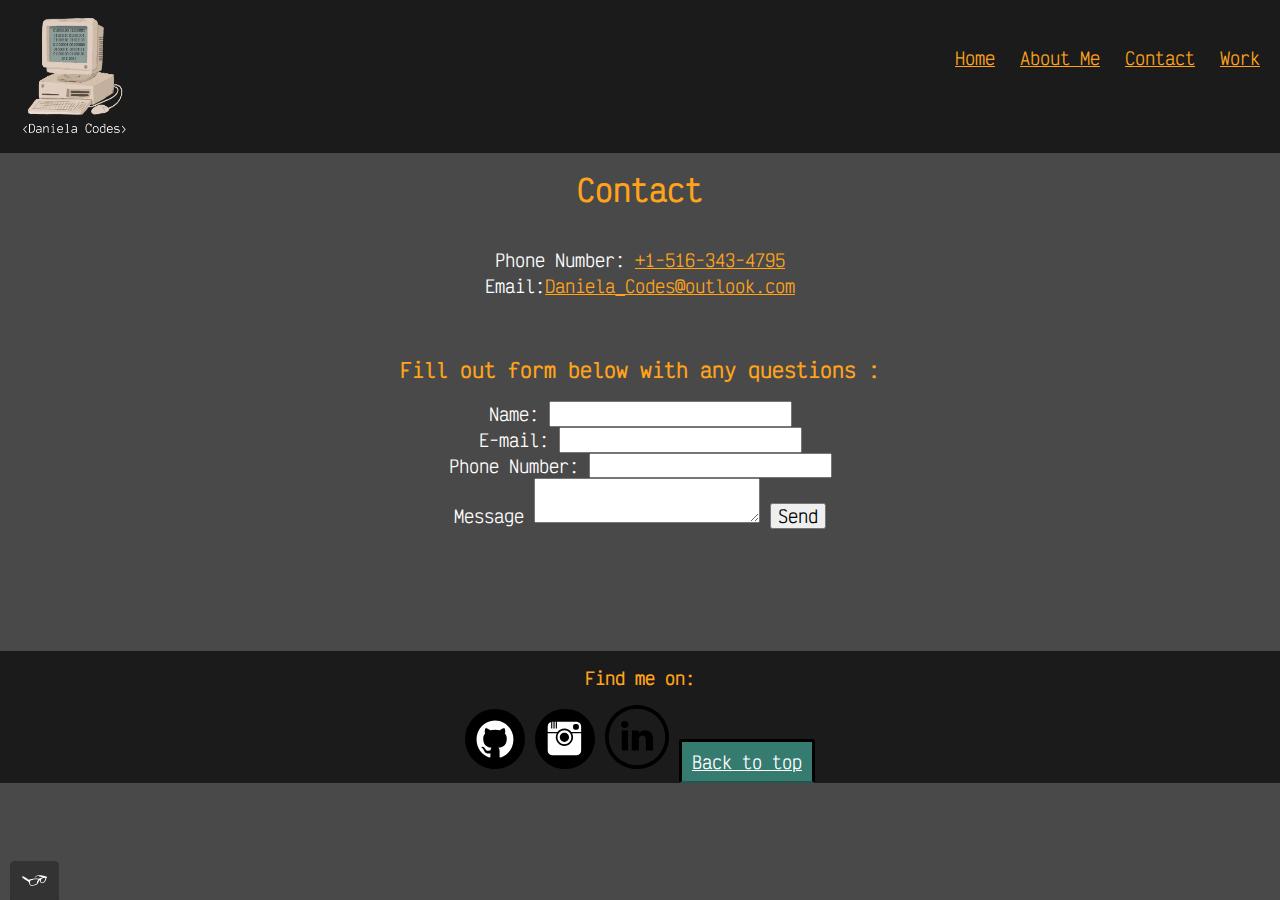
<file: contact.html>
<!DOCTYPE html>
<html lang="en">
    <head>
        <meta charset="utf-8">
        <meta name="viewport" content="width=device-width, initial-scale=1" >
        <title> Daniela's Portfolio - Contact </title>
        <link rel="shortcut icon" href="./img/favicon-32x32.png">
        <link rel="stylesheet" type="text/css" href="/css/normalize.min.css">
        <link rel="preconnect" href="https://fonts.googleapis.com">
        <link rel="preconnect" href="https://fonts.gstatic.com" crossorigin>
        <link href="https://fonts.googleapis.com/css2?family=Victor+Mono&display=swap" rel="stylesheet" type="text/css">
        <link rel="stylesheet" type="text/css" href="css/style.production.css">
    </head>
<body>
    <header class="page-header">
        <a href="https://yungflare.github.io/Portfolio-website/">
            <img src="img/DanielaCodes_2.png" width="130px" height="130px" alt="daniela codes logo" class="page-header__item"> 
                </a>
        <nav class="main-navigation page-header__item"> 
            <ul role="menubar" class="navigation-list">
                <li role="presentation">
                    <a href="index.html" role="menuitem" class="navigation-list__item navigation-list__item--active">Home</a>
                </li>
                <li role="presentation">
                    <a href="about.html" role="menuitem" class="navigation-list__item">About Me</a>   
                </li>
                <li role="presentation">
                    <a href="contact.html" role="menuitem" class="navigation-list__item">Contact</a>
                </li>
                <li role="presentation">
                    <a href="work.html" role="menuitem" class="navigation-list__item">Work</a>
                </li>
            </ul>
    </nav>
    </header>
<main>
    <h1> Contact </h1>
    <div class="container">
     Phone Number: <a aria-label="tel" href="tel:+15163434795"> +1-516-343-4795 </a> <br>
    Email:<a href="mailto:Daniela_Codes@outlook.com">Daniela_Codes@outlook.com</a>
    </div>
        <div class="container">
            <h2> Fill out form below with any questions :</h2>
        <!--Send me an email at:<a href="mailto:blogsforcars@cars.com">blogsforcars@cars.com</a> -->
        <form action="/login-form-action" method="post" id="contact-form">

            <label class="standard-label" for="Name">Name:</label>
            <input type="text" id="Name" required><br>

            <label class="standard-label" for="contact-email">E-mail:</label>
            <input type="email" id="contact-email" required> <br>   

            <label class="standard-label" for="Telephone">Phone Number:</label>
            <input type="tel" id="Telephone" pattern="\d{3}[\-]\d{3}[\-]\d{4}" required> <br>

           <label for="my-input">Message</label>
            <textarea maxlength="140" id="my-input"></textarea>
            <input type="submit" value="Send">
        </form>  
        </div>      
</main>

<footer class="page-footer">
    <h3> Find me on: </h3>
    <div class="social-media">
    <a href="https://github.com/"><img src="img/Github_icon.svg" alt="Github"></a>
    <a href="https://instagram.com/"><img src="img/Instagram_icon.svg" alt="Instagram"></a>
    <a href="https://www.linkedin.com"><img src="img/linkedin_icon.svg" alt="LinkedIn"></a>

    <button type="button">Back to top</button>

    </div>
   
</footer>
<script src="js/tota11y.min.js"></script>
</body>
</html>
</file>
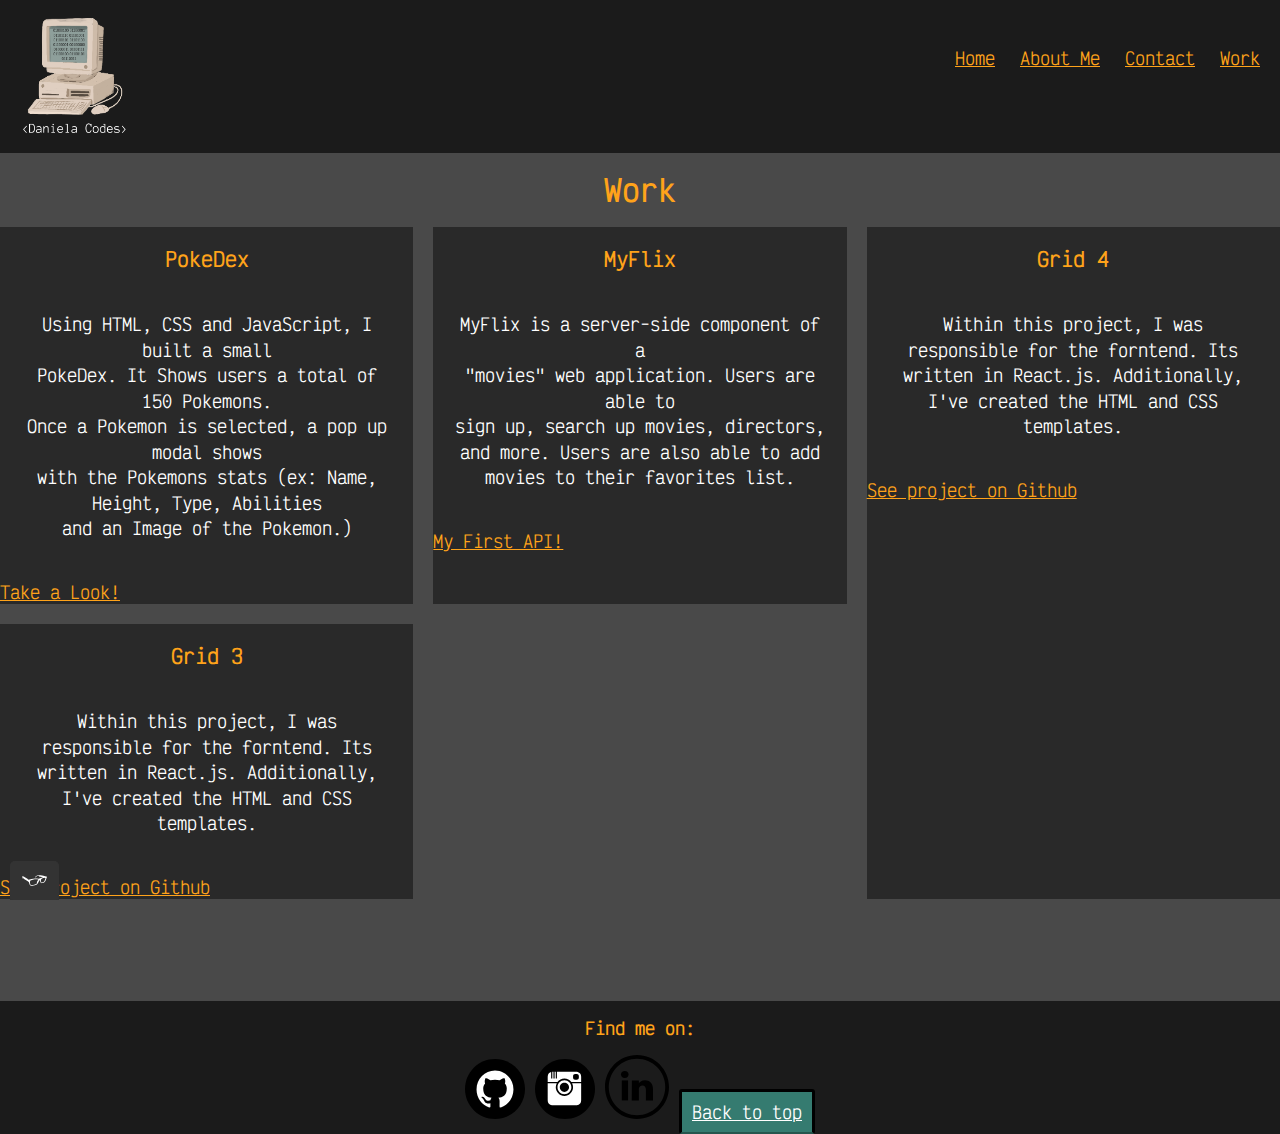
<file: work.html>
<!DOCTYPE html>
<html lang="en">
    <head>
        <meta charset="utf-8">
        <meta name="viewport" content="width=device-width, initial-scale=1" >
        <title> Daniela's Portfolio - Work</title>
        <link rel="shortcut icon" href="./img/favicon-32x32.png">
        <link rel="stylesheet" type="text/css" href="/css/normalize.min.css">
        <link rel="preconnect" href="https://fonts.googleapis.com">
        <link rel="preconnect" href="https://fonts.gstatic.com" crossorigin>
        <link href="https://fonts.googleapis.com/css2?family=Victor+Mono&display=swap" rel="stylesheet" type="text/css">
        <link rel="stylesheet" type="text/css" href="css/style.production.css">
    </head>
<body> 
    <header class="page-header">
        <a href="https://yungflare.github.io/Portfolio-website/">
            <img src="img/DanielaCodes_2.png" width="130px" height="130px" alt="daniela codes logo" class="page-header__item"> 
                </a>
    <!-- title of webpage next to logo -->
    <nav class="main-navigation page-header__item"> 
        <ul role="menubar" class="navigation-list">
            <li role="presentation">
                <a href="index.html" role="menuitem" class="navigation-list__item navigation-list__item--active">Home</a>
            </li>
            <li role="presentation">
                <a href="about.html" role="menuitem" class="navigation-list__item">About Me</a>   
            </li>
            <li role="presentation">
                <a href="contact.html" role="menuitem" class="navigation-list__item">Contact</a>
            </li>
            <li role="presentation">
                <a href="work.html" role="menuitem" class="navigation-list__item">Work</a>
            </li>
        </ul>
</nav>
</header>   

<!-- Main Content -->
 <section>
    <h1> Work </h1>
    <div class="grid">
<!-- Grid items will live here -->

<div class="grid__item"> 
    <h2> PokeDex </h2>
    <p>
        Using HTML, CSS and JavaScript, I built a small <br>
        PokeDex. It Shows users a total of 150 Pokemons. <br>
        Once a Pokemon is selected, a pop up modal shows <br>
        with the Pokemons stats (ex: Name, Height, Type, Abilities <br>
        and an Image of the Pokemon.)
    </p>
    <a href="https://yungflare.github.io/PokeDex/" target="_blank"> Take a Look!</a>
</div>

<div class="grid__item"> 
    <h2> MyFlix </h2>
    <p>
        MyFlix is a server-side component of a <br>
        "movies" web application. Users are able to <br>
        sign up, search up movies, directors, <br>
        and more. Users are also able to add <br>
        movies to their favorites list.  
    </p>
    <a href="#"> My First API! </a>
    </div>
    
    <div class="grid__item"> 
        <h2> Grid 3 </h2>
        <p>
            Within this project, I was responsible for the forntend. Its written in React.js. Additionally, <br>
            I've created the HTML and CSS templates.
        </p>
        <a href="#"> See project on Github</a>
    </div>

    <div class="grid__item"> 
        <h2> Grid 4 </h2>
        <p>
            Within this project, I was responsible for the forntend. Its written in React.js. Additionally, <br>
            I've created the HTML and CSS templates.
        </p>
        <a href="#"> See project on Github</a>
    </div>
</div>
 </section>
<!-- footer with links to social media profiles -->
    <footer class="page-footer">
        <h3> Find me on: </h3>
        <div class="social-media">
        <a href="https://github.com/"><img src="img/Github_icon.svg" alt="Github"></a>
        <a href="https://instagram.com/"><img src="img/Instagram_icon.svg" alt="Instagram"></a>
        <a href="https://www.linkedin.com"><img src="img/linkedin_icon.svg" alt="LinkedIn"></a>

        <button type="button">Back to top</button>

        </div>

    
    </footer> 
    <script src="js/tota11y.min.js"></script>
    </body>
    </html>
</file>
<file: css/style.production.css>
/*
* Prefixed by https://autoprefixer.github.io
* PostCSS: v8.4.14,
* Autoprefixer: v10.4.7
* Browsers: last 4 version
*/

/* 
Native CSS Variables (helps avoid repetitive coding) 
Main colors used : 1b1b1b, 292929, ffa31a, white 
*/
* {
    -webkit-box-sizing: border-box;
            box-sizing: border-box;
    font-family: 'Victor Mono', monospace;

}

.page-header {  /* Top next to logo - black  */
    background-color: #1b1b1b;
    display: -webkit-box;
    display: -ms-flexbox;
    display: flex;
   /* width: 100%; */
    padding: 10px;      
}

.page-header__item {
    -webkit-box-flex: 0;
        -ms-flex: 0 1 200px;
            flex: 0 1 200px;
}

.page-header__item:last-child {
    -webkit-box-flex: 1;
        -ms-flex-positive: 1;
            flex-grow: 1;
    text-align: right;
}


.main-navigation {
    padding: 10px;
    
}

.navigation-list__item { 
    background-color:#1b1b1b;
    font-size: 17px;   
}

.navigation-list li {
    display: inline-block;
    margin-left: 15px;
}

.profile_portrait {
    float: left; 
    width: 250px;
    margin-right: 40px;
    border-radius: 50%;
}

body {
    background-color: #494949;
    font-size: 17px;
    color: #ffffff;
}

a {
    color: #ffa31a;
    text-align: right;
}

h1 {
    color: #ffa31a;
    font-size: 30px;
    text-align: Center;
}

h2 {
    color:#ffa31a;
    font-size: 20px;
    text-align: Center;
}

h3 {
    color: #ffa31a;
    font-size: 17px;
    text-align: Center;
  
}

h4 {
    color: #ffa31a;
    font-size: 17px;
    text-align: Center;
}

div {
    color: #ffffff;
    font-size:17px;
    line-height: 1.5;
}

button {
    background-color: #a76800;
    color: #ffffff;
}

.button {
    background-color: #a76800;
    color: #ffffff;
}

.button {
    /* overwrites browser defaults and resets the border */
    border: solid black;
    display: inline-block;
    /* takes the font from the outer container */
    font-family: inherit;
    /* styles the button */
    background-color: #357b70;
    color: #ffffff;
    text-decoration:underline;
    padding: 10px;
    border-radius: 3px;
    /* width of the border, type, color */
    border-bottom: 2px solid rgba(0, 0, 0, 0.3); 
    -webkit-transition: opacity 0.2s; 
    -o-transition: opacity 0.2s; 
    transition: opacity 0.2s;
}

button {
    /* overwrites browser defaults and resets the border */
    border: solid black;
    display: inline-block;
    /* takes the font from the outer container */
    font-family: inherit;
    /* styles the button */
    background-color: #357b70;
    color: #ffffff;
    text-decoration:underline;
    padding: 10px;
    border-radius: 3px;
    /* width of the border, type, color */
    border-bottom: 2px solid rgba(0, 0, 0, 0.3); 
    -webkit-transition: opacity 0.2s; 
    -o-transition: opacity 0.2s; 
    transition: opacity 0.2s;
}

button:hover {
    background-color: #a76800;
    color: #1b1b1b;
    padding:10px;
    border-radius: 3px;
    cursor: pointer;
    opacity: 0.6;
}

button:focus {
    background-color: #a76800;
    color: #1b1b1b;
    padding:10px;
    border-radius: 3px;
    cursor: pointer;
    opacity: 0.6;
}

.button:hover {
    background-color: #a76800;
    color: #1b1b1b;
    padding:10px;
    border-radius: 3px;
    cursor: pointer;
    opacity: 0.6;
}

.button:focus {
    background-color: #a76800;
    color: #1b1b1b;
    padding:10px;
    border-radius: 3px;
    cursor: pointer;
    opacity: 0.6;
}

button:active {
    background-color: #494949;
    color: #ffa31a;
}

.page-footer {
    background-color: #1b1b1b;
    clear: both;
    display: -webkit-box;
    display: -ms-flexbox;
    display: flex;
    -webkit-box-orient: vertical;
    -webkit-box-direction: normal;
        -ms-flex-direction: column;
            flex-direction: column;
    text-align: Center;
    margin-top: 8%;
}

.profile {
    max-width: 700px;
    margin: 0 auto;
}

.grid__item {
    background-color: #292929;
/* Start grid fallback */
    display: inline-block;
    width: 33%;
/* end grid fallback */
}

.grid {
    display: -ms-grid;
    display: grid;
    -ms-grid-columns: 1fr 20px 1fr 20px 1fr;
    grid-template-columns: 1fr 1fr 1fr;
    grid-gap: 20px;
}

.grid__item:last-child {
    -ms-grid-column: 3;
    grid-column: 3 / 3;
    -ms-grid-row: 1;
    -ms-grid-row-span: 2;
    grid-row: 1 / 3;
}

@supports (display: grid) {
    .grid {
        display: -ms-grid;
        display: grid;
    /* grid-template-cplumns: 300px 300px 300px; gractions are better than pixels - they are responsive */
    -ms-grid-columns: 1fr 20px 1fr 20px 1fr;
    grid-template-columns: 1fr 1fr 1fr;
    grid-gap: 20px;
    margin: 0;
}
.grid__item {
    background-color: #292929;
    width: auto;
    min-height: auto;
    margin: 0;  
}
.grid__item:last-child {
    -ms-grid-column:  3;
    grid-column:  3 / 3;
    -ms-grid-row: 1;
    -ms-grid-row-span: 2;
    grid-row: 1 / 3;
}
}

p {
    padding: 5%;
    text-align: Center;
}

li {
    text-align: Center;
    line-height: 2.5;
    list-style-type: none;
}

.center {
    border: 5px solid #1b1b1b;
    margin-left: auto;  
    margin-right: auto;
    line-height: 2.5;
}

table, th, td {
    width: 30% ;
    
}

.container {
    border-radius: 5px;
    padding: 20px;
    text-align: Center;
    cursor: pointer;

}

 /* Trail for Navigation Animation, needs work */

.navigation-list__item a:before {
    position: absolute;
    left: 0px;
    width: 100%;
    height: 2px;
    background: #ffa31a;
    content: "";
    opacity: 0;
    -webkit-transition: all 0.3s;
    -o-transition: all 0.3s;
    transition: all 0.3s;
}

.navigation-list__item  a:after {
    position: absolute;
    left: 0px;
    width: 100%;
    height: 2px;
    background: #ffa31a;
    content: "";
    opacity: 0;
    -webkit-transition: all 0.3s;
    -o-transition: all 0.3s;
    transition: all 0.3s;
}
.navigation-list__item a:before {
    top: 0px;
    -webkit-transform: translateY(10px);
        -ms-transform: translateY(10px);
            transform: translateY(10px);
}
.navigation-list__item a:after {
    bottom: 0px;
    -webkit-transform: translateY(-10px);
        -ms-transform: translateY(-10px);
            transform: translateY(-10px);
}
.navigation-list__item  a:hover:before, 
.navigation-list__item a:hover:after
 {
    opacity: 1;
    -webkit-transform: translateY(0px);
        -ms-transform: translateY(0px);
            transform: translateY(0px);
}

/* CODES BELOW SHOULD ALWAYS BE LAST */

@media all and (max-width: 500px) {
    .grid {
        -ms-grid-columns: 1fr;
        grid-template-columns: 1fr;
        grid-gap: 10px;
    }
    .grid__item:last-child {
        grid-column: auto / auto;
        grid-row: auto / auto;
    }
    h1 {
        font-size: 22px;
    }
}

@media all and (min-width: 500px) and (max-width: 750px) {
    .grid {
        -ms-grid-columns: 1fr 10px 1fr;
        grid-template-columns: 1fr 1fr;
        grid-gap: 10px;
    }
    .grid__item:last-child {
        grid-column: auto / auto;
        grid-row: auto / auto;
    }
    h1 {
        font-size: 22px; 
    }
}

@media all and (max-width: 750px) {
    /* shared code */
    .grid {
        -ms-grid-columns: 1fr;
        grid-template-columns: 1fr;
    }
}
@media all and (min-width: 500px) and (max-width: 750px) {
    .grid {
        -ms-grid-columns: 1fr 10px 1fr;
        grid-template-columns: 1fr 1fr;
    }
}
@media all and (max-width: 750px) {
    .grid {
        grid-gap:10px;
    }
    .grid__item:last-child {
        grid-column:  auto / auto;
        grid-row: auto / auto;
    }
    h1 {
        font-size: 22px;
    }
}

@-webkit-keyframes air_b-move {
    from {
        -webkit-transform: translate(0, 10px);
                transform: translate(0, 10px);
    }
    to {
        -webkit-transform: translate(200px, 30px);
                transform: translate(200px, 30px);
    }
}

@keyframes air_b-move {
    from {
        -webkit-transform: translate(0, 10px);
                transform: translate(0, 10px);
    }
    to {
        -webkit-transform: translate(200px, 30px);
                transform: translate(200px, 30px);
    }
}

.air_b { 
    -webkit-animation: 30s air_b-move infinite alternate linear; 
            animation: 30s air_b-move infinite alternate linear;
    
}

@-webkit-keyframes air_b-move-reverse {
    from {
        -webkit-transform: translate(446px, 48px);
                transform: translate(446px, 48px);
    }
    to {
        -webkit-transform: translate(100px,48px);
                transform: translate(100px,48px);
    }
}

@keyframes air_b-move-reverse {
    from {
        -webkit-transform: translate(446px, 48px);
                transform: translate(446px, 48px);
    }
    to {
        -webkit-transform: translate(100px,48px);
                transform: translate(100px,48px);
    }
}
/* Top Cloud */
@-webkit-keyframes top-cloud-move {
    from {
        -webkit-transform: translate(0, 10px);
                transform: translate(0, 10px);
    }
    to {
        -webkit-transform: translate(200px, 30px);
                transform: translate(200px, 30px);
    }
}
@keyframes top-cloud-move {
    from {
        -webkit-transform: translate(0, 10px);
                transform: translate(0, 10px);
    }
    to {
        -webkit-transform: translate(200px, 30px);
                transform: translate(200px, 30px);
    }
}

.top-cloud { 
    -webkit-animation: 30s top-cloud-move infinite alternate linear; 
            animation: 30s top-cloud-move infinite alternate linear;
    
}

@-webkit-keyframes top-cloud-move-reverse {
    from {
        -webkit-transform: translate(446px, 48px);
                transform: translate(446px, 48px);
    }
    to {
        -webkit-transform: translate(100px,48px);
                transform: translate(100px,48px);
    }
}

@keyframes top-cloud-move-reverse {
    from {
        -webkit-transform: translate(446px, 48px);
                transform: translate(446px, 48px);
    }
    to {
        -webkit-transform: translate(100px,48px);
                transform: translate(100px,48px);
    }
}
/* Middle Cloud */

@-webkit-keyframes middle-cloud-move {
    from {
        -webkit-transform: translate(0, 10px);
                transform: translate(0, 10px);
    }
    to {
        -webkit-transform: translate(200px, 30px);
                transform: translate(200px, 30px);
    }
}

@keyframes middle-cloud-move {
    from {
        -webkit-transform: translate(0, 10px);
                transform: translate(0, 10px);
    }
    to {
        -webkit-transform: translate(200px, 30px);
                transform: translate(200px, 30px);
    }
}

.middle-cloud { 
    -webkit-animation: 30s middle-cloud-move infinite alternate linear; 
            animation: 30s middle-cloud-move infinite alternate linear;
    
}

@-webkit-keyframes middle-cloud-move-reverse {
    from {
        -webkit-transform: translate(446px, 48px);
                transform: translate(446px, 48px);
    }
    to {
        -webkit-transform: translate(100px,48px);
                transform: translate(100px,48px);
    }
}

@keyframes middle-cloud-move-reverse {
    from {
        -webkit-transform: translate(446px, 48px);
                transform: translate(446px, 48px);
    }
    to {
        -webkit-transform: translate(100px,48px);
                transform: translate(100px,48px);
    }
}

/* Left Cloud */

@-webkit-keyframes left-cloud-move {
    from {
        -webkit-transform: translate(0, 10px);
                transform: translate(0, 10px);
    }
    to {
        -webkit-transform: translate(200px, 30px);
                transform: translate(200px, 30px);
    }
}

@keyframes left-cloud-move {
    from {
        -webkit-transform: translate(0, 10px);
                transform: translate(0, 10px);
    }
    to {
        -webkit-transform: translate(200px, 30px);
                transform: translate(200px, 30px);
    }
}

.left-cloud { 
    -webkit-animation: 30s left-cloud-move infinite alternate linear; 
            animation: 30s left-cloud-move infinite alternate linear;
    
}

@-webkit-keyframes left-cloud-move-reverse {
    from {
        -webkit-transform: translate(446px, 48px);
                transform: translate(446px, 48px);
    }
    to {
        -webkit-transform: translate(100px,48px);
                transform: translate(100px,48px);
    }
}

@keyframes left-cloud-move-reverse {
    from {
        -webkit-transform: translate(446px, 48px);
                transform: translate(446px, 48px);
    }
    to {
        -webkit-transform: translate(100px,48px);
                transform: translate(100px,48px);
    }
}
/* Right top cloud */

@-webkit-keyframes right-cloud-move {
    from {
        -webkit-transform: translate(0, 10px);
                transform: translate(0, 10px);
    }
    to {
        -webkit-transform: translate(200px, 30px);
                transform: translate(200px, 30px);
    }
}

@keyframes right-cloud-move {
    from {
        -webkit-transform: translate(0, 10px);
                transform: translate(0, 10px);
    }
    to {
        -webkit-transform: translate(200px, 30px);
                transform: translate(200px, 30px);
    }
}

.right-cloud { 
    -webkit-animation: 30s right-cloud-move infinite alternate linear; 
            animation: 30s right-cloud-move infinite alternate linear;
    
}

@-webkit-keyframes right-cloud-move-reverse {
    from {
        -webkit-transform: translate(446px, 48px);
                transform: translate(446px, 48px);
    }
    to {
        -webkit-transform: translate(100px,48px);
                transform: translate(100px,48px);
    }
}

@keyframes right-cloud-move-reverse {
    from {
        -webkit-transform: translate(446px, 48px);
                transform: translate(446px, 48px);
    }
    to {
        -webkit-transform: translate(100px,48px);
                transform: translate(100px,48px);
    }
}
/* Lower cloud above bridge */
@-webkit-keyframes lower-cloud-move {
    from {
        -webkit-transform: translate(0, 10px);
                transform: translate(0, 10px);
    }
    to {
        -webkit-transform: translate(200px, 30px);
                transform: translate(200px, 30px);
    }
}
@keyframes lower-cloud-move {
    from {
        -webkit-transform: translate(0, 10px);
                transform: translate(0, 10px);
    }
    to {
        -webkit-transform: translate(200px, 30px);
                transform: translate(200px, 30px);
    }
}

.lower-cloud { 
    -webkit-animation: 30s lower-cloud-move infinite alternate linear; 
            animation: 30s lower-cloud-move infinite alternate linear;
    
}

@-webkit-keyframes lower-cloud-move-reverse {
    from {
        -webkit-transform: translate(446px, 48px);
                transform: translate(446px, 48px);
    }
    to {
        -webkit-transform: translate(100px,48px);
                transform: translate(100px,48px);
    }
}

@keyframes lower-cloud-move-reverse {
    from {
        -webkit-transform: translate(446px, 48px);
                transform: translate(446px, 48px);
    }
    to {
        -webkit-transform: translate(100px,48px);
                transform: translate(100px,48px);
    }
}
</file>
